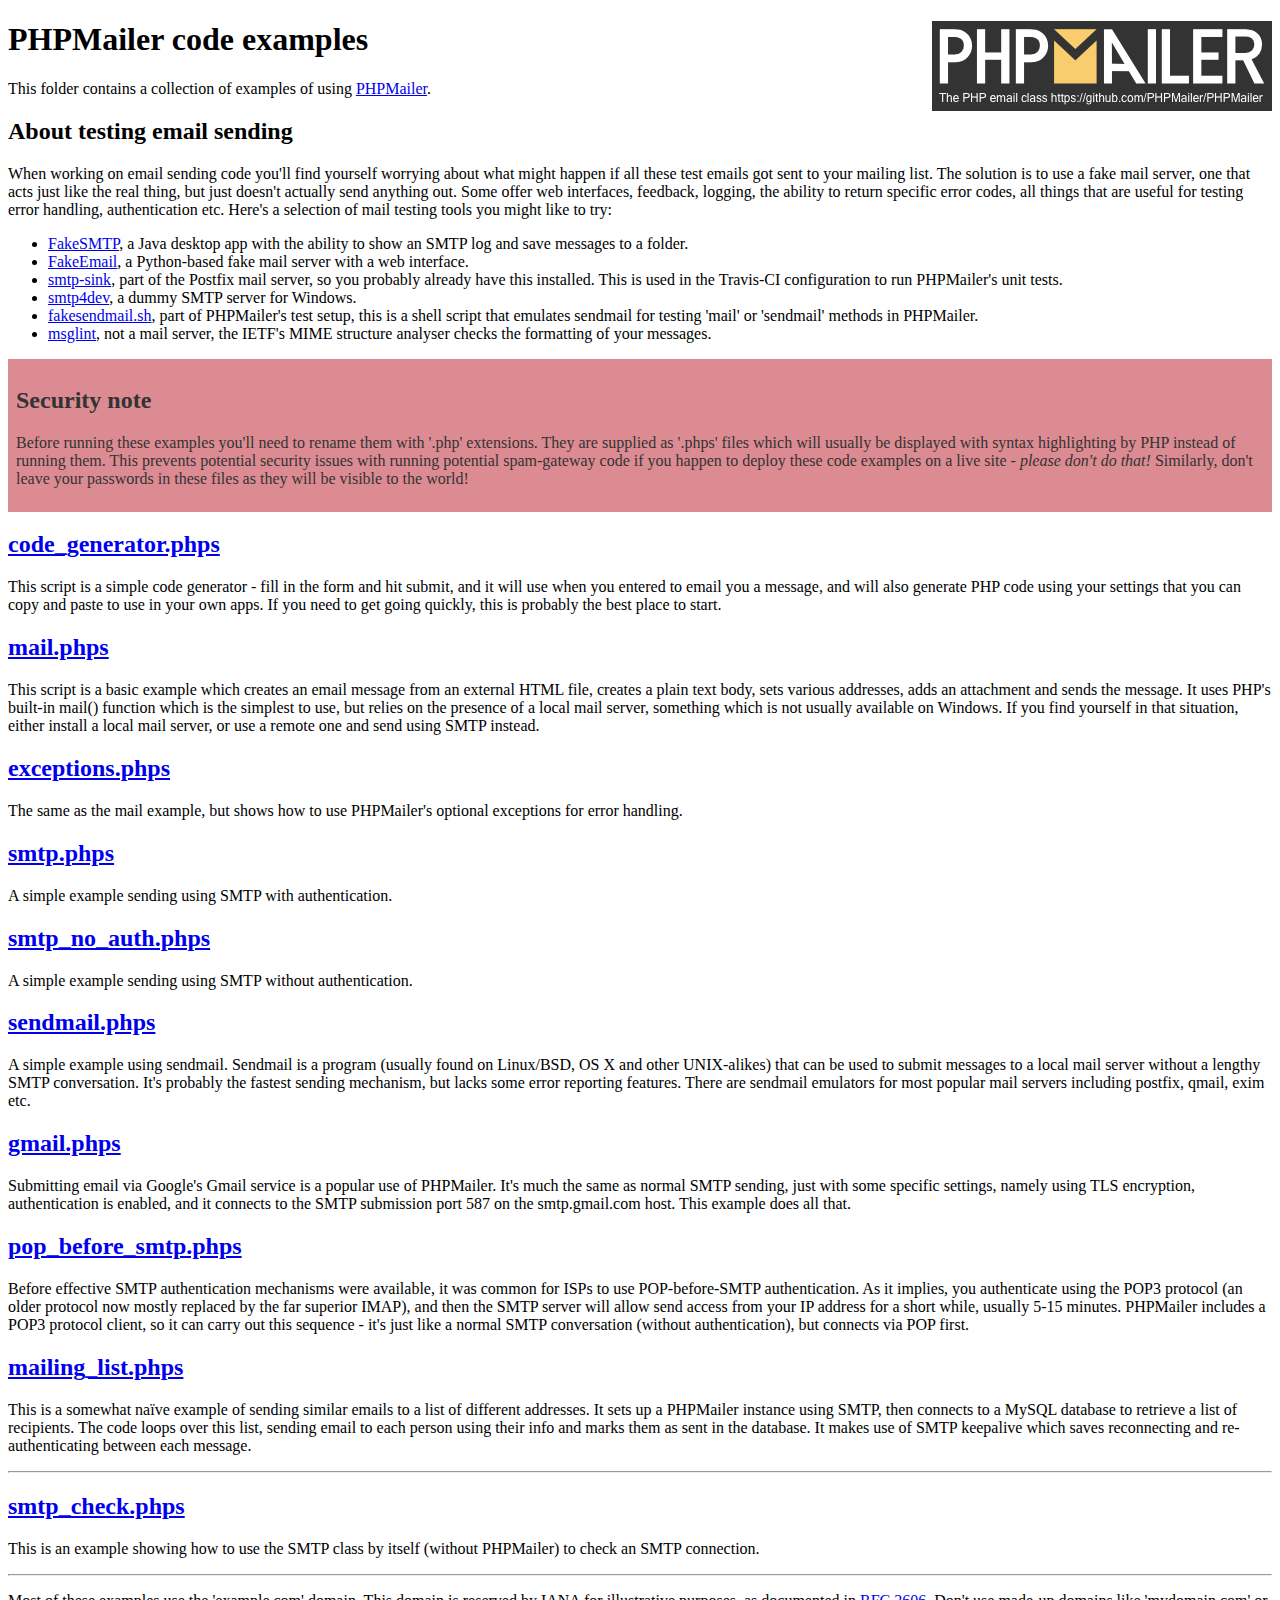
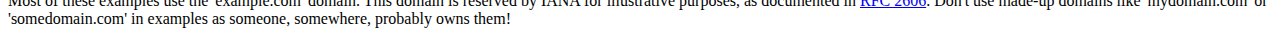
<file: PHPMailer/examples/index.html>
<!DOCTYPE html>
<html>
<head>
	<meta charset="UTF-8">
	<title>PHPMailer Examples</title>
</head>
<body>
<h1>PHPMailer code examples<a href="https://github.com/PHPMailer/PHPMailer"><img src="images/phpmailer.png" style="float:right; border:0;" alt="PHPMailer logo"></a></h1>
<p>This folder contains a collection of examples of using <a href="https://github.com/PHPMailer/PHPMailer">PHPMailer</a>.</p>
<h2>About testing email sending</h2>
<p>When working on email sending code you'll find yourself worrying about what might happen if all these test emails got sent to your mailing list. The solution is to use a fake mail server, one that acts just like the real thing, but just doesn't actually send anything out. Some offer web interfaces, feedback, logging, the ability to return specific error codes, all things that are useful for testing error handling, authentication etc. Here's a selection of mail testing tools you might like to try:</p>
<ul>
  <li><a href="https://github.com/Nilhcem/FakeSMTP">FakeSMTP</a>, a Java desktop app with the ability to show an SMTP log and save messages to a folder. </li>
  <li><a href="https://github.com/isotoma/FakeEmail">FakeEmail</a>, a Python-based fake mail server with a web interface.</li>
  <li><a href="http://www.postfix.org/smtp-sink.1.html">smtp-sink</a>, part of the Postfix mail server, so you probably already have this installed. This is used in the Travis-CI configuration to run PHPMailer's unit tests.</li>
  <li><a href="http://smtp4dev.codeplex.com">smtp4dev</a>, a dummy SMTP server for Windows.</li>
  <li><a href="https://github.com/PHPMailer/PHPMailer/blob/master/test/fakesendmail.sh">fakesendmail.sh</a>, part of PHPMailer's test setup, this is a shell script that emulates sendmail for testing 'mail' or 'sendmail' methods in PHPMailer.</li>
  <li><a href="http://tools.ietf.org/tools/msglint/">msglint</a>, not a mail server, the IETF's MIME structure analyser checks the formatting of your messages.</li>
</ul>
<div style="padding: 8px; color: #333333; background-color: #dc8b92">
<h2>Security note</h2>
<p>Before running these examples you'll need to rename them with '.php' extensions. They are supplied as '.phps' files which will usually be displayed with syntax highlighting by PHP instead of running them. This prevents potential security issues with running potential spam-gateway code if you happen to deploy these code examples on a live site - <em>please don't do that!</em> Similarly, don't leave your passwords in these files as they will be visible to the world!</p>
</div>
<h2><a href="code_generator.phps">code_generator.phps</a></h2>
<p>This script is a simple code generator - fill in the form and hit submit, and it will use when you entered to email you a message, and will also generate PHP code using your settings that you can copy and paste to use in your own apps. If you need to get going quickly, this is probably the best place to start.</p>
<h2><a href="mail.phps">mail.phps</a></h2>
<p>This script is a basic example which creates an email message from an external HTML file, creates a plain text body, sets various addresses, adds an attachment and sends the message. It uses PHP's built-in mail() function which is the simplest to use, but relies on the presence of a local mail server, something which is not usually available on Windows. If you find yourself in that situation, either install a local mail server, or use a remote one and send using SMTP instead.</p>
<h2><a href="exceptions.phps">exceptions.phps</a></h2>
<p>The same as the mail example, but shows how to use PHPMailer's optional exceptions for error handling.</p>
<h2><a href="smtp.phps">smtp.phps</a></h2>
<p>A simple example sending using SMTP with authentication.</p>
<h2><a href="smtp_no_auth.phps">smtp_no_auth.phps</a></h2>
<p>A simple example sending using SMTP without authentication.</p>
<h2><a href="sendmail.phps">sendmail.phps</a></h2>
<p>A simple example using sendmail. Sendmail is a program (usually found on Linux/BSD, OS X and other UNIX-alikes) that can be used to submit messages to a local mail server without a lengthy SMTP conversation. It's probably the fastest sending mechanism, but lacks some error reporting features. There are sendmail emulators for most popular mail servers including postfix, qmail, exim etc.</p>
<h2><a href="gmail.phps">gmail.phps</a></h2>
<p>Submitting email via Google's Gmail service is a popular use of PHPMailer. It's much the same as normal SMTP sending, just with some specific settings, namely using TLS encryption, authentication is enabled, and it connects to the SMTP submission port 587 on the smtp.gmail.com host. This example does all that.</p>
<h2><a href="pop_before_smtp.phps">pop_before_smtp.phps</a></h2>
<p>Before effective SMTP authentication mechanisms were available, it was common for ISPs to use POP-before-SMTP authentication. As it implies, you authenticate using the POP3 protocol (an older protocol now mostly replaced by the far superior IMAP), and then the SMTP server will allow send access from your IP address for a short while, usually 5-15 minutes. PHPMailer includes a POP3 protocol client, so it can carry out this sequence - it's just like a normal SMTP conversation (without authentication), but connects via POP first.</p>
<h2><a href="mailing_list.phps">mailing_list.phps</a></h2>
<p>This is a somewhat naïve example of sending similar emails to a list of different addresses. It sets up a PHPMailer instance using SMTP, then connects to a MySQL database to retrieve a list of recipients. The code loops over this list, sending email to each person using their info and marks them as sent in the database. It makes use of SMTP keepalive which saves reconnecting and re-authenticating between each message.</p>
<hr>
<h2><a href="smtp_check.phps">smtp_check.phps</a></h2>
<p>This is an example showing how to use the SMTP class by itself (without PHPMailer) to check an SMTP connection.</p>
<hr>
<p>Most of these examples use the 'example.com' domain. This domain is reserved by IANA for illustrative purposes, as documented in <a href="http://tools.ietf.org/html/rfc2606">RFC 2606</a>. Don't use made-up domains like 'mydomain.com' or 'somedomain.com' in examples as someone, somewhere, probably owns them!</p>
</body>
</html>
</file>
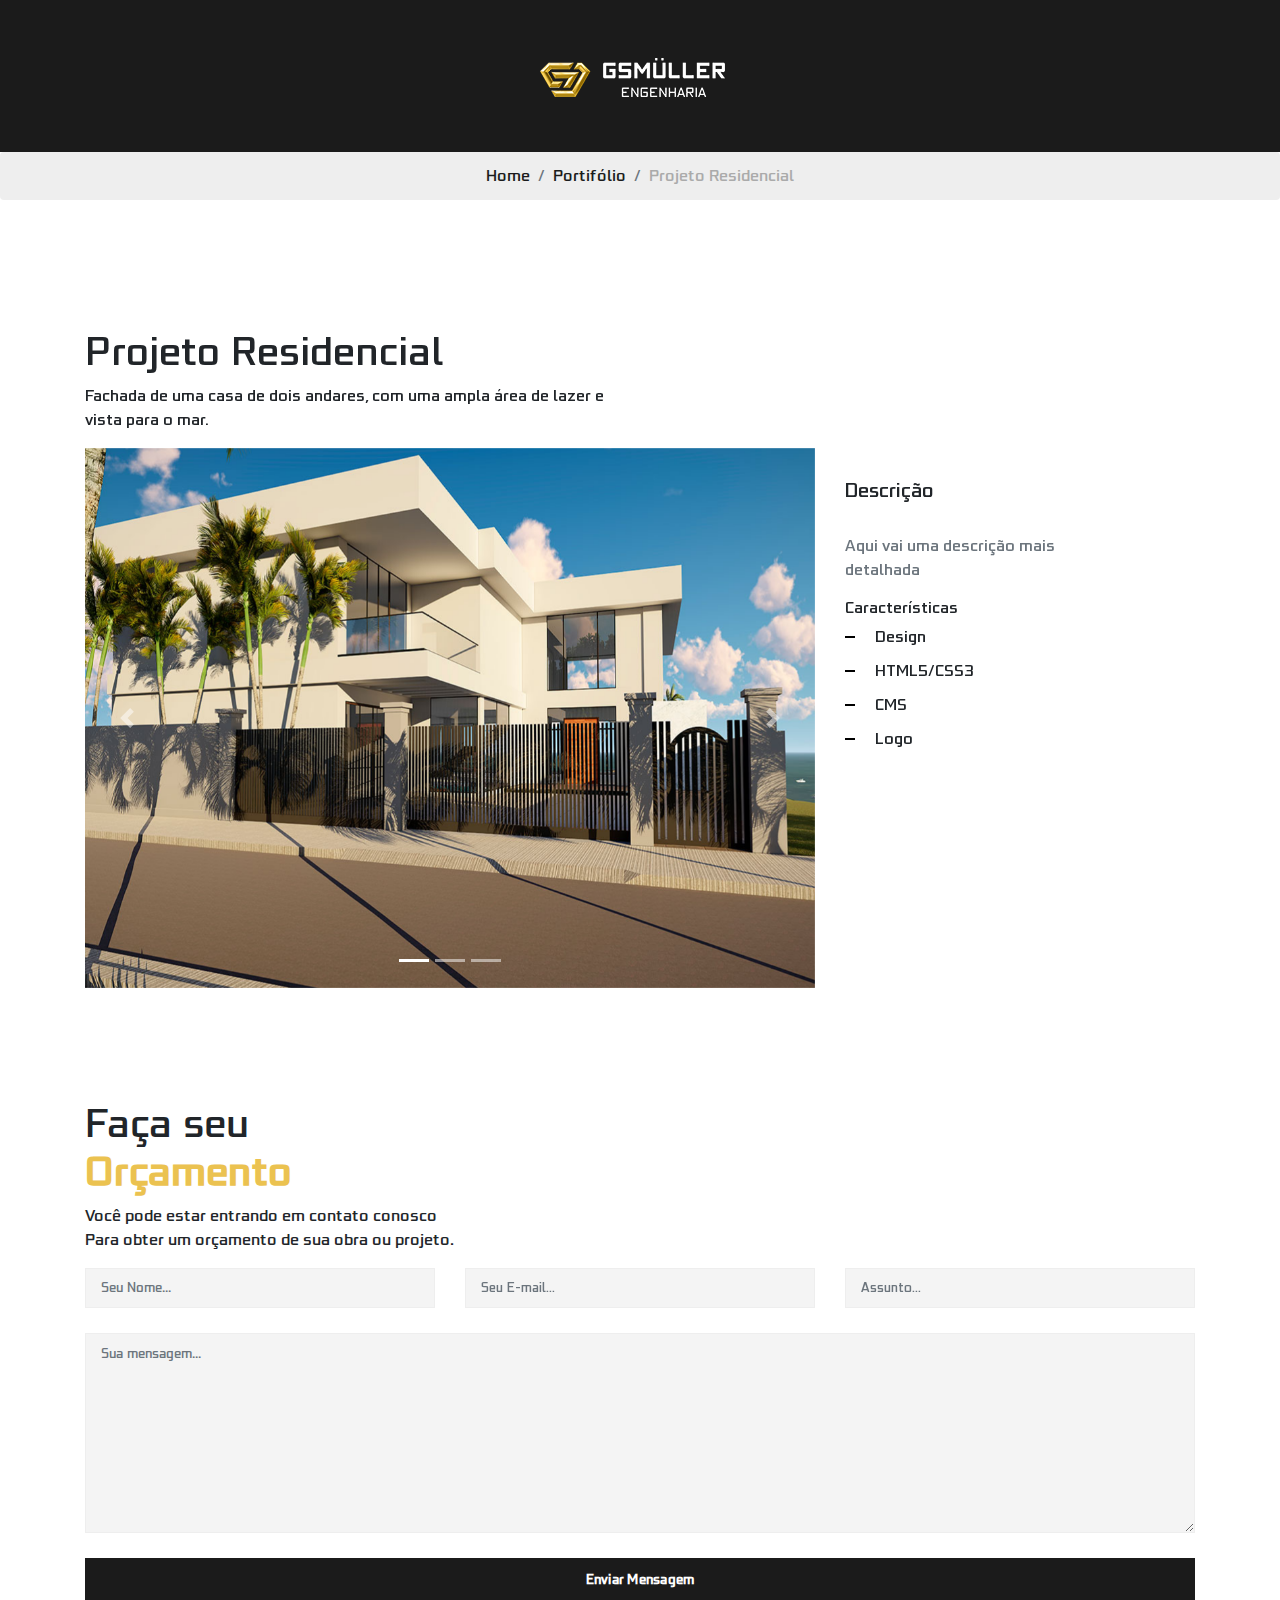
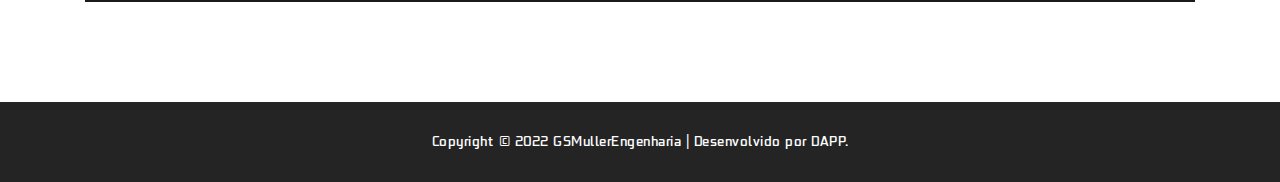
<file: pags/work-single 1.html>
<!DOCTYPE html>
<html lang="pt">

<head>
  <meta charset="utf-8">
  <meta content="width=device-width, initial-scale=1.0" name="viewport">

  <title>Projeto Residencial - GSMullerEngenharia</title>
  <meta name="author" content="GSMullerEngenharia">
  <meta content="Mais do que projetos, novas histórias.
  Fazemos projetos pensando em cada detalhe para criar obras únicas. Projeto Residencial . Fachada de uma casa de sítio, buscando o sossego do campo e a modernidade da cidade." name="description">
  <meta content="Projeto, Residencial, Casa, Arquitetônico" name="keywords">

  <link href="../assets/img/apple-touch-icon.png" rel="apple-touch-icon">
  <link href="../assets/vendor/bootstrap/css/bootstrap.min.css" rel="stylesheet">
  <link href="../assets/vendor/aos/aos.css" rel="stylesheet">
  <link href="../assets/vendor/line-awesome/css/line-awesome.min.css" rel="stylesheet">

  <link href="../assets/css/style.css" rel="stylesheet">
  <link rel="stylesheet" href="../fonts/stylesheet.css">
</head>

<body>

  <nav class="navbar navbar-light custom-navbar">
    <div class="container">
      <a class="navbar-brand" href="../index.html"><img src="../logos/Logo 3D/PNG/04_resize.png" alt="logo"></a>
    </div>
  </nav>
  <div aria-label="breadcrumb">
    <ol class="breadcrumb" style="--bs-breadcrumb-divider: url(Dados:image/svg+xml;base64,PHN2ZyB4bWxucz0iaHR0cDovL3d3dy53My5vcmcvMjAwMC9zdmciIHdpZHRoPSI4IiBoZWlnaHQ9IjgiPjxwYXRoIGQ9Ik0yLjUgMEwxIDEuNSAzLjUgNCAxIDYuNSAyLjUgOGw0LTQtNC00eiIgZmlsbD0iY3VycmVudENvbG9yIi8+PC9zdmc+);">
      <li class="breadcrumb-item "><a href="../index.html">Home</a></li>
      <li class="breadcrumb-item"><a href="../works.html">Portifólio</a></li>
      <li class="breadcrumb-item active" aria-current="page">Projeto Residencial</li>
    </ol>
  </div>
  <main id="main">

    <section class="section">
      <div class="container">
        <div class="row align-items-center">
          <div class="col-md-6" data-aos="fade-up">
            <h1>Projeto Residencial</h1>
            <p>Fachada de uma casa de dois andares, com uma ampla área de lazer e vista para o mar.</p>
          </div>
        </div>
      </div>

      <div class="site-section pb-0">
        <div class="container">
          <div class="row align-items-stretch">
            <div id="carouselExampleIndicators" class="carousel slide col-md-8" data-aos="fade-up" data-ride="carousel">
              <ol class="carousel-indicators">
                <li data-target="#carouselExampleIndicators" data-slide-to="0" class="active"></li>
                <li data-target="#carouselExampleIndicators" data-slide-to="1"></li>
                <li data-target="#carouselExampleIndicators" data-slide-to="2"></li>
              </ol>
              <div class="carousel-inner">
                <div class="carousel-item active">
                  <img class="d-block w-100" src="../img/projetos/resize/teste.jpg" alt="Primeiro Slide">
                </div>
                <div class="carousel-item">
                  <img class="d-block w-100" src="../img/projetos/resize/teste.jpg" alt="Segundo Slide">
                </div>
                <div class="carousel-item">
                  <img class="d-block w-100" src="../img/projetos/resize/teste.jpg" alt="Terceiro Slide">
                </div>
              </div>
              <a class="carousel-control-prev" href="#carouselExampleIndicators" role="button" data-slide="prev">
                <span class="carousel-control-prev-icon" aria-hidden="true"></span>
                <span class="sr-only">Anterior</span>
              </a>
              <a class="carousel-control-next" href="#carouselExampleIndicators" role="button" data-slide="next">
                <span class="carousel-control-next-icon" aria-hidden="true"></span>
                <span class="sr-only">Próximo</span>
              </a>
            </div>
            <div class="col-md-3" data-aos="fade-up" data-aos-delay="100">
              <div class="sticky-content">
                <h3 class="h3">Descrição</h3>
                <br>
                <div class="text-muted">
                  <p>Aqui vai uma descrição mais detalhada</p>

                </div>

                <h4 class="h4">Características</h4>
                <ul class="list-unstyled list-line mb-5">
                  <li>Design</li>
                  <li>HTML5/CSS3</li>
                  <li>CMS</li>
                  <li>Logo</li>
                </ul>
                
              </div>
            </div>
          </div>
        </div>
    </section>
  </main>

  <div id="contact-content col-sm-12">
    <div class="section-content">
      <div class="container">
        <div class="section-heading">
            <h1>Faça seu<br><em>Orçamento</em></h1>
            <p> Você pode estar entrando em contato conosco  
            <br>Para obter um orçamento de sua obra ou projeto.</p>
            
        </div>
        <form id="contact" action="../envia-email.php" method="post">
            <div class="row">
                <div class="col-md-4 col-sm-12">
                  <fieldset>
                    <input name="name" type="text" class="form-control" id="name" placeholder="Seu Nome..." required="">
                  </fieldset>
                </div>
                <div class="col-md-4">
                  <fieldset>
                    <input name="email" type="email" class="form-control" id="email" placeholder="Seu E-mail..." required="">
                  </fieldset>
                </div>
                 <div class="col-md-4">
                  <fieldset>
                    <input name="subject" type="text" class="form-control" id="subject" placeholder="Assunto..." required="">
                  </fieldset>
                </div>
                <div class="col-md-12">
                  <fieldset>
                    <textarea name="message" rows="6" class="form-control" id="message" placeholder="Sua mensagem..." required=""></textarea>
                  </fieldset>
                </div>
                <div class="col-md-12">
                  <fieldset>
                    <button type="submit" id="form-submit" class="btn">Enviar Mensagem</button>
                  </fieldset>
                </div>
            </div>
        </form>

      </div>
    </div>
</div>
  <section class="footer">
    <p>Copyright &copy; 2022 GSMullerEngenharia 
    
    | Desenvolvido por DAPP.</p>
</section>

  <script src="../assets/vendor/jquery/jquery.min.js"></script>
  <script src="../assets/vendor/bootstrap/js/bootstrap.bundle.min.js"></script>
  <script src="../assets/vendor/jquery.easing/jquery.easing.min.js"></script>
  <script src="../assets/vendor/aos/aos.js"></script>
  <script src="../assets/vendor/isotope-layout/isotope.pkgd.min.js"></script>
  <script src="../assets/vendor/owl.carousel/owl.carousel.min.js"></script>

  <script src="../assets/js/main.js"></script>

</body>

</html>
</file>
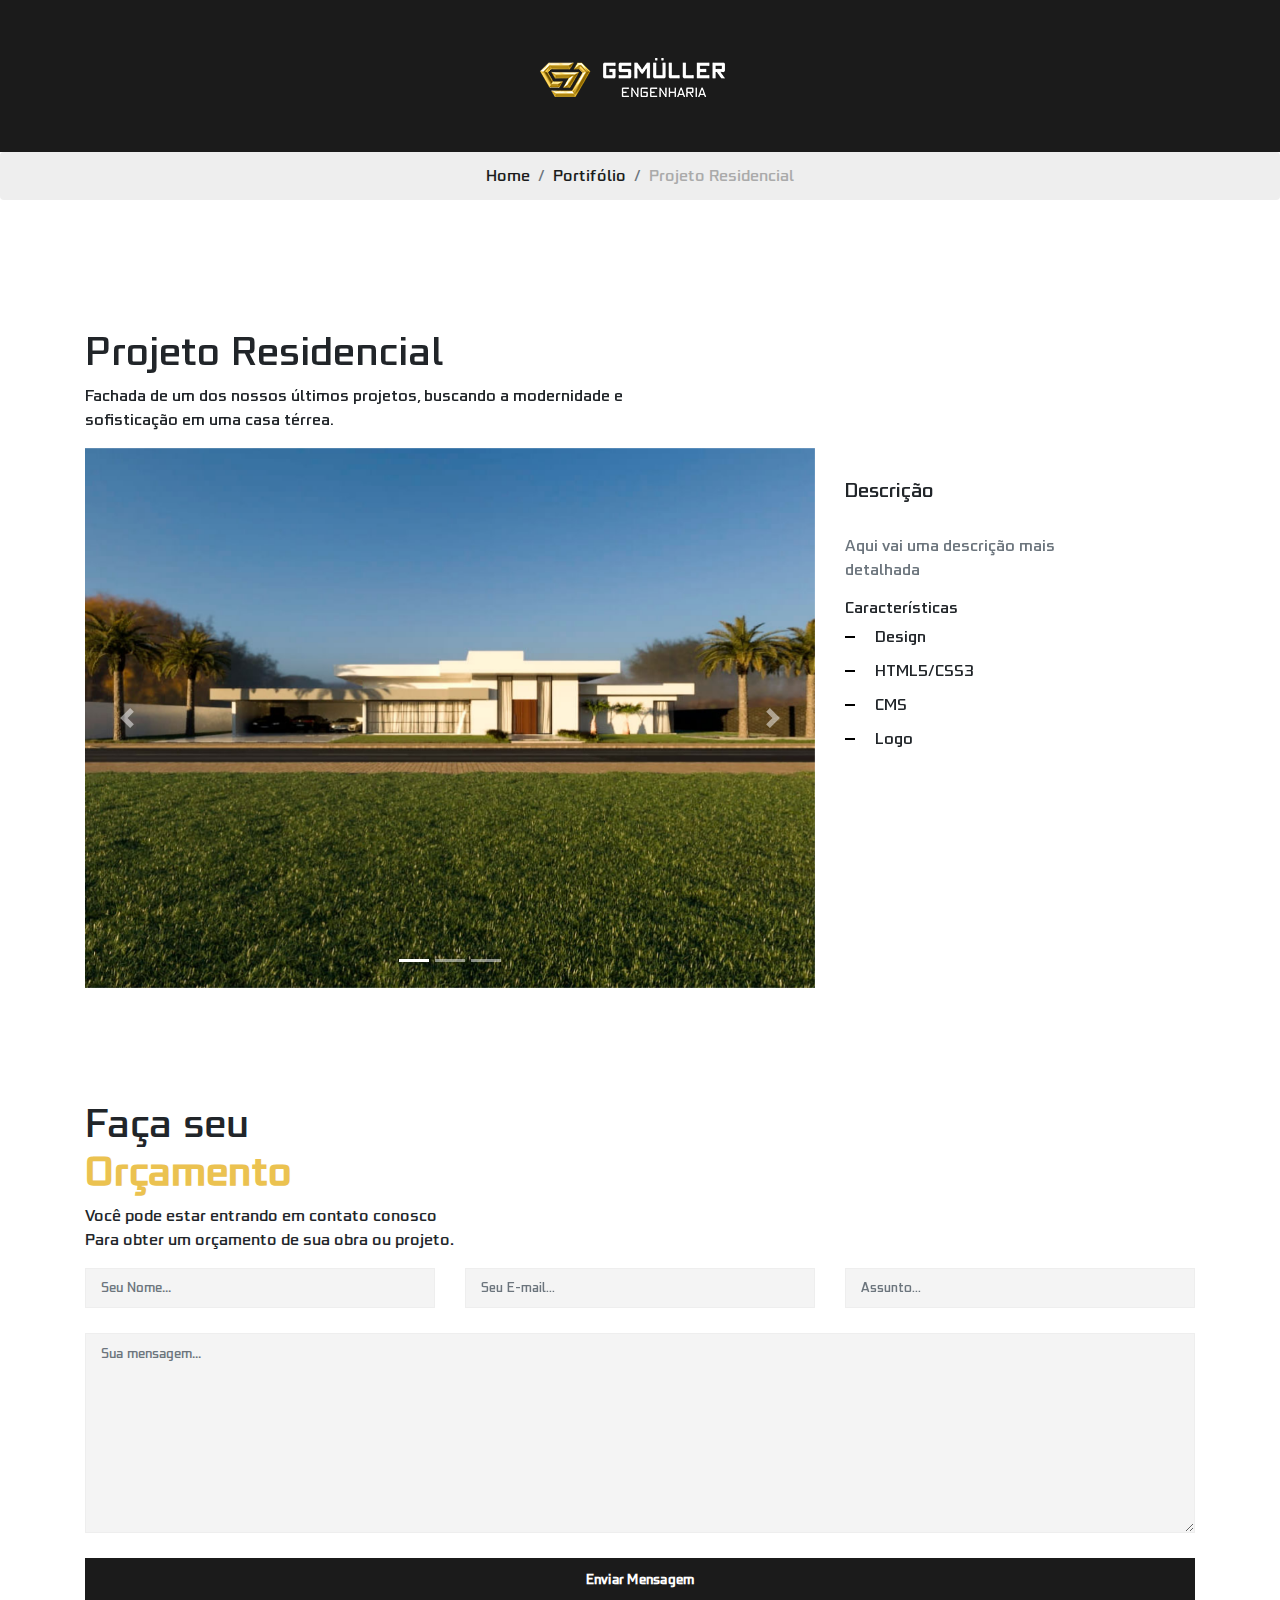
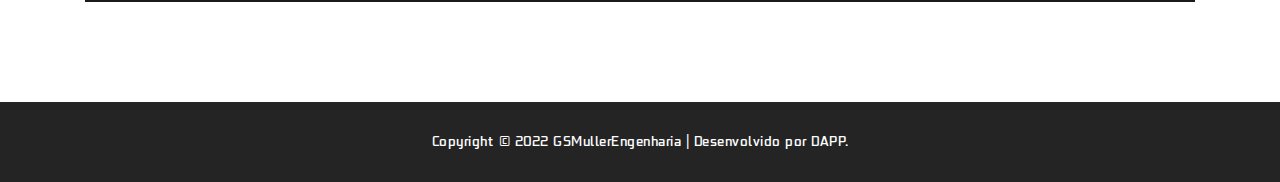
<file: pags/work-single 2.html>
<!DOCTYPE html>
<html lang="pt">

<head>
  <meta charset="utf-8">
  <meta content="width=device-width, initial-scale=1.0" name="viewport">

  <title>Projeto Residencial - GSMullerEngenharia</title>
  <meta name="author" content="GSMullerEngenharia">
  <meta content="Mais do que projetos, novas histórias.
  Fazemos projetos pensando em cada detalhe para criar obras únicas. Projeto Residencial . Fachada de uma casa de sítio, buscando o sossego do campo e a modernidade da cidade." name="description">
  <meta content="Projeto, Residencial, Casa, Arquitetônico" name="keywords">

  <link href="../assets/img/apple-touch-icon.png" rel="apple-touch-icon">
  <link href="../assets/vendor/bootstrap/css/bootstrap.min.css" rel="stylesheet">
  <link href="../assets/vendor/aos/aos.css" rel="stylesheet">
  <link href="../assets/vendor/line-awesome/css/line-awesome.min.css" rel="stylesheet">

  <link href="../assets/css/style.css" rel="stylesheet">
  <link rel="stylesheet" href="../fonts/stylesheet.css">
</head>

<body>

  <nav class="navbar navbar-light custom-navbar">
    <div class="container">
      <a class="navbar-brand" href="../index.html"><img src="../logos/Logo 3D/PNG/04_resize.png" alt="logo"></a>
    </div>
  </nav>
  <div aria-label="breadcrumb">
    <ol class="breadcrumb" style="--bs-breadcrumb-divider: url(Dados:image/svg+xml;base64,PHN2ZyB4bWxucz0iaHR0cDovL3d3dy53My5vcmcvMjAwMC9zdmciIHdpZHRoPSI4IiBoZWlnaHQ9IjgiPjxwYXRoIGQ9Ik0yLjUgMEwxIDEuNSAzLjUgNCAxIDYuNSAyLjUgOGw0LTQtNC00eiIgZmlsbD0iY3VycmVudENvbG9yIi8+PC9zdmc+);">
      <li class="breadcrumb-item "><a href="../index.html">Home</a></li>
      <li class="breadcrumb-item"><a href="../works.html">Portifólio</a></li>
      <li class="breadcrumb-item active" aria-current="page">Projeto Residencial</li>
    </ol>
  </div>
  <main id="main">

    <section class="section">
      <div class="container">
        <div class="row align-items-center">
          <div class="col-md-6" data-aos="fade-up">
            <h1>Projeto Residencial</h1>
            <p>Fachada de um dos nossos últimos projetos, buscando a modernidade e sofisticação em uma casa térrea.</p>
          </div>
        </div>
      </div>

      <div class="site-section">
        <div class="container">
          <div class="row align-items-stretch">
            <div id="carouselExampleIndicators" class="carousel slide col-md-8" data-aos="fade-up" data-ride="carousel">
              <ol class="carousel-indicators">
                <li data-target="#carouselExampleIndicators" data-slide-to="0" class="active"></li>
                <li data-target="#carouselExampleIndicators" data-slide-to="1"></li>
                <li data-target="#carouselExampleIndicators" data-slide-to="2"></li>
              </ol>
              <div class="carousel-inner">
                <div class="carousel-item active">
                  <img class="d-block w-100" src="../img/projetos/resize/002.jpg" alt="Primeiro Slide">
                </div>
                <div class="carousel-item">
                  <img class="d-block w-100" src="../img/projetos/resize/teste.jpg" alt="Segundo Slide">
                </div>
                <div class="carousel-item">
                  <img class="d-block w-100" src="../img/projetos/resize/teste.jpg" alt="Terceiro Slide">
                </div>
              </div>
              <a class="carousel-control-prev" href="#carouselExampleIndicators" role="button" data-slide="prev">
                <span class="carousel-control-prev-icon" aria-hidden="true"></span>
                <span class="sr-only">Anterior</span>
              </a>
              <a class="carousel-control-next" href="#carouselExampleIndicators" role="button" data-slide="next">
                <span class="carousel-control-next-icon" aria-hidden="true"></span>
                <span class="sr-only">Próximo</span>
              </a>
            </div>
            <div class="col-md-3" data-aos="fade-up" data-aos-delay="100">
              <div class="sticky-content">
                <h3 class="h3">Descrição</h3>
                <br>
                <div class="text-muted">
                  <p>Aqui vai uma descrição mais detalhada</p>

                </div>

                <h4 class="h4">Características</h4>
                <ul class="list-unstyled list-line mb-5">
                  <li>Design</li>
                  <li>HTML5/CSS3</li>
                  <li>CMS</li>
                  <li>Logo</li>
                </ul>
                
              </div>
            </div>
          </div>
        </div>
    </section>
  </main>

  <div id="contact-content col-sm-12">
    <div class="section-content">
      <div class="container">
        <div class="section-heading">
            <h1>Faça seu<br><em>Orçamento</em></h1>
            <p> Você pode estar entrando em contato conosco  
            <br>Para obter um orçamento de sua obra ou projeto.</p>
            
        </div>
        <form id="contact" action="../envia-email.php" method="post">
            <div class="row">
                <div class="col-md-4 col-sm-12">
                  <fieldset>
                    <input name="name" type="text" class="form-control" id="name" placeholder="Seu Nome..." required="">
                  </fieldset>
                </div>
                <div class="col-md-4">
                  <fieldset>
                    <input name="email" type="email" class="form-control" id="email" placeholder="Seu E-mail..." required="">
                  </fieldset>
                </div>
                 <div class="col-md-4">
                  <fieldset>
                    <input name="subject" type="text" class="form-control" id="subject" placeholder="Assunto..." required="">
                  </fieldset>
                </div>
                <div class="col-md-12">
                  <fieldset>
                    <textarea name="message" rows="6" class="form-control" id="message" placeholder="Sua mensagem..." required=""></textarea>
                  </fieldset>
                </div>
                <div class="col-md-12">
                  <fieldset>
                    <button type="submit" id="form-submit" class="btn">Enviar Mensagem</button>
                  </fieldset>
                </div>
            </div>
        </form>

      </div>
    </div>
</div>
  <section class="footer">
    <p>Copyright &copy; 2022 GSMullerEngenharia 
    
    | Desenvolvido por DAPP.</p>
</section>

  <script src="../assets/vendor/jquery/jquery.min.js"></script>
  <script src="../assets/vendor/bootstrap/js/bootstrap.bundle.min.js"></script>
  <script src="../assets/vendor/jquery.easing/jquery.easing.min.js"></script>
  <script src="../assets/vendor/aos/aos.js"></script>
  <script src="../assets/vendor/isotope-layout/isotope.pkgd.min.js"></script>
  <script src="../assets/vendor/owl.carousel/owl.carousel.min.js"></script>

  <script src="../assets/js/main.js"></script>

</body>

</html>
</file>
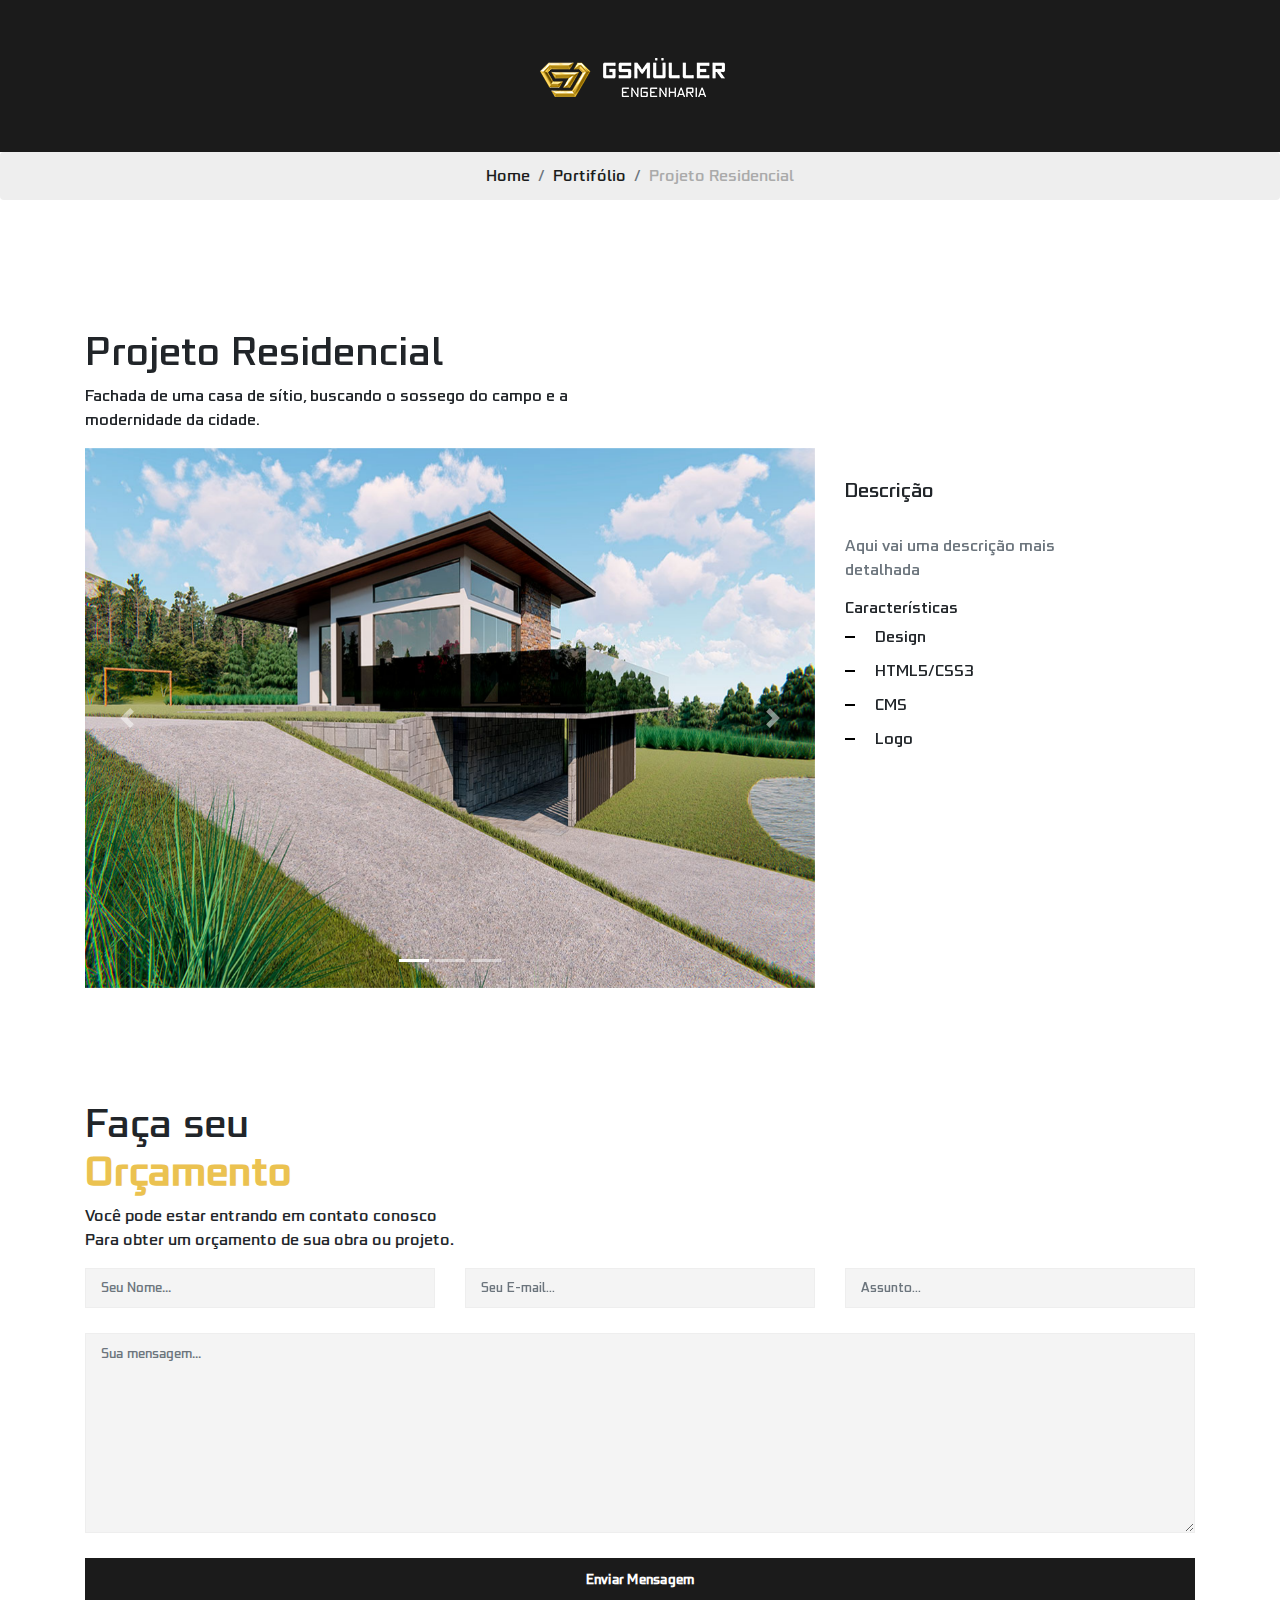
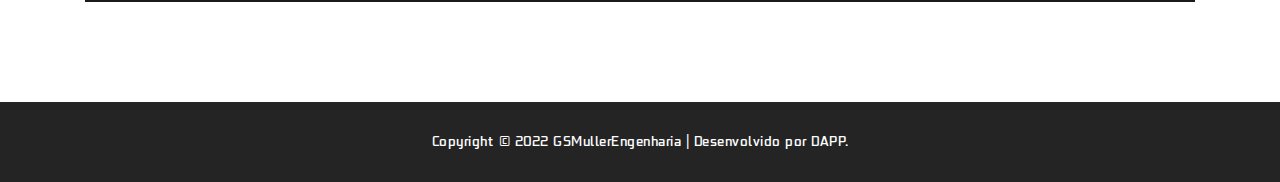
<file: pags/work-single 3.html>
<!DOCTYPE html>
<html lang="pt">

<head>
  <meta charset="utf-8">
  <meta content="width=device-width, initial-scale=1.0" name="viewport">

  <title>Projeto Residencial - GSMullerEngenharia</title>
  <meta name="author" content="GSMullerEngenharia">
  <meta content="Mais do que projetos, novas histórias.
  Fazemos projetos pensando em cada detalhe para criar obras únicas. Projeto Residencial . Fachada de uma casa de sítio, buscando o sossego do campo e a modernidade da cidade." name="description">
  <meta content="Projeto, Residencial, Casa, Arquitetônico" name="keywords">

  <link href="../assets/img/apple-touch-icon.png" rel="apple-touch-icon">
  <link href="../assets/vendor/bootstrap/css/bootstrap.min.css" rel="stylesheet">
  <link href="../assets/vendor/aos/aos.css" rel="stylesheet">
  <link href="../assets/vendor/line-awesome/css/line-awesome.min.css" rel="stylesheet">

  <link href="../assets/css/style.css" rel="stylesheet">
  <link rel="stylesheet" href="../fonts/stylesheet.css">
</head>

<body>

  <nav class="navbar navbar-light custom-navbar">
    <div class="container">
      <a class="navbar-brand" href="../index.html"><img src="../logos/Logo 3D/PNG/04_resize.png" alt="logo"></a>
    </div>
  </nav>
  <div aria-label="breadcrumb">
    <ol class="breadcrumb" style="--bs-breadcrumb-divider: url(Dados:image/svg+xml;base64,PHN2ZyB4bWxucz0iaHR0cDovL3d3dy53My5vcmcvMjAwMC9zdmciIHdpZHRoPSI4IiBoZWlnaHQ9IjgiPjxwYXRoIGQ9Ik0yLjUgMEwxIDEuNSAzLjUgNCAxIDYuNSAyLjUgOGw0LTQtNC00eiIgZmlsbD0iY3VycmVudENvbG9yIi8+PC9zdmc+);">
      <li class="breadcrumb-item "><a href="../index.html">Home</a></li>
      <li class="breadcrumb-item"><a href="../works.html">Portifólio</a></li>
      <li class="breadcrumb-item active" aria-current="page">Projeto Residencial</li>
    </ol>
  </div>
  <main id="main">

    <section class="section">
      <div class="container">
        <div class="row align-items-center">
          <div class="col-md-6" data-aos="fade-up">
            <h1>Projeto Residencial</h1>
            <p>Fachada de uma casa de sítio, buscando o sossego do campo e a modernidade da cidade.</p>
          </div>
        </div>
      </div>

      <div class="site-section pb-0">
        <div class="container">
          <div class="row align-items-stretch">
            <div id="carouselExampleIndicators" class="carousel slide col-md-8" data-aos="fade-up" data-ride="carousel">
              <ol class="carousel-indicators">
                <li data-target="#carouselExampleIndicators" data-slide-to="0" class="active"></li>
                <li data-target="#carouselExampleIndicators" data-slide-to="1"></li>
                <li data-target="#carouselExampleIndicators" data-slide-to="2"></li>
              </ol>
              <div class="carousel-inner">
                <div class="carousel-item active">
                  <img class="d-block w-100" src="../img/projetos/resize/Fotos-1_Photo---1.jpg" alt="Primeiro Slide">
                </div>
                <div class="carousel-item">
                  <img class="d-block w-100" src="../img/projetos/resize/teste.jpg" alt="Segundo Slide">
                </div>
                <div class="carousel-item">
                  <img class="d-block w-100" src="../img/projetos/resize/teste.jpg" alt="Terceiro Slide">
                </div>
              </div>
              <a class="carousel-control-prev" href="#carouselExampleIndicators" role="button" data-slide="prev">
                <span class="carousel-control-prev-icon" aria-hidden="true"></span>
                <span class="sr-only">Anterior</span>
              </a>
              <a class="carousel-control-next" href="#carouselExampleIndicators" role="button" data-slide="next">
                <span class="carousel-control-next-icon" aria-hidden="true"></span>
                <span class="sr-only">Próximo</span>
              </a>
            </div>
            <div class="col-md-3" data-aos="fade-up" data-aos-delay="100">
              <div class="sticky-content">
                <h3 class="h3">Descrição</h3>
                <br>
                <div class="text-muted">
                  <p>Aqui vai uma descrição mais detalhada</p>

                </div>

                <h4 class="h4">Características</h4>
                <ul class="list-unstyled list-line">
                  <li>Design</li>
                  <li>HTML5/CSS3</li>
                  <li>CMS</li>
                  <li>Logo</li>
                </ul>
                
              </div>
            </div>
          </div>
        </div>
    </section>
  </main>

  <div id="contact-content col-sm-12">
    <div class="section-content">
      <div class="container">
        <div class="section-heading">
            <h1>Faça seu<br><em>Orçamento</em></h1>
            <p> Você pode estar entrando em contato conosco  
            <br>Para obter um orçamento de sua obra ou projeto.</p>
            
        </div>
        <form id="contact" action="../envia-email.php" method="post">
            <div class="row">
                <div class="col-md-4 col-sm-12">
                  <fieldset>
                    <input name="name" type="text" class="form-control" id="name" placeholder="Seu Nome..." required="">
                  </fieldset>
                </div>
                <div class="col-md-4">
                  <fieldset>
                    <input name="email" type="email" class="form-control" id="email" placeholder="Seu E-mail..." required="">
                  </fieldset>
                </div>
                 <div class="col-md-4">
                  <fieldset>
                    <input name="subject" type="text" class="form-control" id="subject" placeholder="Assunto..." required="">
                  </fieldset>
                </div>
                <div class="col-md-12">
                  <fieldset>
                    <textarea name="message" rows="6" class="form-control" id="message" placeholder="Sua mensagem..." required=""></textarea>
                  </fieldset>
                </div>
                <div class="col-md-12">
                  <fieldset>
                    <button type="submit" id="form-submit" class="btn">Enviar Mensagem</button>
                  </fieldset>
                </div>
            </div>
        </form>

      </div>
    </div>
</div>
  <section class="footer">
    <p>Copyright &copy; 2022 GSMullerEngenharia 
    
    | Desenvolvido por DAPP.</p>
</section>

  <script src="../assets/vendor/jquery/jquery.min.js"></script>
  <script src="../assets/vendor/bootstrap/js/bootstrap.bundle.min.js"></script>
  <script src="../assets/vendor/jquery.easing/jquery.easing.min.js"></script>
  <script src="../assets/vendor/aos/aos.js"></script>
  <script src="../assets/vendor/isotope-layout/isotope.pkgd.min.js"></script>
  <script src="../assets/vendor/owl.carousel/owl.carousel.min.js"></script>

  <script src="../assets/js/main.js"></script>

</body>

</html>
</file>
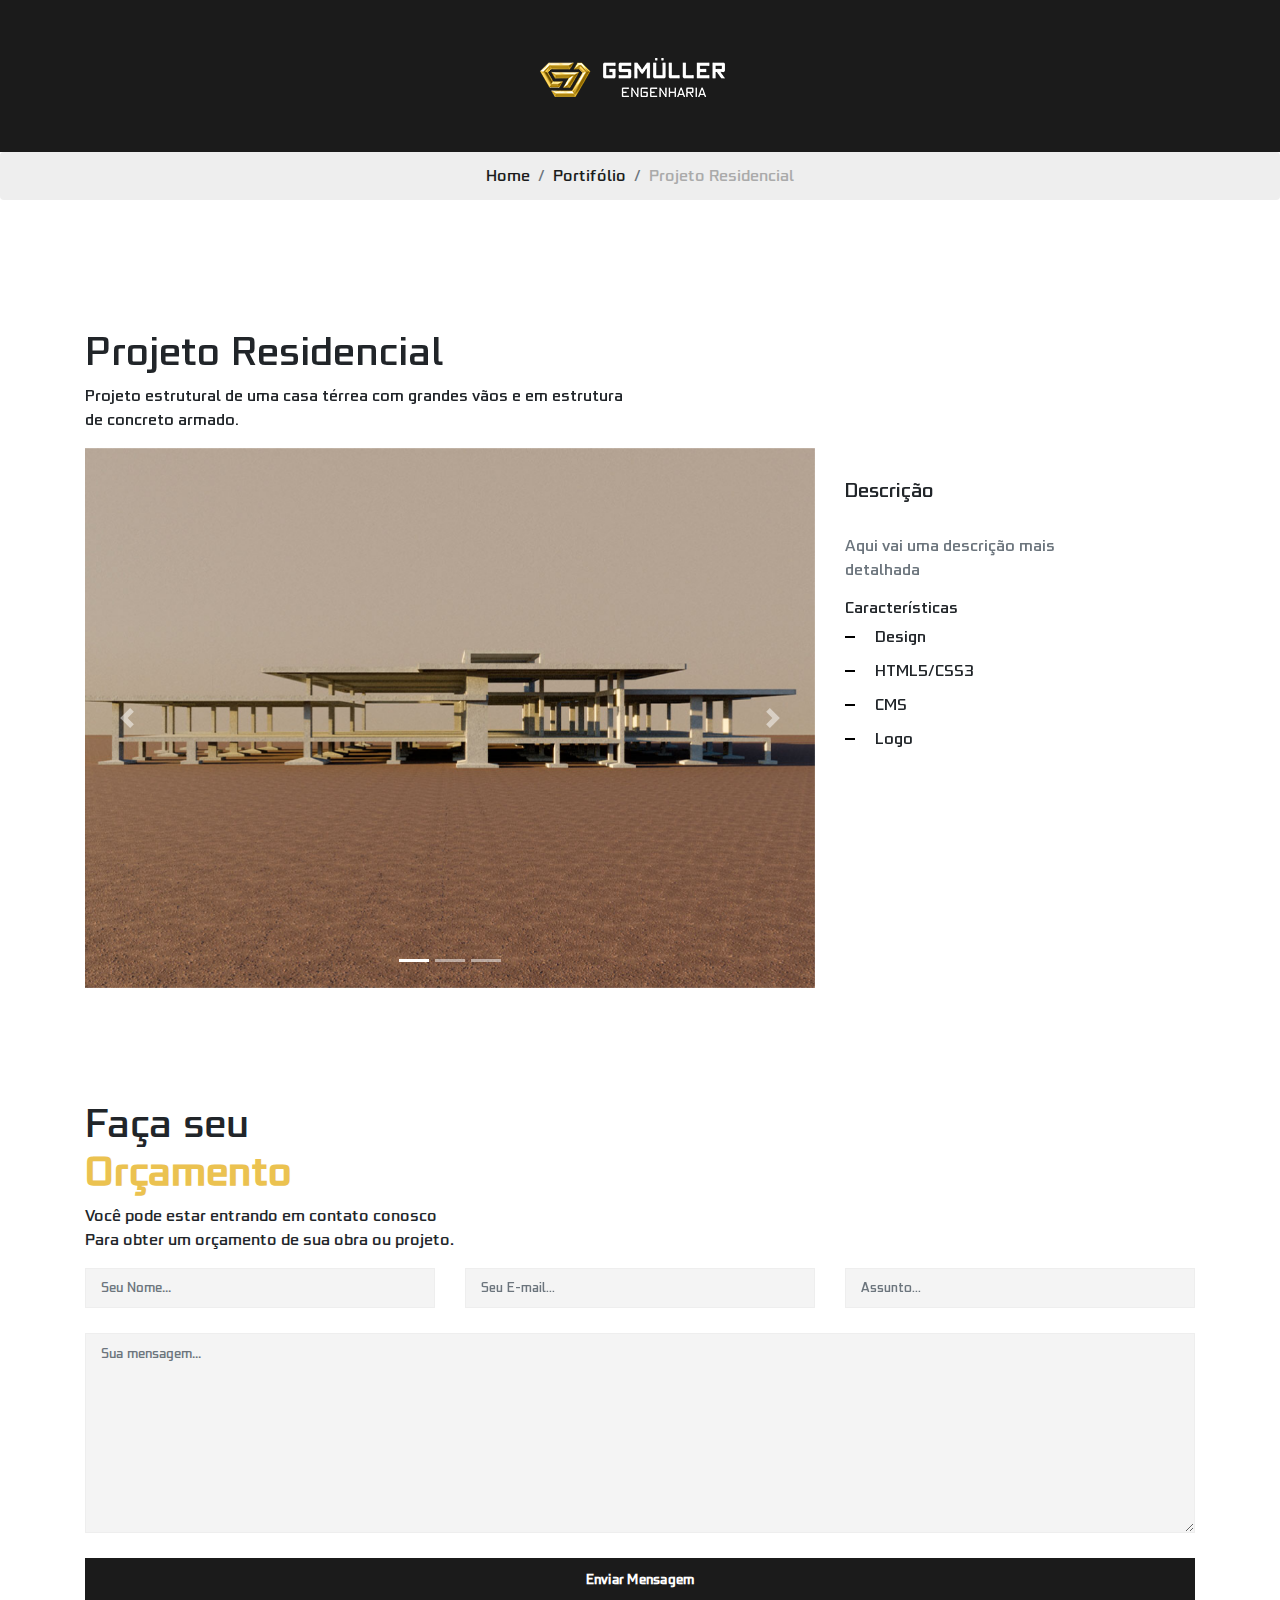
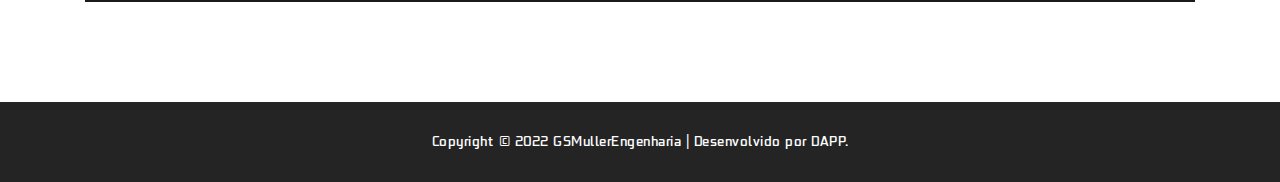
<file: pags/work-single 4.html>
<!DOCTYPE html>
<html lang="pt">

<head>
  <meta charset="utf-8">
  <meta content="width=device-width, initial-scale=1.0" name="viewport">

  <title>Projeto Residencial - GSMullerEngenharia</title>
  <meta name="author" content="GSMullerEngenharia">
  <meta content="Mais do que projetos, novas histórias.
  Fazemos projetos pensando em cada detalhe para criar obras únicas. Projeto Residencial . Fachada de uma casa de sítio, buscando o sossego do campo e a modernidade da cidade." name="description">
  <meta content="Projeto, Residencial, Casa, Arquitetônico" name="keywords">

  <link href="../assets/img/apple-touch-icon.png" rel="apple-touch-icon">
  <link href="../assets/vendor/bootstrap/css/bootstrap.min.css" rel="stylesheet">
  <link href="../assets/vendor/aos/aos.css" rel="stylesheet">
  <link href="../assets/vendor/line-awesome/css/line-awesome.min.css" rel="stylesheet">

  <link href="../assets/css/style.css" rel="stylesheet">
  <link rel="stylesheet" href="../fonts/stylesheet.css">
</head>

<body>

  <nav class="navbar navbar-light custom-navbar">
    <div class="container">
      <a class="navbar-brand" href="../index.html"><img src="../logos/Logo 3D/PNG/04_resize.png" alt="logo"></a>
    </div>
  </nav>
  <div aria-label="breadcrumb">
    <ol class="breadcrumb">
      <li class="breadcrumb-item "><a href="../index.html">Home</a></li>
      <li class="breadcrumb-item"><a href="../works.html">Portifólio</a></li>
      <li class="breadcrumb-item active" aria-current="page">Projeto Residencial</li>
    </ol>
  </div>
  <main id="main">

    <section class="section">
      <div class="container">
        <div class="row align-items-center">
          <div class="col-md-6" data-aos="fade-up">
            <h1>Projeto Residencial</h1>
            <p>Projeto estrutural de uma casa térrea com grandes vãos e em estrutura de concreto armado.</p>
          </div>
        </div>
      </div>

      <div class="site-section pb-0">
        <div class="container">
          <div class="row align-items-stretch">
            <div id="carouselExampleIndicators" class="carousel slide col-md-8" data-aos="fade-up" data-ride="carousel">
              <ol class="carousel-indicators">
                <li data-target="#carouselExampleIndicators" data-slide-to="0" class="active"></li>
                <li data-target="#carouselExampleIndicators" data-slide-to="1"></li>
                <li data-target="#carouselExampleIndicators" data-slide-to="2"></li>
              </ol>
              <div class="carousel-inner">
                <div class="carousel-item active">
                  <img class="d-block w-100" src="../img/projetos/resize/ESTRUTURAL-01.jpg" alt="Primeiro Slide">
                </div>
                <div class="carousel-item">
                  <img class="d-block w-100" src="../img/projetos/resize/teste.jpg" alt="Segundo Slide">
                </div>
                <div class="carousel-item">
                  <img class="d-block w-100" src="../img/projetos/resize/teste.jpg" alt="Terceiro Slide">
                </div>
              </div>
              <a class="carousel-control-prev" href="#carouselExampleIndicators" role="button" data-slide="prev">
                <span class="carousel-control-prev-icon" aria-hidden="true"></span>
                <span class="sr-only">Anterior</span>
              </a>
              <a class="carousel-control-next" href="#carouselExampleIndicators" role="button" data-slide="next">
                <span class="carousel-control-next-icon" aria-hidden="true"></span>
                <span class="sr-only">Próximo</span>
              </a>
            </div>
            <div class="col-md-3" data-aos="fade-up" data-aos-delay="100">
              <div class="sticky-content">
                <h3 class="h3">Descrição</h3>
                <br>
                <div class="text-muted">
                  <p>Aqui vai uma descrição mais detalhada</p>

                </div>

                <h4 class="h4">Características</h4>
                <ul class="list-unstyled list-line mb-5">
                  <li>Design</li>
                  <li>HTML5/CSS3</li>
                  <li>CMS</li>
                  <li>Logo</li>
                </ul>
                
              </div>
            </div>
          </div>
        </div>
    </section>
  </main>

  <div id="contact-content col-sm-12">
    <div class="section-content">
      <div class="container">
        <div class="section-heading">
            <h1>Faça seu<br><em>Orçamento</em></h1>
            <p> Você pode estar entrando em contato conosco  
            <br>Para obter um orçamento de sua obra ou projeto.</p>
            
        </div>
        <form id="contact" action="../envia-email.php" method="post">
            <div class="row">
                <div class="col-md-4 col-sm-12">
                  <fieldset>
                    <input name="name" type="text" class="form-control" id="name" placeholder="Seu Nome..." required="">
                  </fieldset>
                </div>
                <div class="col-md-4">
                  <fieldset>
                    <input name="email" type="email" class="form-control" id="email" placeholder="Seu E-mail..." required="">
                  </fieldset>
                </div>
                 <div class="col-md-4">
                  <fieldset>
                    <input name="subject" type="text" class="form-control" id="subject" placeholder="Assunto..." required="">
                  </fieldset>
                </div>
                <div class="col-md-12">
                  <fieldset>
                    <textarea name="message" rows="6" class="form-control" id="message" placeholder="Sua mensagem..." required=""></textarea>
                  </fieldset>
                </div>
                <div class="col-md-12">
                  <fieldset>
                    <button type="submit" id="form-submit" class="btn">Enviar Mensagem</button>
                  </fieldset>
                </div>
            </div>
        </form>

      </div>
    </div>
</div>
  <section class="footer">
    <p>Copyright &copy; 2022 GSMullerEngenharia 
    
    | Desenvolvido por DAPP.</p>
</section>

  <script src="../assets/vendor/jquery/jquery.min.js"></script>
  <script src="../assets/vendor/bootstrap/js/bootstrap.bundle.min.js"></script>
  <script src="../assets/vendor/jquery.easing/jquery.easing.min.js"></script>
  <script src="../assets/vendor/aos/aos.js"></script>
  <script src="../assets/vendor/isotope-layout/isotope.pkgd.min.js"></script>
  <script src="../assets/vendor/owl.carousel/owl.carousel.min.js"></script>

  <script src="../assets/js/main.js"></script>

</body>

</html>
</file>
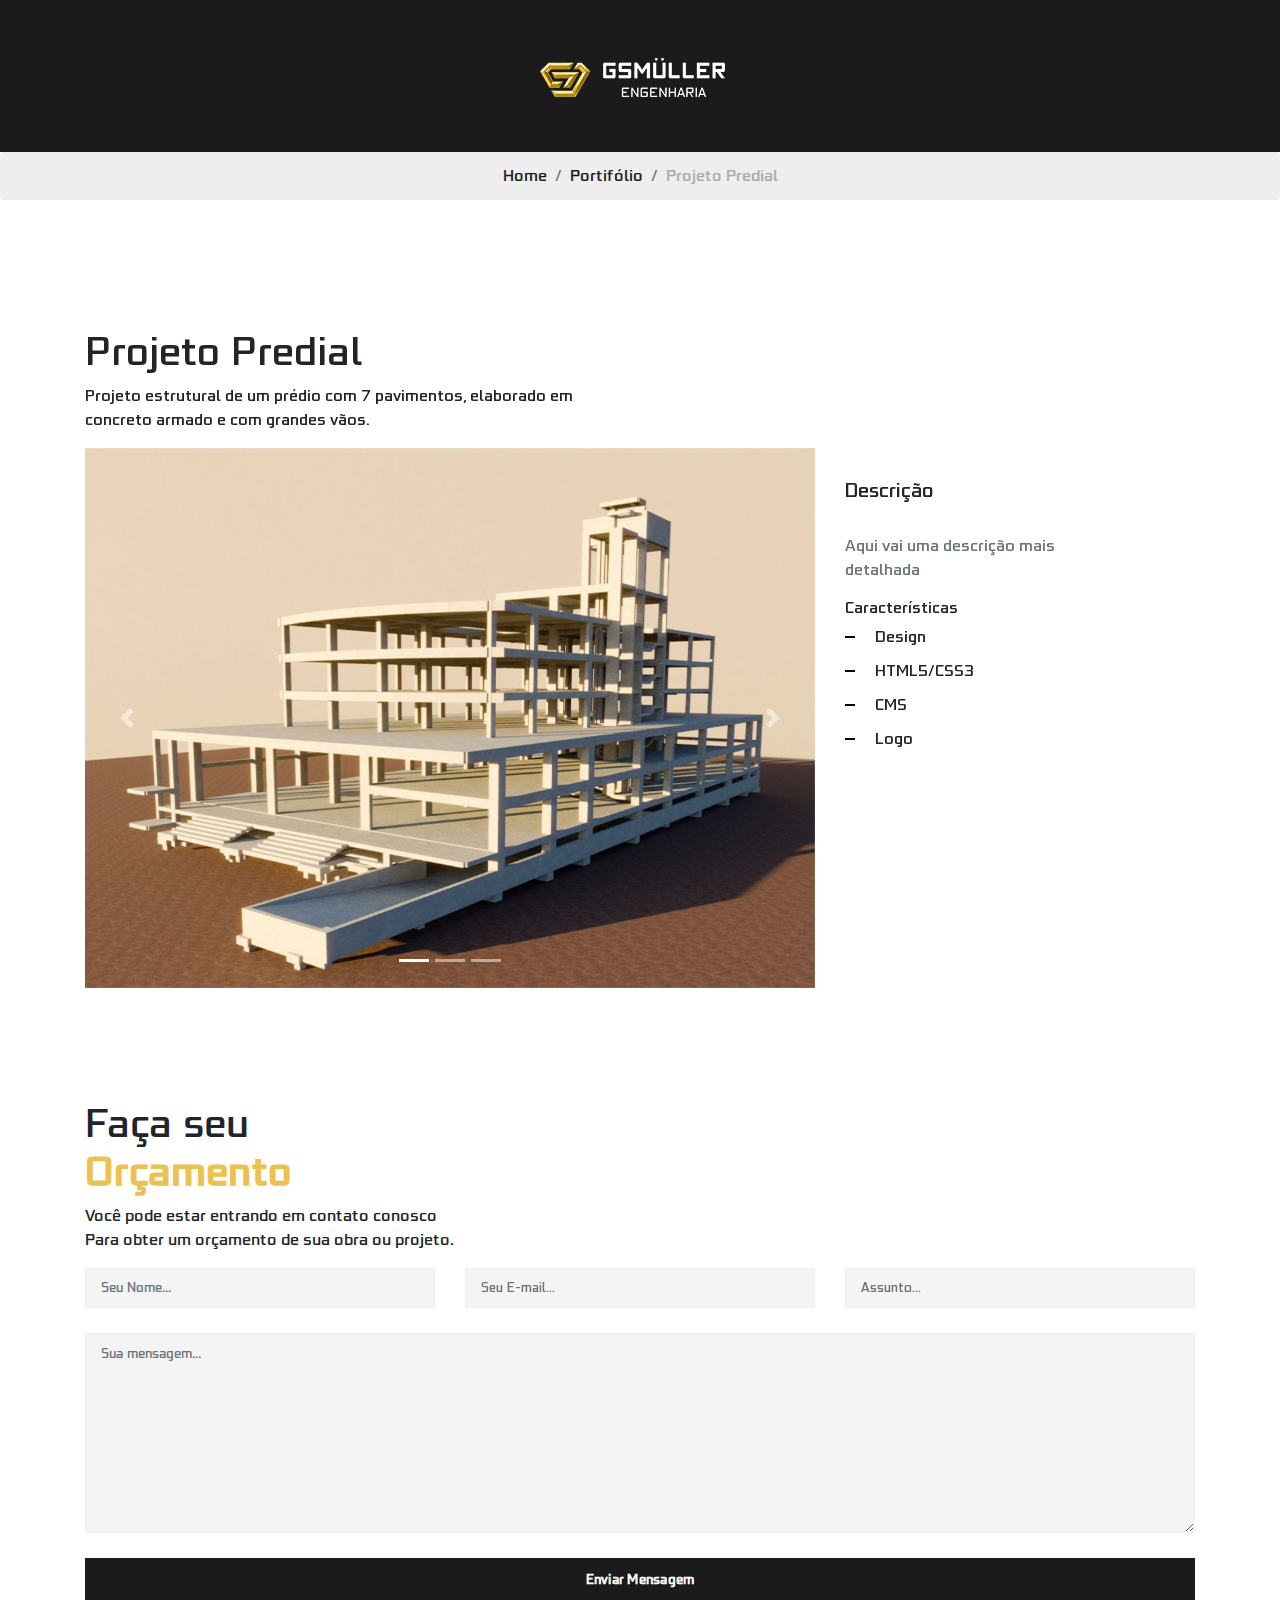
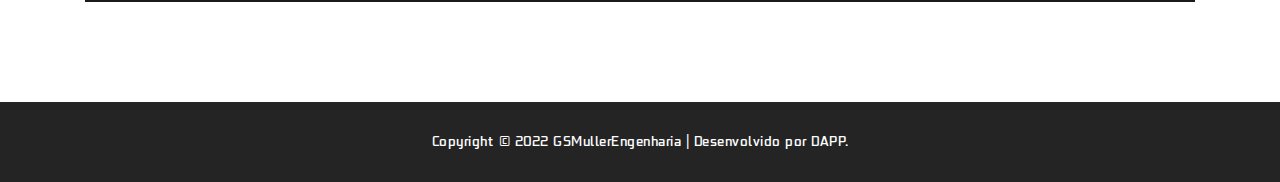
<file: pags/work-single 5.html>
<!DOCTYPE html>
<html lang="pt">

<head>
  <meta charset="utf-8">
  <meta content="width=device-width, initial-scale=1.0" name="viewport">

  <title>Projeto Residencial - GSMullerEngenharia</title>
  <meta name="author" content="GSMullerEngenharia">
  <meta content="Mais do que projetos, novas histórias.
  Fazemos projetos pensando em cada detalhe para criar obras únicas. Projeto Residencial . Fachada de uma casa de sítio, buscando o sossego do campo e a modernidade da cidade." name="description">
  <meta content="Projeto, Residencial, Casa, Arquitetônico" name="keywords">

  <link href="../assets/img/apple-touch-icon.png" rel="apple-touch-icon">
  <link href="../assets/vendor/bootstrap/css/bootstrap.min.css" rel="stylesheet">
  <link href="../assets/vendor/aos/aos.css" rel="stylesheet">
  <link href="../assets/vendor/line-awesome/css/line-awesome.min.css" rel="stylesheet">

  <link href="../assets/css/style.css" rel="stylesheet">
  <link rel="stylesheet" href="../fonts/stylesheet.css">
</head>

<body>

  <nav class="navbar navbar-light custom-navbar">
    <div class="container">
      <a class="navbar-brand" href="../index.html"><img src="../logos/Logo 3D/PNG/04_resize.png" alt="logo"></a>
    </div>
  </nav>
  <div aria-label="breadcrumb">
    <ol class="breadcrumb" style="--bs-breadcrumb-divider: url(Dados:image/svg+xml;base64,PHN2ZyB4bWxucz0iaHR0cDovL3d3dy53My5vcmcvMjAwMC9zdmciIHdpZHRoPSI4IiBoZWlnaHQ9IjgiPjxwYXRoIGQ9Ik0yLjUgMEwxIDEuNSAzLjUgNCAxIDYuNSAyLjUgOGw0LTQtNC00eiIgZmlsbD0iY3VycmVudENvbG9yIi8+PC9zdmc+);">
      <li class="breadcrumb-item "><a href="../index.html">Home</a></li>
      <li class="breadcrumb-item"><a href="../works.html">Portifólio</a></li>
      <li class="breadcrumb-item active" aria-current="page">Projeto Predial</li>
    </ol>
  </div>
  <main id="main">

    <section class="section">
      <div class="container">
        <div class="row align-items-center">
          <div class="col-md-6" data-aos="fade-up">
            <h1>Projeto Predial</h1>
            <p>Projeto estrutural de um prédio com 7 pavimentos, elaborado em concreto armado e com grandes vãos.</p>
          </div>
        </div>
      </div>

      <div class="site-section pb-0">
        <div class="container">
          <div class="row align-items-stretch">
            <div id="carouselExampleIndicators" class="carousel slide col-md-8" data-aos="fade-up" data-ride="carousel">
              <ol class="carousel-indicators">
                <li data-target="#carouselExampleIndicators" data-slide-to="0" class="active"></li>
                <li data-target="#carouselExampleIndicators" data-slide-to="1"></li>
                <li data-target="#carouselExampleIndicators" data-slide-to="2"></li>
              </ol>
              <div class="carousel-inner">
                <div class="carousel-item active">
                  <img class="d-block w-100" src="../img/projetos/resize/PRÉDIO-TFC.jpg" alt="Primeiro Slide">
                </div>
                <div class="carousel-item">
                  <img class="d-block w-100" src="../img/projetos/resize/teste.jpg" alt="Segundo Slide">
                </div>
                <div class="carousel-item">
                  <img class="d-block w-100" src="../img/projetos/resize/teste.jpg" alt="Terceiro Slide">
                </div>
              </div>
              <a class="carousel-control-prev" href="#carouselExampleIndicators" role="button" data-slide="prev">
                <span class="carousel-control-prev-icon" aria-hidden="true"></span>
                <span class="sr-only">Anterior</span>
              </a>
              <a class="carousel-control-next" href="#carouselExampleIndicators" role="button" data-slide="next">
                <span class="carousel-control-next-icon" aria-hidden="true"></span>
                <span class="sr-only">Próximo</span>
              </a>
            </div>
            <div class="col-md-3" data-aos="fade-up" data-aos-delay="100">
              <div class="sticky-content">
                <h3 class="h3">Descrição</h3>
                <br>
                <div class="text-muted">
                  <p>Aqui vai uma descrição mais detalhada</p>

                </div>

                <h4 class="h4">Características</h4>
                <ul class="list-unstyled list-line mb-5">
                  <li>Design</li>
                  <li>HTML5/CSS3</li>
                  <li>CMS</li>
                  <li>Logo</li>
                </ul>
                
              </div>
            </div>
          </div>
        </div>
    </section>
  </main>

  <div id="contact-content col-sm-12">
    <div class="section-content">
      <div class="container">
        <div class="section-heading">
            <h1>Faça seu<br><em>Orçamento</em></h1>
            <p> Você pode estar entrando em contato conosco  
            <br>Para obter um orçamento de sua obra ou projeto.</p>
            
        </div>
        <form id="contact" action="../envia-email.php" method="post">
            <div class="row">
                <div class="col-md-4 col-sm-12">
                  <fieldset>
                    <input name="name" type="text" class="form-control" id="name" placeholder="Seu Nome..." required="">
                  </fieldset>
                </div>
                <div class="col-md-4">
                  <fieldset>
                    <input name="email" type="email" class="form-control" id="email" placeholder="Seu E-mail..." required="">
                  </fieldset>
                </div>
                 <div class="col-md-4">
                  <fieldset>
                    <input name="subject" type="text" class="form-control" id="subject" placeholder="Assunto..." required="">
                  </fieldset>
                </div>
                <div class="col-md-12">
                  <fieldset>
                    <textarea name="message" rows="6" class="form-control" id="message" placeholder="Sua mensagem..." required=""></textarea>
                  </fieldset>
                </div>
                <div class="col-md-12">
                  <fieldset>
                    <button type="submit" id="form-submit" class="btn">Enviar Mensagem</button>
                  </fieldset>
                </div>
            </div>
        </form>

      </div>
    </div>
</div>
  <section class="footer">
    <p>Copyright &copy; 2022 GSMullerEngenharia 
    
    | Desenvolvido por DAPP.</p>
</section>

  <script src="../assets/vendor/jquery/jquery.min.js"></script>
  <script src="../assets/vendor/bootstrap/js/bootstrap.bundle.min.js"></script>
  <script src="../assets/vendor/jquery.easing/jquery.easing.min.js"></script>
  <script src="../assets/vendor/aos/aos.js"></script>
  <script src="../assets/vendor/isotope-layout/isotope.pkgd.min.js"></script>
  <script src="../assets/vendor/owl.carousel/owl.carousel.min.js"></script>

  <script src="../assets/js/main.js"></script>

</body>

</html>
</file>
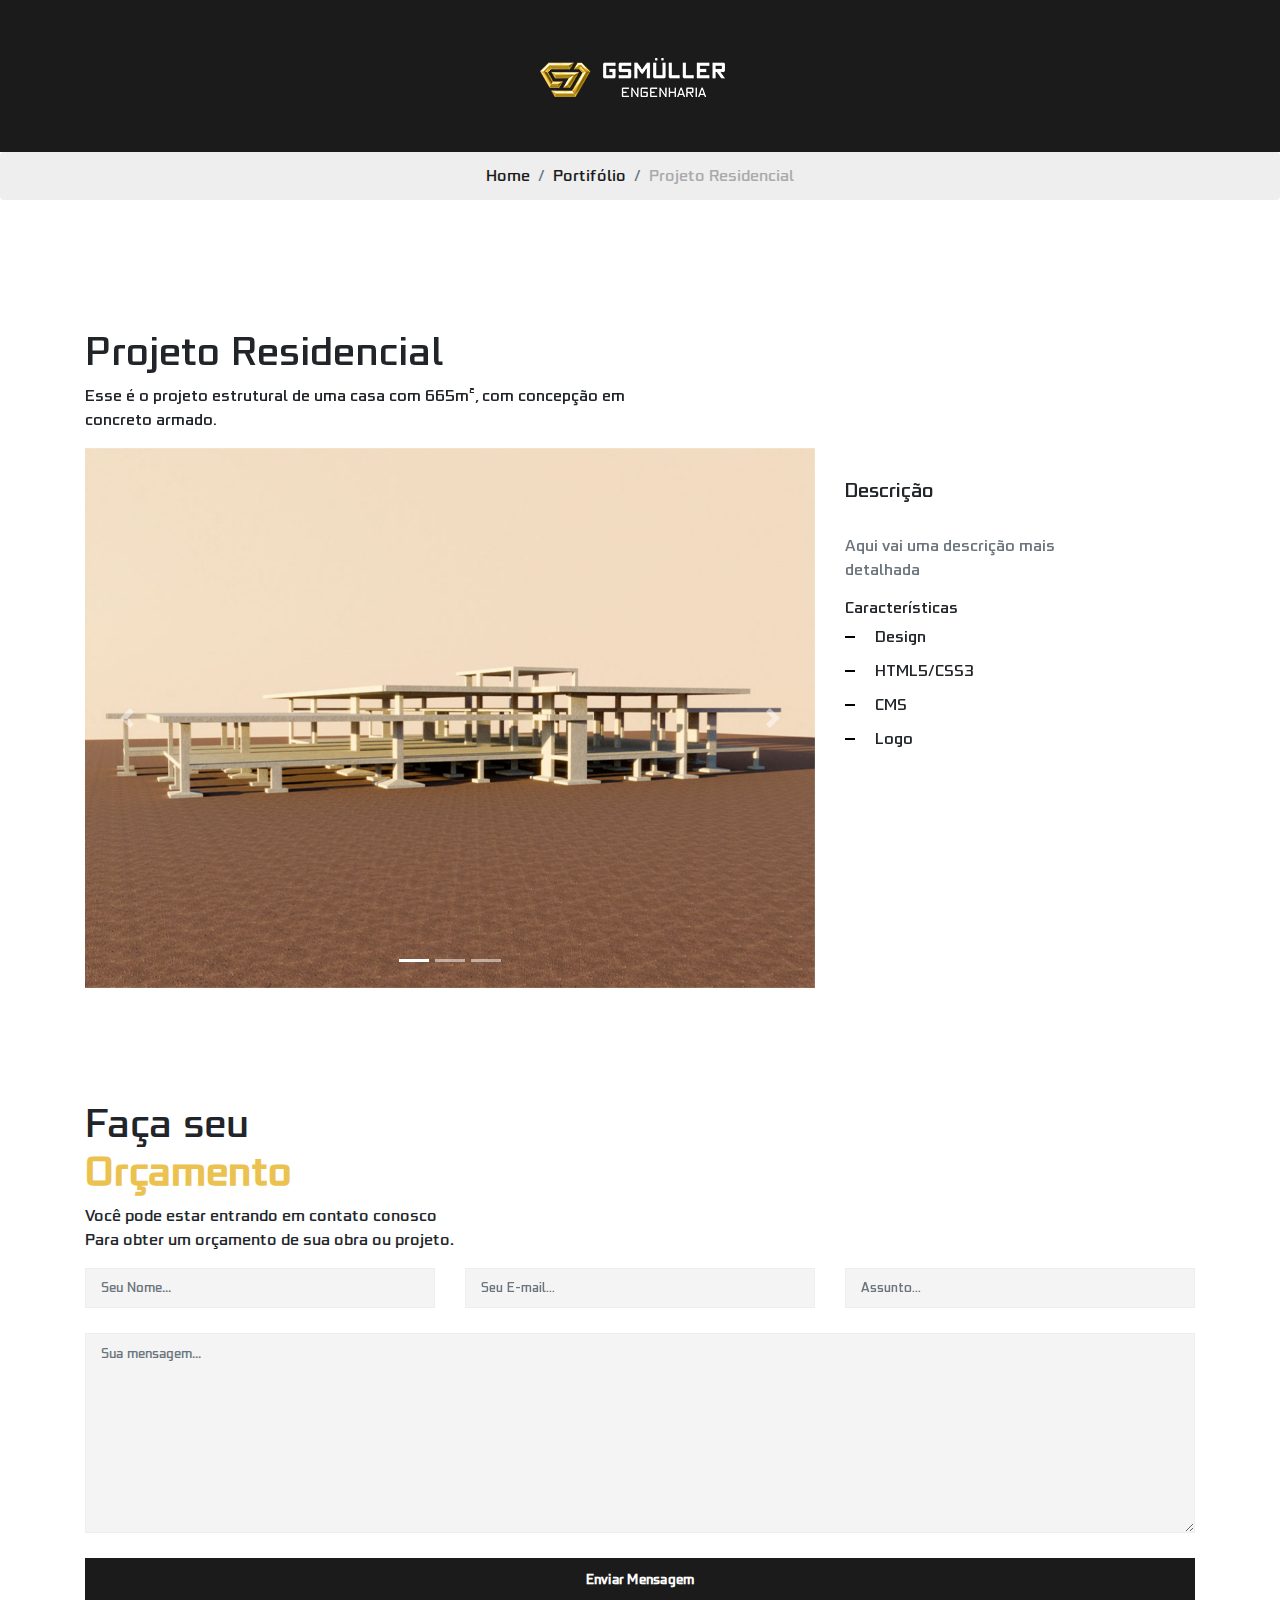
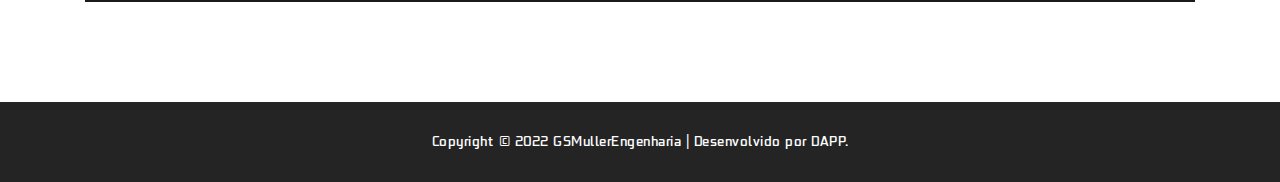
<file: pags/work-single 6.html>
<!DOCTYPE html>
<html lang="pt">

<head>
  <meta charset="utf-8">
  <meta content="width=device-width, initial-scale=1.0" name="viewport">

  <title>Projeto Residencial - GSMullerEngenharia</title>
  <meta name="author" content="GSMullerEngenharia">
  <meta content="Mais do que projetos, novas histórias.
  Fazemos projetos pensando em cada detalhe para criar obras únicas. Projeto Residencial . Fachada de uma casa de sítio, buscando o sossego do campo e a modernidade da cidade." name="description">
  <meta content="Projeto, Residencial, Casa, Arquitetônico" name="keywords">

  <link href="../assets/img/apple-touch-icon.png" rel="apple-touch-icon">
  <link href="../assets/vendor/bootstrap/css/bootstrap.min.css" rel="stylesheet">
  <link href="../assets/vendor/aos/aos.css" rel="stylesheet">
  <link href="../assets/vendor/line-awesome/css/line-awesome.min.css" rel="stylesheet">

  <link href="../assets/css/style.css" rel="stylesheet">
  <link rel="stylesheet" href="../fonts/stylesheet.css">
</head>

<body>

  <nav class="navbar navbar-light custom-navbar">
    <div class="container">
      <a class="navbar-brand" href="../index.html"><img src="../logos/Logo 3D/PNG/04_resize.png" alt="logo"></a>
    </div>
  </nav>
  <div aria-label="breadcrumb">
    <ol class="breadcrumb">
      <li class="breadcrumb-item "><a href="../index.html">Home</a></li>
      <li class="breadcrumb-item"><a href="../works.html">Portifólio</a></li>
      <li class="breadcrumb-item active" aria-current="page">Projeto Residencial</li>
    </ol>
  </div>
  <main id="main">

    <section class="section">
      <div class="container">
        <div class="row align-items-center">
          <div class="col-md-6" data-aos="fade-up">
            <h1>Projeto Residencial</h1>
            <p>Esse é o projeto estrutural de uma casa com 665m², com concepção em concreto armado.</p>
          </div>
        </div>
      </div>

      <div class="site-section pb-0">
        <div class="container">
          <div class="row align-items-stretch">
            <div id="carouselExampleIndicators" class="carousel slide col-md-8" data-aos="fade-up" data-ride="carousel">
              <ol class="carousel-indicators">
                <li data-target="#carouselExampleIndicators" data-slide-to="0" class="active"></li>
                <li data-target="#carouselExampleIndicators" data-slide-to="1"></li>
                <li data-target="#carouselExampleIndicators" data-slide-to="2"></li>
              </ol>
              <div class="carousel-inner">
                <div class="carousel-item active">
                  <img class="d-block w-100" src="../img/projetos/resize/ESTRUTURAL-02.jpg" alt="Primeiro Slide">
                </div>
                <div class="carousel-item">
                  <img class="d-block w-100" src="../img/projetos/resize/teste.jpg" alt="Segundo Slide">
                </div>
                <div class="carousel-item">
                  <img class="d-block w-100" src="../img/projetos/resize/teste.jpg" alt="Terceiro Slide">
                </div>
              </div>
              <a class="carousel-control-prev" href="#carouselExampleIndicators" role="button" data-slide="prev">
                <span class="carousel-control-prev-icon" aria-hidden="true"></span>
                <span class="sr-only">Anterior</span>
              </a>
              <a class="carousel-control-next" href="#carouselExampleIndicators" role="button" data-slide="next">
                <span class="carousel-control-next-icon" aria-hidden="true"></span>
                <span class="sr-only">Próximo</span>
              </a>
            </div>
            <div class="col-md-3" data-aos="fade-up" data-aos-delay="100">
              <div class="sticky-content">
                <h3 class="h3">Descrição</h3>
                <br>
                <div class="text-muted">
                  <p>Aqui vai uma descrição mais detalhada</p>

                </div>

                <h4 class="h4">Características</h4>
                <ul class="list-unstyled list-line mb-5">
                  <li>Design</li>
                  <li>HTML5/CSS3</li>
                  <li>CMS</li>
                  <li>Logo</li>
                </ul>
                
              </div>
            </div>
          </div>
        </div>
    </section>
  </main>

  <div id="contact-content col-sm-12">
    <div class="section-content">
      <div class="container">
        <div class="section-heading">
            <h1>Faça seu<br><em>Orçamento</em></h1>
            <p> Você pode estar entrando em contato conosco  
            <br>Para obter um orçamento de sua obra ou projeto.</p>
            
        </div>
        <form id="contact" action="../envia-email.php" method="post">
            <div class="row">
                <div class="col-md-4 col-sm-12">
                  <fieldset>
                    <input name="name" type="text" class="form-control" id="name" placeholder="Seu Nome..." required="">
                  </fieldset>
                </div>
                <div class="col-md-4">
                  <fieldset>
                    <input name="email" type="email" class="form-control" id="email" placeholder="Seu E-mail..." required="">
                  </fieldset>
                </div>
                 <div class="col-md-4">
                  <fieldset>
                    <input name="subject" type="text" class="form-control" id="subject" placeholder="Assunto..." required="">
                  </fieldset>
                </div>
                <div class="col-md-12">
                  <fieldset>
                    <textarea name="message" rows="6" class="form-control" id="message" placeholder="Sua mensagem..." required=""></textarea>
                  </fieldset>
                </div>
                <div class="col-md-12">
                  <fieldset>
                    <button type="submit" id="form-submit" class="btn">Enviar Mensagem</button>
                  </fieldset>
                </div>
            </div>
        </form>

      </div>
    </div>
</div>
  <section class="footer">
    <p>Copyright &copy; 2022 GSMullerEngenharia 
    
    | Desenvolvido por DAPP.</p>
</section>

  <script src="../assets/vendor/jquery/jquery.min.js"></script>
  <script src="../assets/vendor/bootstrap/js/bootstrap.bundle.min.js"></script>
  <script src="../assets/vendor/jquery.easing/jquery.easing.min.js"></script>
  <script src="../assets/vendor/aos/aos.js"></script>
  <script src="../assets/vendor/isotope-layout/isotope.pkgd.min.js"></script>
  <script src="../assets/vendor/owl.carousel/owl.carousel.min.js"></script>

  <script src="../assets/js/main.js"></script>

</body>

</html>
</file>
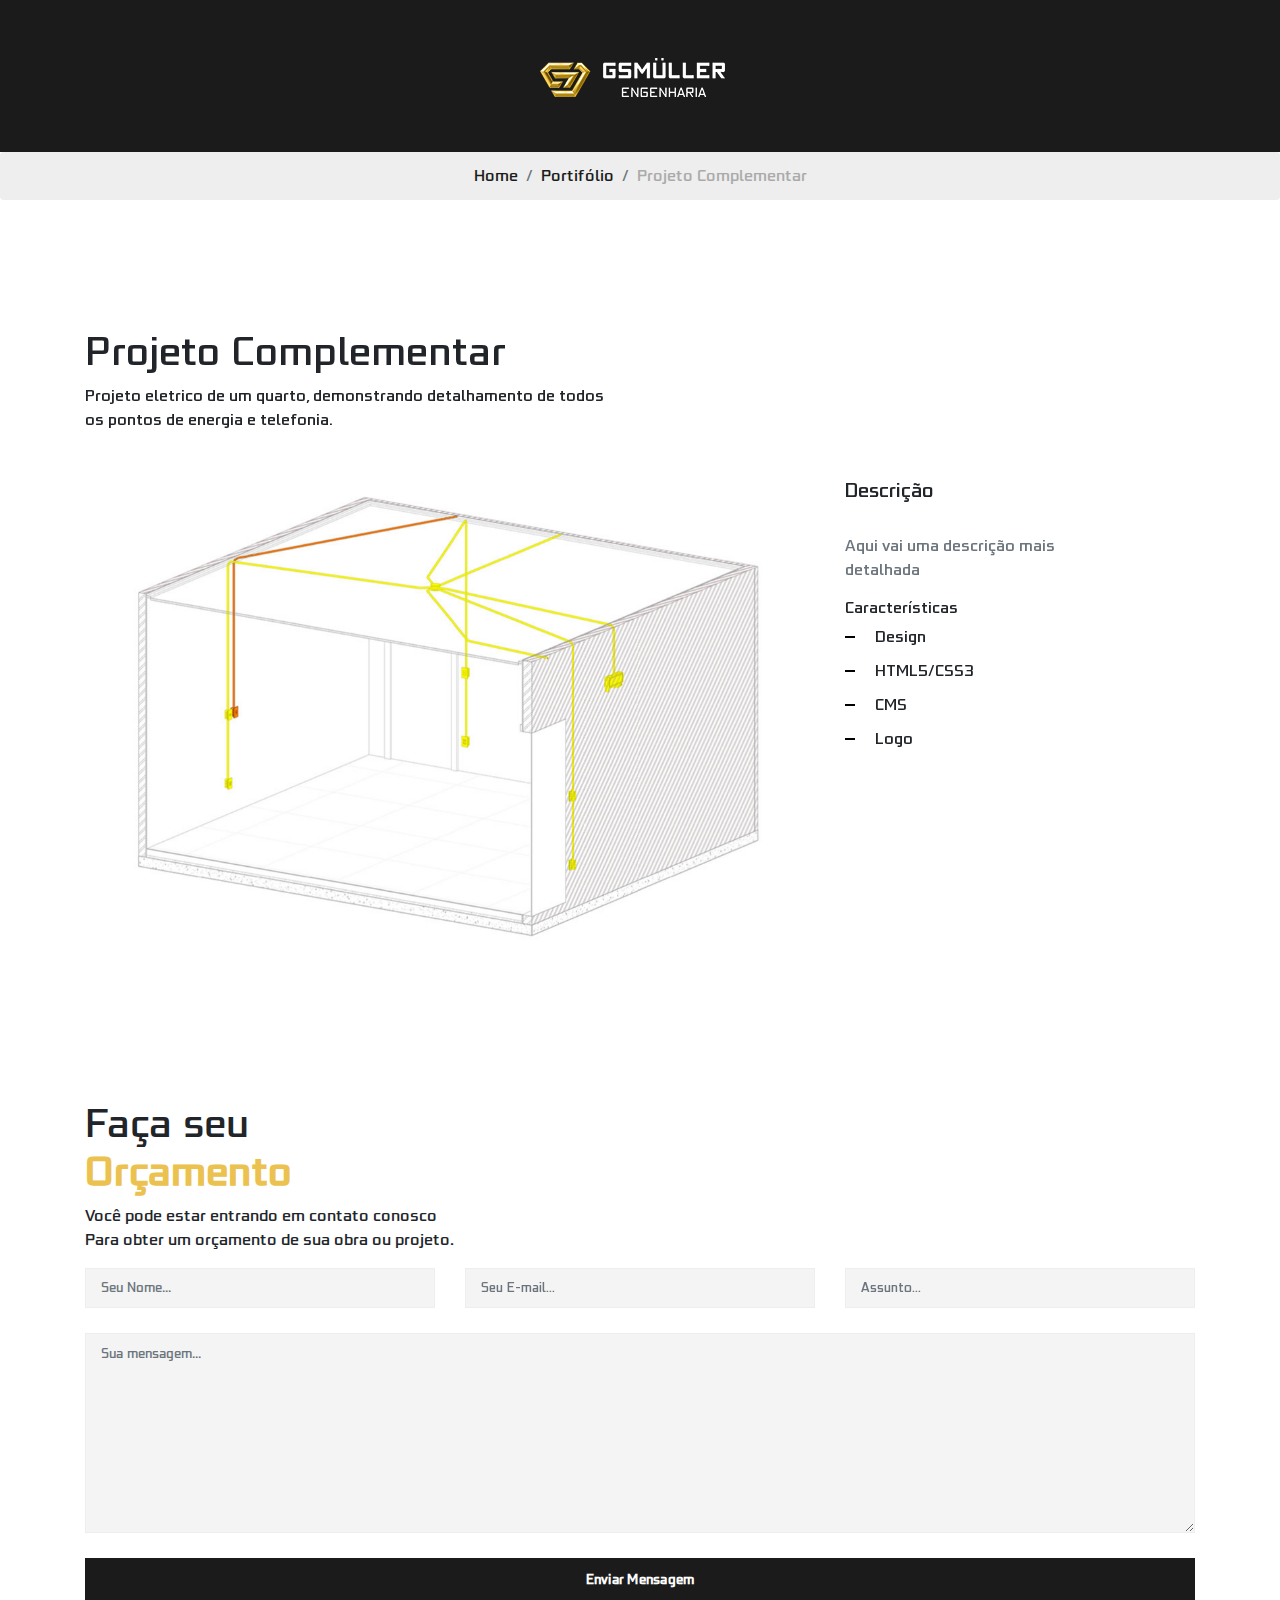
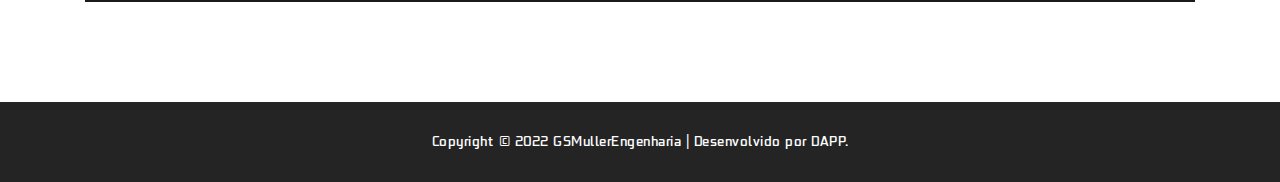
<file: pags/work-single 7.html>
<!DOCTYPE html>
<html lang="pt">

<head>
  <meta charset="utf-8">
  <meta content="width=device-width, initial-scale=1.0" name="viewport">

  <title>Projeto Residencial - GSMullerEngenharia</title>
  <meta name="author" content="GSMullerEngenharia">
  <meta content="Mais do que projetos, novas histórias.
  Fazemos projetos pensando em cada detalhe para criar obras únicas. Projeto Residencial . Fachada de uma casa de sítio, buscando o sossego do campo e a modernidade da cidade." name="description">
  <meta content="Projeto, Residencial, Casa, Arquitetônico" name="keywords">

  <link href="../assets/img/apple-touch-icon.png" rel="apple-touch-icon">
  <link href="../assets/vendor/bootstrap/css/bootstrap.min.css" rel="stylesheet">
  <link href="../assets/vendor/aos/aos.css" rel="stylesheet">
  <link href="../assets/vendor/line-awesome/css/line-awesome.min.css" rel="stylesheet">

  <link href="../assets/css/style.css" rel="stylesheet">
  <link rel="stylesheet" href="../fonts/stylesheet.css">
</head>

<body>

  <nav class="navbar navbar-light custom-navbar">
    <div class="container">
      <a class="navbar-brand" href="../index.html"><img src="../logos/Logo 3D/PNG/04_resize.png" alt="logo"></a>
    </div>
  </nav>
  <div aria-label="breadcrumb">
    <ol class="breadcrumb">
      <li class="breadcrumb-item "><a href="../index.html">Home</a></li>
      <li class="breadcrumb-item"><a href="../works.html">Portifólio</a></li>
      <li class="breadcrumb-item active" aria-current="page">Projeto Complementar</li>
    </ol>
  </div>
  <main id="main">

    <section class="section">
      <div class="container">
        <div class="row align-items-center">
          <div class="col-md-6" data-aos="fade-up">
            <h1>Projeto Complementar</h1>
            <p>Projeto eletrico de um quarto, demonstrando detalhamento de todos os pontos de energia e telefonia.</p>
          </div>
        </div>
      </div>

      <div class="site-section pb-0">
        <div class="container">
          <div class="row align-items-stretch">
            <div id="carouselExampleIndicators" class="carousel slide col-md-8" data-aos="fade-up" data-ride="carousel">
              <ol class="carousel-indicators">
                <li data-target="#carouselExampleIndicators" data-slide-to="0" class="active"></li>
                <li data-target="#carouselExampleIndicators" data-slide-to="1"></li>
                <li data-target="#carouselExampleIndicators" data-slide-to="2"></li>
              </ol>
              <div class="carousel-inner">
                <div class="carousel-item active">
                  <img class="d-block w-100" src="../img/projetos/resize/complementar3.jpg" alt="Primeiro Slide">
                </div>
                <div class="carousel-item">
                  <img class="d-block w-100" src="../img/projetos/resize/teste.jpg" alt="Segundo Slide">
                </div>
                <div class="carousel-item">
                  <img class="d-block w-100" src="../img/projetos/resize/teste.jpg" alt="Terceiro Slide">
                </div>
              </div>
              <a class="carousel-control-prev" href="#carouselExampleIndicators" role="button" data-slide="prev">
                <span class="carousel-control-prev-icon" aria-hidden="true"></span>
                <span class="sr-only">Anterior</span>
              </a>
              <a class="carousel-control-next" href="#carouselExampleIndicators" role="button" data-slide="next">
                <span class="carousel-control-next-icon" aria-hidden="true"></span>
                <span class="sr-only">Próximo</span>
              </a>
            </div>
            <div class="col-md-3" data-aos="fade-up" data-aos-delay="100">
              <div class="sticky-content">
                <h3 class="h3">Descrição</h3>
                <br>
                <div class="text-muted">
                  <p>Aqui vai uma descrição mais detalhada</p>

                </div>

                <h4 class="h4">Características</h4>
                <ul class="list-unstyled list-line mb-5">
                  <li>Design</li>
                  <li>HTML5/CSS3</li>
                  <li>CMS</li>
                  <li>Logo</li>
                </ul>
                
              </div>
            </div>
          </div>
        </div>
    </section>
  </main>

  <div id="contact-content col-sm-12">
    <div class="section-content">
      <div class="container">
        <div class="section-heading">
            <h1>Faça seu<br><em>Orçamento</em></h1>
            <p> Você pode estar entrando em contato conosco  
            <br>Para obter um orçamento de sua obra ou projeto.</p>
            
        </div>
        <form id="contact" action="../envia-email.php" method="post">
            <div class="row">
                <div class="col-md-4 col-sm-12">
                  <fieldset>
                    <input name="name" type="text" class="form-control" id="name" placeholder="Seu Nome..." required="">
                  </fieldset>
                </div>
                <div class="col-md-4">
                  <fieldset>
                    <input name="email" type="email" class="form-control" id="email" placeholder="Seu E-mail..." required="">
                  </fieldset>
                </div>
                 <div class="col-md-4">
                  <fieldset>
                    <input name="subject" type="text" class="form-control" id="subject" placeholder="Assunto..." required="">
                  </fieldset>
                </div>
                <div class="col-md-12">
                  <fieldset>
                    <textarea name="message" rows="6" class="form-control" id="message" placeholder="Sua mensagem..." required=""></textarea>
                  </fieldset>
                </div>
                <div class="col-md-12">
                  <fieldset>
                    <button type="submit" id="form-submit" class="btn">Enviar Mensagem</button>
                  </fieldset>
                </div>
            </div>
        </form>

      </div>
    </div>
</div>
  <section class="footer">
    <p>Copyright &copy; 2022 GSMullerEngenharia 
    
    | Desenvolvido por DAPP.</p>
</section>

  <script src="../assets/vendor/jquery/jquery.min.js"></script>
  <script src="../assets/vendor/bootstrap/js/bootstrap.bundle.min.js"></script>
  <script src="../assets/vendor/jquery.easing/jquery.easing.min.js"></script>
  <script src="../assets/vendor/aos/aos.js"></script>
  <script src="../assets/vendor/isotope-layout/isotope.pkgd.min.js"></script>
  <script src="../assets/vendor/owl.carousel/owl.carousel.min.js"></script>

  <script src="../assets/js/main.js"></script>

</body>

</html>
</file>
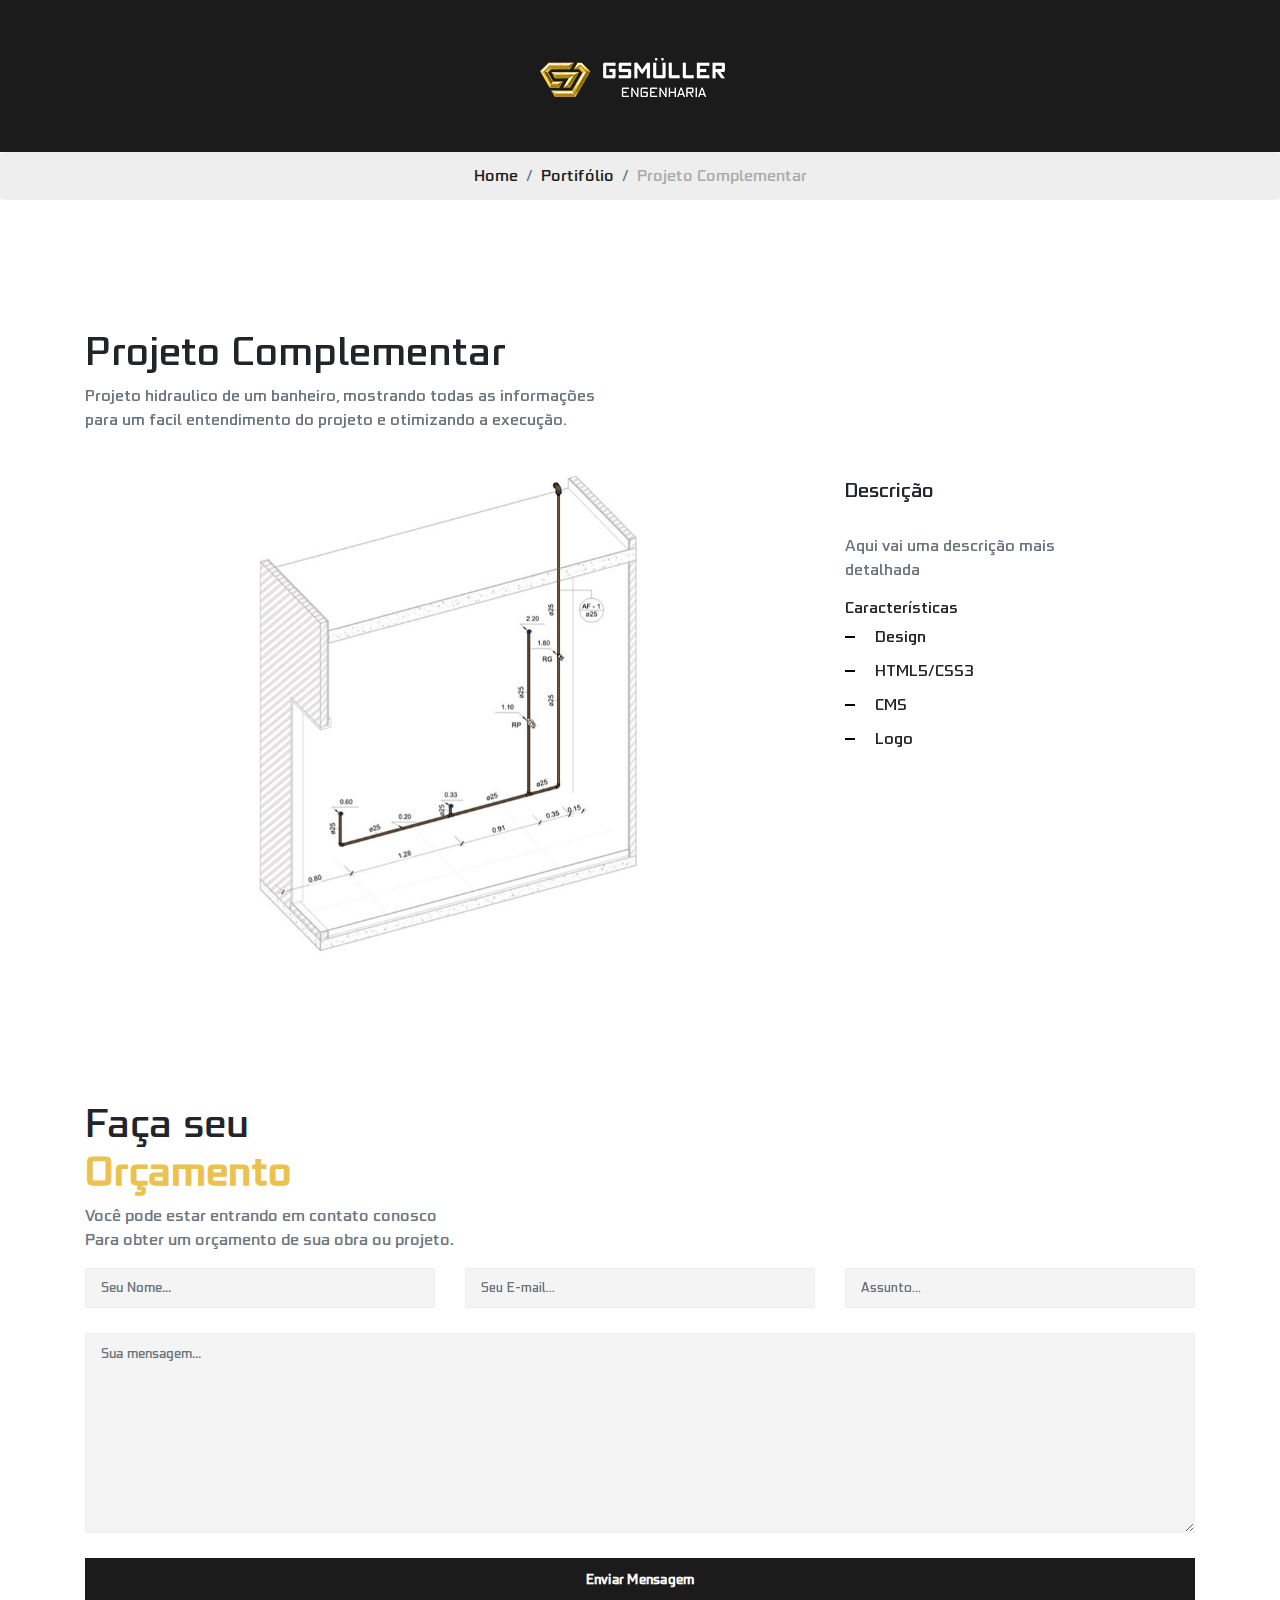
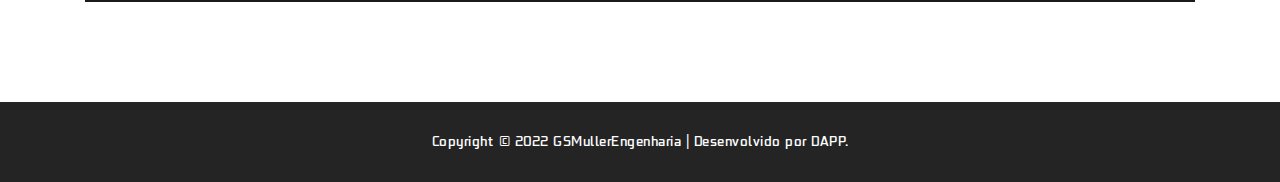
<file: pags/work-single 8.html>
<!DOCTYPE html>
<html lang="pt">

<head>
  <meta charset="utf-8">
  <meta content="width=device-width, initial-scale=1.0" name="viewport">

  <title>Projeto Residencial - GSMullerEngenharia</title>
  <meta name="author" content="GSMullerEngenharia">
  <meta content="Mais do que projetos, novas histórias.
  Fazemos projetos pensando em cada detalhe para criar obras únicas. Projeto Residencial . Fachada de uma casa de sítio, buscando o sossego do campo e a modernidade da cidade." name="description">
  <meta content="Projeto, Residencial, Casa, Arquitetônico" name="keywords">

  <link href="../assets/img/apple-touch-icon.png" rel="apple-touch-icon">
  <link href="../assets/vendor/bootstrap/css/bootstrap.min.css" rel="stylesheet">
  <link href="../assets/vendor/aos/aos.css" rel="stylesheet">
  <link href="../assets/vendor/line-awesome/css/line-awesome.min.css" rel="stylesheet">

  <link href="../assets/css/style.css" rel="stylesheet">
  <link rel="stylesheet" href="../fonts/stylesheet.css">
</head>

<body>

  <nav class="navbar navbar-light custom-navbar">
    <div class="container">
      <a class="navbar-brand" href="../index.html"><img src="../logos/Logo 3D/PNG/04_resize.png" alt="logo"></a>
    </div>
  </nav>
  <div aria-label="breadcrumb">
    <ol class="breadcrumb">
      <li class="breadcrumb-item "><a href="../index.html">Home</a></li>
      <li class="breadcrumb-item"><a href="../works.html">Portifólio</a></li>
      <li class="breadcrumb-item active" aria-current="page">Projeto Complementar</li>
    </ol>
  </div>
  <main id="main">

    <section class="section">
      <div class="container">
        <div class="row align-items-center">
          <div class="col-md-6" data-aos="fade-up">
            <h1>Projeto Complementar</h1>
            <div class="text-muted">
              <p>Projeto hidraulico de um banheiro, mostrando todas as informações para um facil entendimento do projeto e otimizando a execução.</p>

            </div>
          </div>
        </div>
      </div>

      <div class="site-section pb-0">
        <div class="container">
          <div class="row align-items-stretch">
            <div id="carouselExampleIndicators" class="carousel slide col-md-8" data-aos="fade-up" data-ride="carousel">
              <ol class="carousel-indicators">
                <li data-target="#carouselExampleIndicators" data-slide-to="0" class="active"></li>
                <li data-target="#carouselExampleIndicators" data-slide-to="1"></li>
                <li data-target="#carouselExampleIndicators" data-slide-to="2"></li>
              </ol>
              <div class="carousel-inner">
                <div class="carousel-item active">
                  <img class="d-block w-100" src="../img/projetos/resize/complementar1.jpg" alt="Primeiro Slide">
                </div>
                <div class="carousel-item">
                  <img class="d-block w-100" src="../img/projetos/resize/teste.jpg" alt="Segundo Slide">
                </div>
                <div class="carousel-item">
                  <img class="d-block w-100" src="../img/projetos/resize/teste.jpg" alt="Terceiro Slide">
                </div>
              </div>
              <a class="carousel-control-prev" href="#carouselExampleIndicators" role="button" data-slide="prev">
                <span class="carousel-control-prev-icon" aria-hidden="true"></span>
                <span class="sr-only">Anterior</span>
              </a>
              <a class="carousel-control-next" href="#carouselExampleIndicators" role="button" data-slide="next">
                <span class="carousel-control-next-icon" aria-hidden="true"></span>
                <span class="sr-only">Próximo</span>
              </a>
            </div>
            <div class="col-md-3" data-aos="fade-up" data-aos-delay="100">
              <div class="sticky-content">
                <h3 class="h3">Descrição</h3>
                <br>
                <div class="text-muted">
                  <p>Aqui vai uma descrição mais detalhada</p>

                </div>

                <h4 class="h4">Características</h4>
                <ul class="list-unstyled list-line mb-5">
                  <li>Design</li>
                  <li>HTML5/CSS3</li>
                  <li>CMS</li>
                  <li>Logo</li>
                </ul>
                
              </div>
            </div>
          </div>
        </div>
    </section>
  </main>

  <div id="contact-content col-sm-12">
    <div class="section-content">
      <div class="container">
        <div class="section-heading">
            <h1>Faça seu<br><em>Orçamento</em></h1>
            <div class="text-muted">
              <p> Você pode estar entrando em contato conosco  
              <br>Para obter um orçamento de sua obra ou projeto.</p>
            </div>
            
        </div>
        <form id="contact" action="../envia-email.php" method="post">
            <div class="row">
                <div class="col-md-4 col-sm-12">
                  <fieldset>
                    <input name="name" type="text" class="form-control" id="name" placeholder="Seu Nome..." required="">
                  </fieldset>
                </div>
                <div class="col-md-4">
                  <fieldset>
                    <input name="email" type="email" class="form-control" id="email" placeholder="Seu E-mail..." required="">
                  </fieldset>
                </div>
                 <div class="col-md-4">
                  <fieldset>
                    <input name="subject" type="text" class="form-control" id="subject" placeholder="Assunto..." required="">
                  </fieldset>
                </div>
                <div class="col-md-12">
                  <fieldset>
                    <textarea name="message" rows="6" class="form-control" id="message" placeholder="Sua mensagem..." required=""></textarea>
                  </fieldset>
                </div>
                <div class="col-md-12">
                  <fieldset>
                    <button type="submit" id="form-submit" class="btn">Enviar Mensagem</button>
                  </fieldset>
                </div>
            </div>
        </form>

      </div>
    </div>
</div>
  <section class="footer">
    <p>Copyright &copy; 2022 GSMullerEngenharia 
    
    | Desenvolvido por DAPP.</p>
</section>

  <script src="../assets/vendor/jquery/jquery.min.js"></script>
  <script src="../assets/vendor/bootstrap/js/bootstrap.bundle.min.js"></script>
  <script src="../assets/vendor/jquery.easing/jquery.easing.min.js"></script>
  <script src="../assets/vendor/aos/aos.js"></script>
  <script src="../assets/vendor/isotope-layout/isotope.pkgd.min.js"></script>
  <script src="../assets/vendor/owl.carousel/owl.carousel.min.js"></script>

  <script src="../assets/js/main.js"></script>

</body>

</html>
</file>
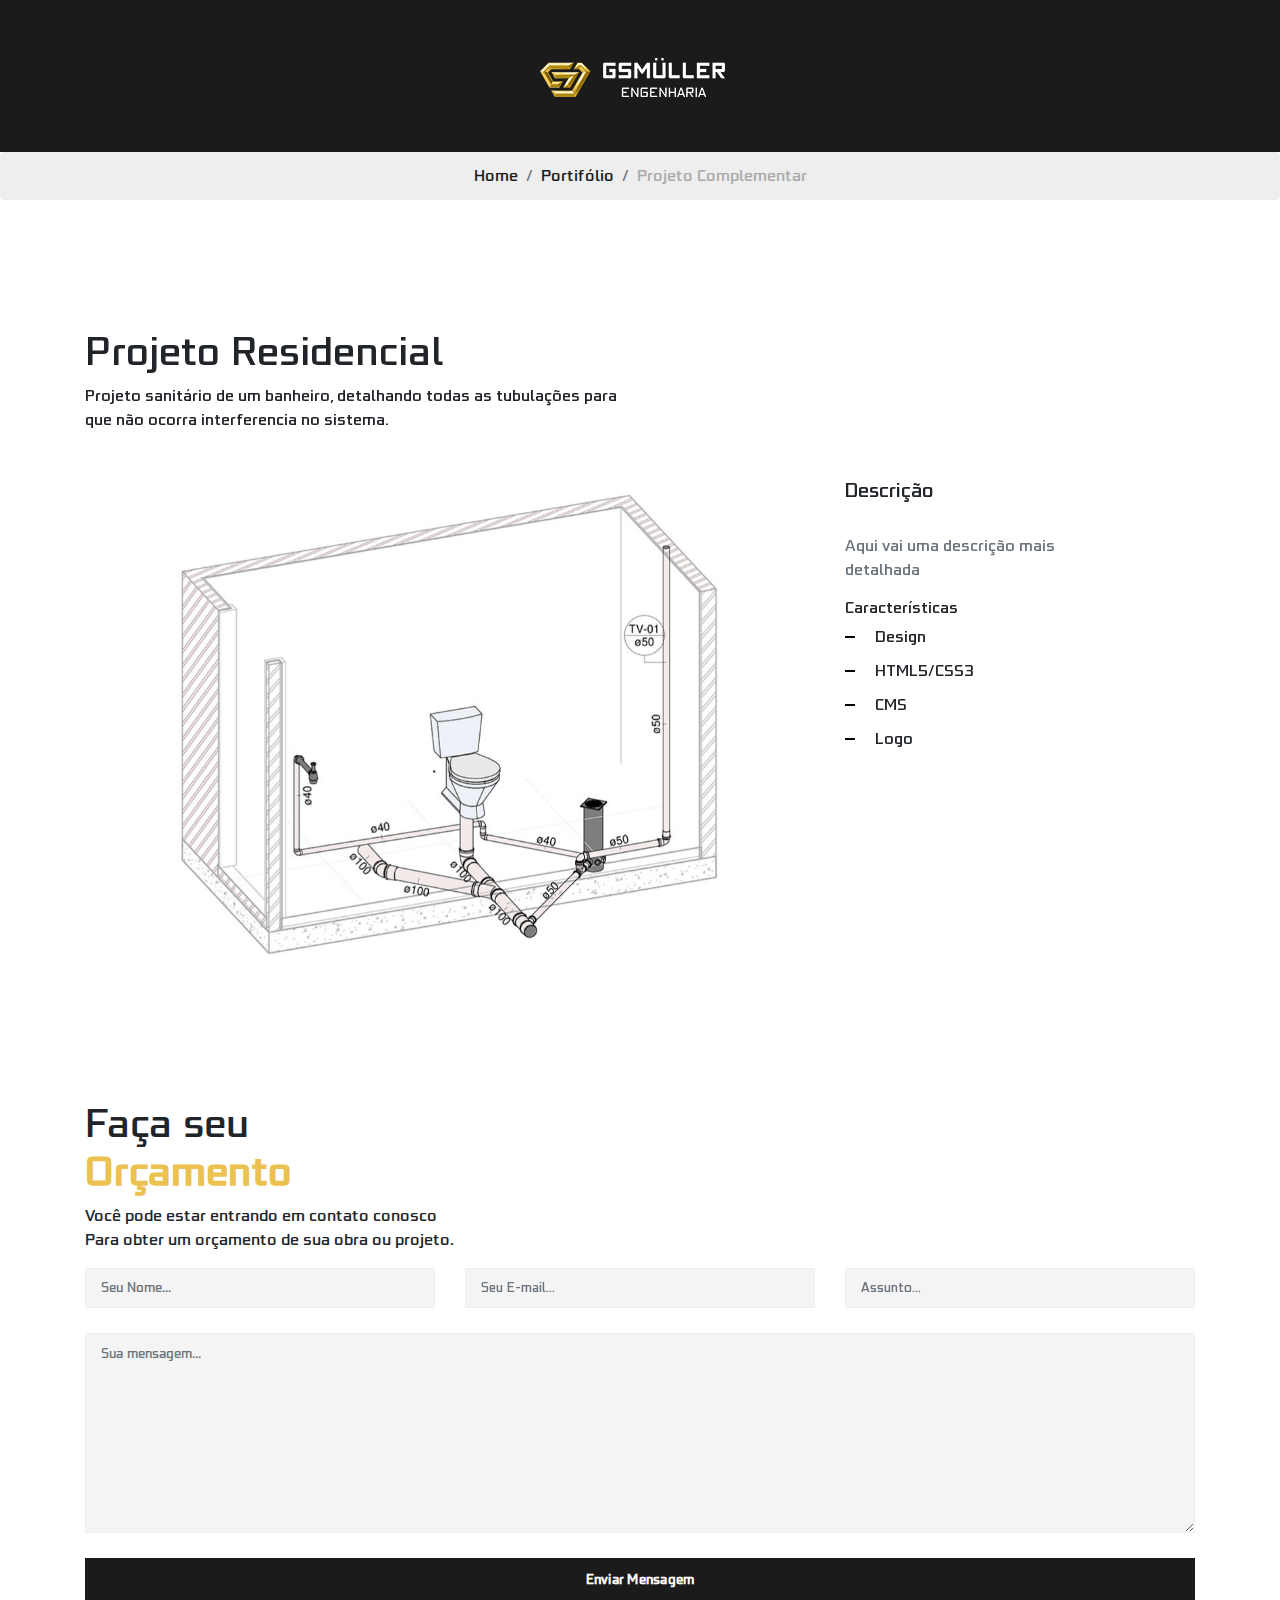
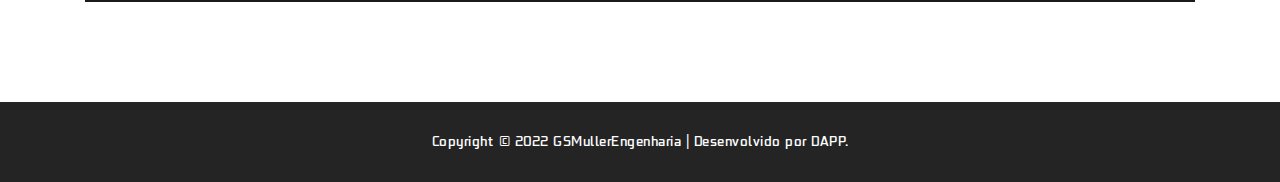
<file: pags/work-single 9.html>
<!DOCTYPE html>
<html lang="pt">

<head>
  <meta charset="utf-8">
  <meta content="width=device-width, initial-scale=1.0" name="viewport">

  <title>Projeto Residencial - GSMullerEngenharia</title>
  <meta name="author" content="GSMullerEngenharia">
  <meta content="Mais do que projetos, novas histórias.
  Fazemos projetos pensando em cada detalhe para criar obras únicas. Projeto Residencial . Fachada de uma casa de sítio, buscando o sossego do campo e a modernidade da cidade." name="description">
  <meta content="Projeto, Residencial, Casa, Arquitetônico" name="keywords">

  <link href="../assets/img/apple-touch-icon.png" rel="apple-touch-icon">
  <link href="../assets/vendor/bootstrap/css/bootstrap.min.css" rel="stylesheet">
  <link href="../assets/vendor/aos/aos.css" rel="stylesheet">
  <link href="../assets/vendor/line-awesome/css/line-awesome.min.css" rel="stylesheet">

  <link href="../assets/css/style.css" rel="stylesheet">
  <link rel="stylesheet" href="../fonts/stylesheet.css">
</head>

<body>

  <nav class="navbar navbar-light custom-navbar">
    <div class="container">
      <a class="navbar-brand" href="../index.html"><img src="../logos/Logo 3D/PNG/04_resize.png" alt="logo"></a>
    </div>
  </nav>
  <div aria-label="breadcrumb">
    <ol class="breadcrumb">
      <li class="breadcrumb-item "><a href="../index.html">Home</a></li>
      <li class="breadcrumb-item"><a href="../works.html">Portifólio</a></li>
      <li class="breadcrumb-item active" aria-current="page">Projeto Complementar</li>
    </ol>
  </div>
  <main id="main">
    <section class="section">
      <div class="container">
        <div class="row align-items-center">
          <div class="col-md-6" data-aos="fade-up">
            <h1>Projeto Residencial</h1>
            <p>Projeto sanitário de um banheiro, detalhando todas as tubulações para que não ocorra interferencia no sistema.</p>
          </div>
        </div>
      </div>

      <div class="site-section pb-0">
        <div class="container">
          <div class="row align-items-stretch">
            <div id="carouselExampleIndicators" class="carousel slide col-md-8" data-aos="fade-up" data-ride="carousel">
              <ol class="carousel-indicators">
                <li data-target="#carouselExampleIndicators" data-slide-to="0" class="active"></li>
                <li data-target="#carouselExampleIndicators" data-slide-to="1"></li>
                <li data-target="#carouselExampleIndicators" data-slide-to="2"></li>
              </ol>
              <div class="carousel-inner">
                <div class="carousel-item active">
                  <img class="d-block w-100" src="../img/projetos/resize/complementar2.jpg" alt="Primeiro Slide">
                </div>
                <div class="carousel-item">
                  <img class="d-block w-100" src="../img/projetos/resize/teste.jpg" alt="Segundo Slide">
                </div>
                <div class="carousel-item">
                  <img class="d-block w-100" src="../img/projetos/resize/teste.jpg" alt="Terceiro Slide">
                </div>
              </div>
              <a class="carousel-control-prev" href="#carouselExampleIndicators" role="button" data-slide="prev">
                <span class="carousel-control-prev-icon" aria-hidden="true"></span>
                <span class="sr-only">Anterior</span>
              </a>
              <a class="carousel-control-next" href="#carouselExampleIndicators" role="button" data-slide="next">
                <span class="carousel-control-next-icon" aria-hidden="true"></span>
                <span class="sr-only">Próximo</span>
              </a>
            </div>
            <div class="col-md-3" data-aos="fade-up" data-aos-delay="100">
              <div class="sticky-content">
                <h3 class="h3">Descrição</h3>
                <br>
                <div class="text-muted">
                  <p>Aqui vai uma descrição mais detalhada</p>

                </div>

                <h4 class="h4">Características</h4>
                <ul class="list-unstyled list-line mb-5">
                  <li>Design</li>
                  <li>HTML5/CSS3</li>
                  <li>CMS</li>
                  <li>Logo</li>
                </ul>
                
              </div>
            </div>
          </div>
        </div>
    </section>
  </main>

  <div id="contact-content col-sm-12">
    <div class="section-content">
      <div class="container">
        <div class="section-heading">
            <h1>Faça seu<br><em>Orçamento</em></h1>
            <p> Você pode estar entrando em contato conosco  
            <br>Para obter um orçamento de sua obra ou projeto.</p>
            
        </div>
        <form id="contact" action="../envia-email.php" method="post">
            <div class="row">
                <div class="col-md-4 col-sm-12">
                  <fieldset>
                    <input name="name" type="text" class="form-control" id="name" placeholder="Seu Nome..." required="">
                  </fieldset>
                </div>
                <div class="col-md-4">
                  <fieldset>
                    <input name="email" type="email" class="form-control" id="email" placeholder="Seu E-mail..." required="">
                  </fieldset>
                </div>
                 <div class="col-md-4">
                  <fieldset>
                    <input name="subject" type="text" class="form-control" id="subject" placeholder="Assunto..." required="">
                  </fieldset>
                </div>
                <div class="col-md-12">
                  <fieldset>
                    <textarea name="message" rows="6" class="form-control" id="message" placeholder="Sua mensagem..." required=""></textarea>
                  </fieldset>
                </div>
                <div class="col-md-12">
                  <fieldset>
                    <button type="submit" id="form-submit" class="btn">Enviar Mensagem</button>
                  </fieldset>
                </div>
            </div>
        </form>

      </div>
    </div>
</div>
  <section class="footer">
    <p>Copyright &copy; 2022 GSMullerEngenharia 
    
    | Desenvolvido por DAPP.</p>
</section>

  <script src="../assets/vendor/jquery/jquery.min.js"></script>
  <script src="../assets/vendor/bootstrap/js/bootstrap.bundle.min.js"></script>
  <script src="../assets/vendor/jquery.easing/jquery.easing.min.js"></script>
  <script src="../assets/vendor/aos/aos.js"></script>
  <script src="../assets/vendor/isotope-layout/isotope.pkgd.min.js"></script>
  <script src="../assets/vendor/owl.carousel/owl.carousel.min.js"></script>

  <script src="../assets/js/main.js"></script>

</body>

</html>
</file>
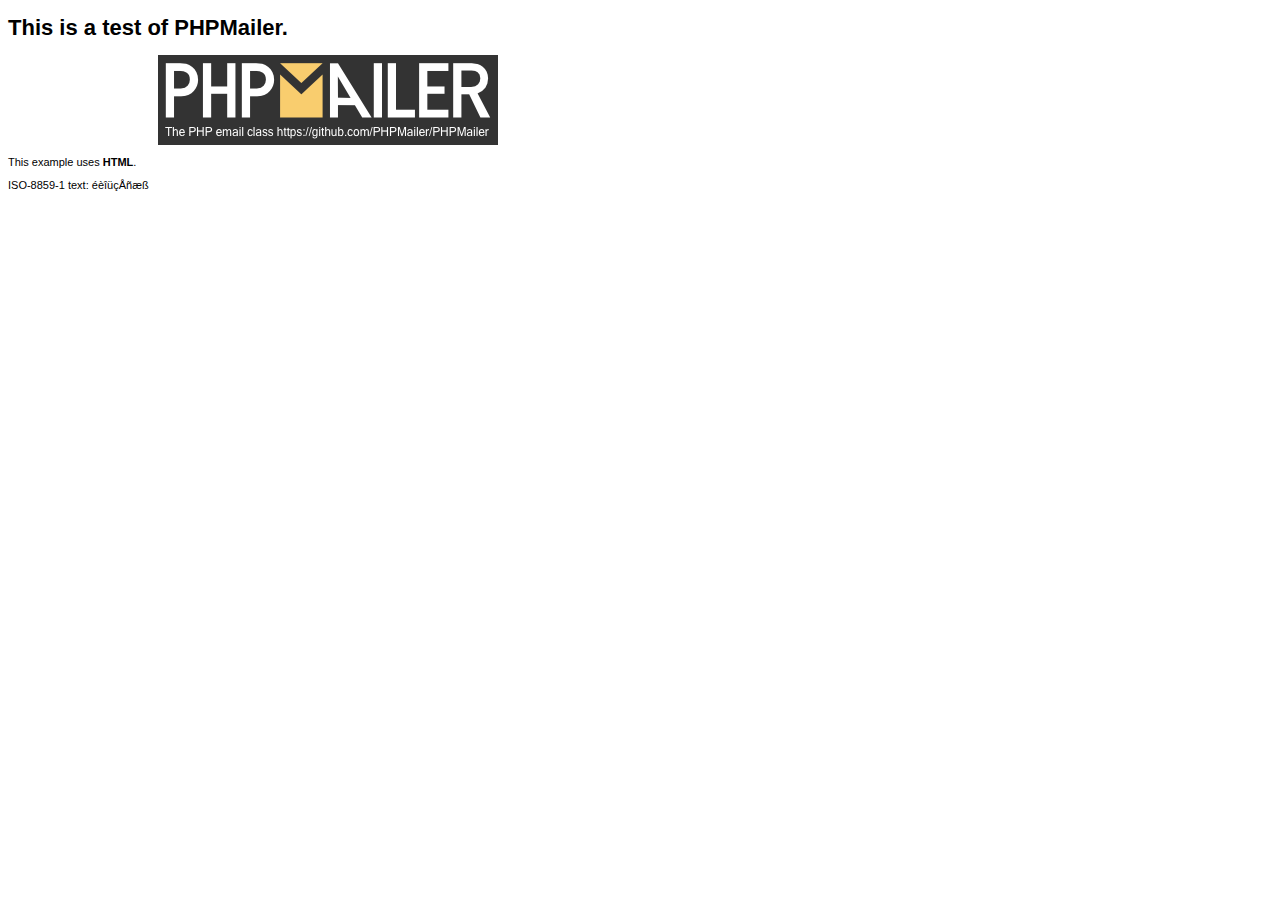
<file: PHPMailer/examples/contents.html>
<!DOCTYPE HTML PUBLIC "-//W3C//DTD HTML 4.01 Transitional//EN" "http://www.w3.org/TR/html4/loose.dtd">
<html>
<head>
  <meta http-equiv="Content-Type" content="text/html; charset=iso-8859-1">
  <title>PHPMailer Test</title>
</head>
<body>
<div style="width: 640px; font-family: Arial, Helvetica, sans-serif; font-size: 11px;">
  <h1>This is a test of PHPMailer.</h1>
  <div align="center">
    <a href="https://github.com/PHPMailer/PHPMailer/"><img src="images/phpmailer.png" height="90" width="340" alt="PHPMailer rocks"></a>
  </div>
  <p>This example uses <strong>HTML</strong>.</p>
  <p>ISO-8859-1 text: ���������</p>
</div>
</body>
</html>
</file>
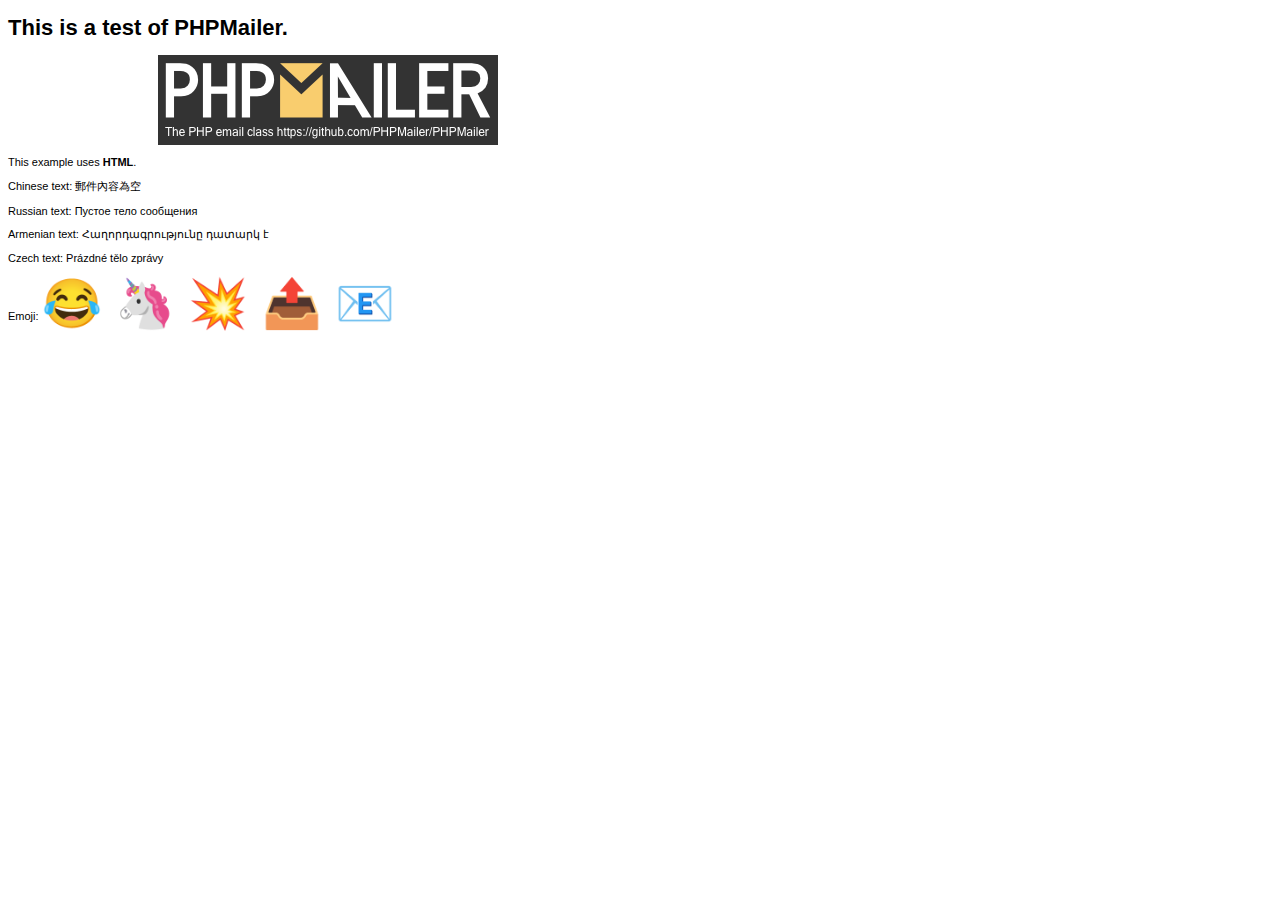
<file: PHPMailer/examples/contentsutf8.html>
<!DOCTYPE HTML PUBLIC "-//W3C//DTD HTML 4.01 Transitional//EN" "http://www.w3.org/TR/html4/loose.dtd">
<html>
<head>
  <meta http-equiv="Content-Type" content="text/html; charset=utf-8">
  <title>PHPMailer Test</title>
</head>
<body>
<div style="width: 640px; font-family: Arial, Helvetica, sans-serif; font-size: 11px;">
  <h1>This is a test of PHPMailer.</h1>
  <div align="center">
    <a href="https://github.com/PHPMailer/PHPMailer/"><img src="images/phpmailer.png" height="90" width="340" alt="PHPMailer rocks"></a>
  </div>
  <p>This example uses <strong>HTML</strong>.</p>
  <p>Chinese text: 郵件內容為空</p>
  <p>Russian text: Пустое тело сообщения</p>
  <p>Armenian text: Հաղորդագրությունը դատարկ է</p>
  <p>Czech text: Prázdné tělo zprávy</p>
  <p>Emoji: <span style="font-size: 48px">😂 🦄 💥 📤 📧</span></p>
</div>
</body>
</html>
</file>
<file: fonts/stylesheet.css>
@font-face {
    font-family: 'Bunken Tech Sans Pro';
    src: url('BunkenTechSansPro-Bold.eot');
    src: local('Bunken Tech Sans Pro Bold'), local('BunkenTechSansPro-Bold'),
        url('BunkenTechSansPro-Bold.eot?#iefix') format('embedded-opentype'),
        url('BunkenTechSansPro-Bold.woff2') format('woff2'),
        url('BunkenTechSansPro-Bold.woff') format('woff'),
        url('BunkenTechSansPro-Bold.ttf') format('truetype');
    font-weight: bold;
    font-style: normal;
}

@font-face {
    font-family: 'Bunken Tech Sans Pro Book';
    src: url('BunkenTechSansPro-Book.eot');
    src: local('Bunken Tech Sans Pro Book'), local('BunkenTechSansPro-Book'),
        url('BunkenTechSansPro-Book.eot?#iefix') format('embedded-opentype'),
        url('BunkenTechSansPro-Book.woff2') format('woff2'),
        url('BunkenTechSansPro-Book.woff') format('woff'),
        url('BunkenTechSansPro-Book.ttf') format('truetype');
    font-weight: normal;
    font-style: normal;
}

@font-face {
    font-family: 'Bunken Tech Sans Pro';
    src: url('BunkenTechSansPro-BoldIt.eot');
    src: local('Bunken Tech Sans Pro Bold Italic'), local('BunkenTechSansPro-BoldIt'),
        url('BunkenTechSansPro-BoldIt.eot?#iefix') format('embedded-opentype'),
        url('BunkenTechSansPro-BoldIt.woff2') format('woff2'),
        url('BunkenTechSansPro-BoldIt.woff') format('woff'),
        url('BunkenTechSansPro-BoldIt.ttf') format('truetype');
    font-weight: bold;
    font-style: italic;
}

@font-face {
    font-family: 'Bunken Tech Sans Pro SeBd';
    src: url('BunkenTechSansPro-SeBdIt.eot');
    src: local('Bunken Tech Sans Pro SeBd Italic'), local('BunkenTechSansPro-SeBdIt'),
        url('BunkenTechSansPro-SeBdIt.eot?#iefix') format('embedded-opentype'),
        url('BunkenTechSansPro-SeBdIt.woff2') format('woff2'),
        url('BunkenTechSansPro-SeBdIt.woff') format('woff'),
        url('BunkenTechSansPro-SeBdIt.ttf') format('truetype');
    font-weight: 600;
    font-style: italic;
}

@font-face {
    font-family: 'Bunken Tech Sans Pro Book';
    src: url('BunkenTechSansPro-BookIt.eot');
    src: local('Bunken Tech Sans Pro Book Italic'), local('BunkenTechSansPro-BookIt'),
        url('BunkenTechSansPro-BookIt.eot?#iefix') format('embedded-opentype'),
        url('BunkenTechSansPro-BookIt.woff2') format('woff2'),
        url('BunkenTechSansPro-BookIt.woff') format('woff'),
        url('BunkenTechSansPro-BookIt.ttf') format('truetype');
    font-weight: normal;
    font-style: italic;
}

@font-face {
    font-family: 'Bunken Tech Sans Pro ExBd';
    src: url('BunkenTechSansPro-ExBdIt.eot');
    src: local('Bunken Tech Sans Pro ExBd Italic'), local('BunkenTechSansPro-ExBdIt'),
        url('BunkenTechSansPro-ExBdIt.eot?#iefix') format('embedded-opentype'),
        url('BunkenTechSansPro-ExBdIt.woff2') format('woff2'),
        url('BunkenTechSansPro-ExBdIt.woff') format('woff'),
        url('BunkenTechSansPro-ExBdIt.ttf') format('truetype');
    font-weight: 800;
    font-style: italic;
}

@font-face {
    font-family: 'Bunken Tech Sans Pro Med';
    src: url('BunkenTechSansPro-Med.eot');
    src: local('Bunken Tech Sans Pro Med'), local('BunkenTechSansPro-Med'),
        url('BunkenTechSansPro-Med.eot?#iefix') format('embedded-opentype'),
        url('BunkenTechSansPro-Med.woff2') format('woff2'),
        url('BunkenTechSansPro-Med.woff') format('woff'),
        url('BunkenTechSansPro-Med.ttf') format('truetype');
    font-weight: 500;
    font-style: normal;
}

@font-face {
    font-family: 'Bunken Tech Sans Pro Ligh';
    src: url('BunkenTechSansPro-LightIt.eot');
    src: local('Bunken Tech Sans Pro Light Italic'), local('BunkenTechSansPro-LightIt'),
        url('BunkenTechSansPro-LightIt.eot?#iefix') format('embedded-opentype'),
        url('BunkenTechSansPro-LightIt.woff2') format('woff2'),
        url('BunkenTechSansPro-LightIt.woff') format('woff'),
        url('BunkenTechSansPro-LightIt.ttf') format('truetype');
    font-weight: 300;
    font-style: italic;
}

@font-face {
    font-family: 'Bunken Tech Sans Pro ExBd';
    src: url('BunkenTechSansPro-ExBd.eot');
    src: local('Bunken Tech Sans Pro ExBd'), local('BunkenTechSansPro-ExBd'),
        url('BunkenTechSansPro-ExBd.eot?#iefix') format('embedded-opentype'),
        url('BunkenTechSansPro-ExBd.woff2') format('woff2'),
        url('BunkenTechSansPro-ExBd.woff') format('woff'),
        url('BunkenTechSansPro-ExBd.ttf') format('truetype');
    font-weight: 800;
    font-style: normal;
}

@font-face {
    font-family: 'Bunken Tech Sans Pro SeBd';
    src: url('BunkenTechSansPro-SeBd.eot');
    src: local('Bunken Tech Sans Pro SeBd'), local('BunkenTechSansPro-SeBd'),
        url('BunkenTechSansPro-SeBd.eot?#iefix') format('embedded-opentype'),
        url('BunkenTechSansPro-SeBd.woff2') format('woff2'),
        url('BunkenTechSansPro-SeBd.woff') format('woff'),
        url('BunkenTechSansPro-SeBd.ttf') format('truetype');
    font-weight: 600;
    font-style: normal;
}

@font-face {
    font-family: 'Bunken Tech Sans Pro Med';
    src: url('BunkenTechSansPro-MedIt.eot');
    src: local('Bunken Tech Sans Pro Med Italic'), local('BunkenTechSansPro-MedIt'),
        url('BunkenTechSansPro-MedIt.eot?#iefix') format('embedded-opentype'),
        url('BunkenTechSansPro-MedIt.woff2') format('woff2'),
        url('BunkenTechSansPro-MedIt.woff') format('woff'),
        url('BunkenTechSansPro-MedIt.ttf') format('truetype');
    font-weight: 500;
    font-style: italic;
}

@font-face {
    font-family: 'Bunken Tech Sans Pro Ligh';
    src: url('BunkenTechSansPro-Light.eot');
    src: local('Bunken Tech Sans Pro Light'), local('BunkenTechSansPro-Light'),
        url('BunkenTechSansPro-Light.eot?#iefix') format('embedded-opentype'),
        url('BunkenTechSansPro-Light.woff2') format('woff2'),
        url('BunkenTechSansPro-Light.woff') format('woff'),
        url('BunkenTechSansPro-Light.ttf') format('truetype');
    font-weight: 300;
    font-style: normal;
}
</file>
<file: assets/vendor/line-awesome/css/line-awesome.min.css>
.la,.lab,.lad,.lal,.lar,.las{-moz-osx-font-smoothing:grayscale;-webkit-font-smoothing:antialiased;display:inline-block;font-style:normal;font-variant:normal;text-rendering:auto;line-height:1}.la-lg{font-size:1.33333em;line-height:.75em;vertical-align:-.0667em}.la-xs{font-size:.75em}.la-sm{font-size:.875em}.la-1x{font-size:1em}.la-2x{font-size:2em}.la-3x{font-size:3em}.la-4x{font-size:4em}.la-5x{font-size:5em}.la-6x{font-size:6em}.la-7x{font-size:7em}.la-8x{font-size:8em}.la-9x{font-size:9em}.la-10x{font-size:10em}.la-fw{text-align:center;width:1.25em}.la-ul{list-style-type:none;margin-left:2.5em;padding-left:0}.la-ul>li{position:relative}.la-li{left:-2em;position:absolute;text-align:center;width:2em;line-height:inherit}.la-border{border:solid .08em #eee;border-radius:.1em;padding:.2em .25em .15em}.la-pull-left{float:left}.la-pull-right{float:right}.la.la-pull-left,.lab.la-pull-left,.lal.la-pull-left,.lar.la-pull-left,.las.la-pull-left{margin-right:.3em}.la.la-pull-right,.lab.la-pull-right,.lal.la-pull-right,.lar.la-pull-right,.las.la-pull-right{margin-left:.3em}.la-spin{-webkit-animation:la-spin 2s infinite linear;animation:la-spin 2s infinite linear}.la-pulse{-webkit-animation:la-spin 1s infinite steps(8);animation:la-spin 1s infinite steps(8)}@-webkit-keyframes la-spin{0%{-webkit-transform:rotate(0);transform:rotate(0)}100%{-webkit-transform:rotate(360deg);transform:rotate(360deg)}}@keyframes la-spin{0%{-webkit-transform:rotate(0);transform:rotate(0)}100%{-webkit-transform:rotate(360deg);transform:rotate(360deg)}}.la-rotate-90{-webkit-transform:rotate(90deg);transform:rotate(90deg)}.la-rotate-180{-webkit-transform:rotate(180deg);transform:rotate(180deg)}.la-rotate-270{-webkit-transform:rotate(270deg);transform:rotate(270deg)}.la-flip-horizontal{-webkit-transform:scale(-1,1);transform:scale(-1,1)}.la-flip-vertical{-webkit-transform:scale(1,-1);transform:scale(1,-1)}.la-flip-both,.la-flip-horizontal.la-flip-vertical{-webkit-transform:scale(-1,-1);transform:scale(-1,-1)}:root .la-flip-both,:root .la-flip-horizontal,:root .la-flip-vertical,:root .la-rotate-180,:root .la-rotate-270,:root .la-rotate-90{-webkit-filter:none;filter:none}.la-stack{display:inline-block;height:2em;line-height:2em;position:relative;vertical-align:middle;width:2.5em}.la-stack-1x,.la-stack-2x{left:0;position:absolute;text-align:center;width:100%}.la-stack-1x{line-height:inherit}.la-stack-2x{font-size:2em}.la-inverse{color:#fff}.la-500px:before{content:"\f26e"}.la-accessible-icon:before{content:"\f368"}.la-accusoft:before{content:"\f369"}.la-acquisitions-incorporated:before{content:"\f6af"}.la-ad:before{content:"\f641"}.la-address-book:before{content:"\f2b9"}.la-address-card:before{content:"\f2bb"}.la-adjust:before{content:"\f042"}.la-adn:before{content:"\f170"}.la-adobe:before{content:"\f778"}.la-adversal:before{content:"\f36a"}.la-affiliatetheme:before{content:"\f36b"}.la-air-freshener:before{content:"\f5d0"}.la-airbnb:before{content:"\f834"}.la-algolia:before{content:"\f36c"}.la-align-center:before{content:"\f037"}.la-align-justify:before{content:"\f039"}.la-align-left:before{content:"\f036"}.la-align-right:before{content:"\f038"}.la-alipay:before{content:"\f642"}.la-allergies:before{content:"\f461"}.la-amazon:before{content:"\f270"}.la-amazon-pay:before{content:"\f42c"}.la-ambulance:before{content:"\f0f9"}.la-american-sign-language-interpreting:before{content:"\f2a3"}.la-amilia:before{content:"\f36d"}.la-anchor:before{content:"\f13d"}.la-android:before{content:"\f17b"}.la-angellist:before{content:"\f209"}.la-angle-double-down:before{content:"\f103"}.la-angle-double-left:before{content:"\f100"}.la-angle-double-right:before{content:"\f101"}.la-angle-double-up:before{content:"\f102"}.la-angle-down:before{content:"\f107"}.la-angle-left:before{content:"\f104"}.la-angle-right:before{content:"\f105"}.la-angle-up:before{content:"\f106"}.la-angry:before{content:"\f556"}.la-angrycreative:before{content:"\f36e"}.la-angular:before{content:"\f420"}.la-ankh:before{content:"\f644"}.la-app-store:before{content:"\f36f"}.la-app-store-ios:before{content:"\f370"}.la-apper:before{content:"\f371"}.la-apple:before{content:"\f179"}.la-apple-alt:before{content:"\f5d1"}.la-apple-pay:before{content:"\f415"}.la-archive:before{content:"\f187"}.la-archway:before{content:"\f557"}.la-arrow-alt-circle-down:before{content:"\f358"}.la-arrow-alt-circle-left:before{content:"\f359"}.la-arrow-alt-circle-right:before{content:"\f35a"}.la-arrow-alt-circle-up:before{content:"\f35b"}.la-arrow-circle-down:before{content:"\f0ab"}.la-arrow-circle-left:before{content:"\f0a8"}.la-arrow-circle-right:before{content:"\f0a9"}.la-arrow-circle-up:before{content:"\f0aa"}.la-arrow-down:before{content:"\f063"}.la-arrow-left:before{content:"\f060"}.la-arrow-right:before{content:"\f061"}.la-arrow-up:before{content:"\f062"}.la-arrows-alt:before{content:"\f0b2"}.la-arrows-alt-h:before{content:"\f337"}.la-arrows-alt-v:before{content:"\f338"}.la-artstation:before{content:"\f77a"}.la-assistive-listening-systems:before{content:"\f2a2"}.la-asterisk:before{content:"\f069"}.la-asymmetrik:before{content:"\f372"}.la-at:before{content:"\f1fa"}.la-atlas:before{content:"\f558"}.la-atlassian:before{content:"\f77b"}.la-atom:before{content:"\f5d2"}.la-audible:before{content:"\f373"}.la-audio-description:before{content:"\f29e"}.la-autoprefixer:before{content:"\f41c"}.la-avianex:before{content:"\f374"}.la-aviato:before{content:"\f421"}.la-award:before{content:"\f559"}.la-aws:before{content:"\f375"}.la-baby:before{content:"\f77c"}.la-baby-carriage:before{content:"\f77d"}.la-backspace:before{content:"\f55a"}.la-backward:before{content:"\f04a"}.la-bacon:before{content:"\f7e5"}.la-balance-scale:before{content:"\f24e"}.la-balance-scale-left:before{content:"\f515"}.la-balance-scale-right:before{content:"\f516"}.la-ban:before{content:"\f05e"}.la-band-aid:before{content:"\f462"}.la-bandcamp:before{content:"\f2d5"}.la-barcode:before{content:"\f02a"}.la-bars:before{content:"\f0c9"}.la-baseball-ball:before{content:"\f433"}.la-basketball-ball:before{content:"\f434"}.la-bath:before{content:"\f2cd"}.la-battery-empty:before{content:"\f244"}.la-battery-full:before{content:"\f240"}.la-battery-half:before{content:"\f242"}.la-battery-quarter:before{content:"\f243"}.la-battery-three-quarters:before{content:"\f241"}.la-battle-net:before{content:"\f835"}.la-bed:before{content:"\f236"}.la-beer:before{content:"\f0fc"}.la-behance:before{content:"\f1b4"}.la-behance-square:before{content:"\f1b5"}.la-bell:before{content:"\f0f3"}.la-bell-slash:before{content:"\f1f6"}.la-bezier-curve:before{content:"\f55b"}.la-bible:before{content:"\f647"}.la-bicycle:before{content:"\f206"}.la-biking:before{content:"\f84a"}.la-bimobject:before{content:"\f378"}.la-binoculars:before{content:"\f1e5"}.la-biohazard:before{content:"\f780"}.la-birthday-cake:before{content:"\f1fd"}.la-bitbucket:before{content:"\f171"}.la-bitcoin:before{content:"\f379"}.la-bity:before{content:"\f37a"}.la-black-tie:before{content:"\f27e"}.la-blackberry:before{content:"\f37b"}.la-blender:before{content:"\f517"}.la-blender-phone:before{content:"\f6b6"}.la-blind:before{content:"\f29d"}.la-blog:before{content:"\f781"}.la-blogger:before{content:"\f37c"}.la-blogger-b:before{content:"\f37d"}.la-bluetooth:before{content:"\f293"}.la-bluetooth-b:before{content:"\f294"}.la-bold:before{content:"\f032"}.la-bolt:before{content:"\f0e7"}.la-bomb:before{content:"\f1e2"}.la-bone:before{content:"\f5d7"}.la-bong:before{content:"\f55c"}.la-book:before{content:"\f02d"}.la-book-dead:before{content:"\f6b7"}.la-book-medical:before{content:"\f7e6"}.la-book-open:before{content:"\f518"}.la-book-reader:before{content:"\f5da"}.la-bookmark:before{content:"\f02e"}.la-bootstrap:before{content:"\f836"}.la-border-all:before{content:"\f84c"}.la-border-none:before{content:"\f850"}.la-border-style:before{content:"\f853"}.la-bowling-ball:before{content:"\f436"}.la-box:before{content:"\f466"}.la-box-open:before{content:"\f49e"}.la-boxes:before{content:"\f468"}.la-braille:before{content:"\f2a1"}.la-brain:before{content:"\f5dc"}.la-bread-slice:before{content:"\f7ec"}.la-briefcase:before{content:"\f0b1"}.la-briefcase-medical:before{content:"\f469"}.la-broadcast-tower:before{content:"\f519"}.la-broom:before{content:"\f51a"}.la-brush:before{content:"\f55d"}.la-btc:before{content:"\f15a"}.la-buffer:before{content:"\f837"}.la-bug:before{content:"\f188"}.la-building:before{content:"\f1ad"}.la-bullhorn:before{content:"\f0a1"}.la-bullseye:before{content:"\f140"}.la-burn:before{content:"\f46a"}.la-buromobelexperte:before{content:"\f37f"}.la-bus:before{content:"\f207"}.la-bus-alt:before{content:"\f55e"}.la-business-time:before{content:"\f64a"}.la-buy-n-large:before{content:"\f8a6"}.la-buysellads:before{content:"\f20d"}.la-calculator:before{content:"\f1ec"}.la-calendar:before{content:"\f133"}.la-calendar-alt:before{content:"\f073"}.la-calendar-check:before{content:"\f274"}.la-calendar-day:before{content:"\f783"}.la-calendar-minus:before{content:"\f272"}.la-calendar-plus:before{content:"\f271"}.la-calendar-times:before{content:"\f273"}.la-calendar-week:before{content:"\f784"}.la-camera:before{content:"\f030"}.la-camera-retro:before{content:"\f083"}.la-campground:before{content:"\f6bb"}.la-canadian-maple-leaf:before{content:"\f785"}.la-candy-cane:before{content:"\f786"}.la-cannabis:before{content:"\f55f"}.la-capsules:before{content:"\f46b"}.la-car:before{content:"\f1b9"}.la-car-alt:before{content:"\f5de"}.la-car-battery:before{content:"\f5df"}.la-car-crash:before{content:"\f5e1"}.la-car-side:before{content:"\f5e4"}.la-caret-down:before{content:"\f0d7"}.la-caret-left:before{content:"\f0d9"}.la-caret-right:before{content:"\f0da"}.la-caret-square-down:before{content:"\f150"}.la-caret-square-left:before{content:"\f191"}.la-caret-square-right:before{content:"\f152"}.la-caret-square-up:before{content:"\f151"}.la-caret-up:before{content:"\f0d8"}.la-carrot:before{content:"\f787"}.la-cart-arrow-down:before{content:"\f218"}.la-cart-plus:before{content:"\f217"}.la-cash-register:before{content:"\f788"}.la-cat:before{content:"\f6be"}.la-cc-amazon-pay:before{content:"\f42d"}.la-cc-amex:before{content:"\f1f3"}.la-cc-apple-pay:before{content:"\f416"}.la-cc-diners-club:before{content:"\f24c"}.la-cc-discover:before{content:"\f1f2"}.la-cc-jcb:before{content:"\f24b"}.la-cc-mastercard:before{content:"\f1f1"}.la-cc-paypal:before{content:"\f1f4"}.la-cc-stripe:before{content:"\f1f5"}.la-cc-visa:before{content:"\f1f0"}.la-centercode:before{content:"\f380"}.la-centos:before{content:"\f789"}.la-certificate:before{content:"\f0a3"}.la-chair:before{content:"\f6c0"}.la-chalkboard:before{content:"\f51b"}.la-chalkboard-teacher:before{content:"\f51c"}.la-charging-station:before{content:"\f5e7"}.la-chart-area:before{content:"\f1fe"}.la-chart-bar:before{content:"\f080"}.la-chart-line:before{content:"\f201"}.la-chart-pie:before{content:"\f200"}.la-check:before{content:"\f00c"}.la-check-circle:before{content:"\f058"}.la-check-double:before{content:"\f560"}.la-check-square:before{content:"\f14a"}.la-cheese:before{content:"\f7ef"}.la-chess:before{content:"\f439"}.la-chess-bishop:before{content:"\f43a"}.la-chess-board:before{content:"\f43c"}.la-chess-king:before{content:"\f43f"}.la-chess-knight:before{content:"\f441"}.la-chess-pawn:before{content:"\f443"}.la-chess-queen:before{content:"\f445"}.la-chess-rook:before{content:"\f447"}.la-chevron-circle-down:before{content:"\f13a"}.la-chevron-circle-left:before{content:"\f137"}.la-chevron-circle-right:before{content:"\f138"}.la-chevron-circle-up:before{content:"\f139"}.la-chevron-down:before{content:"\f078"}.la-chevron-left:before{content:"\f053"}.la-chevron-right:before{content:"\f054"}.la-chevron-up:before{content:"\f077"}.la-child:before{content:"\f1ae"}.la-chrome:before{content:"\f268"}.la-chromecast:before{content:"\f838"}.la-church:before{content:"\f51d"}.la-circle:before{content:"\f111"}.la-circle-notch:before{content:"\f1ce"}.la-city:before{content:"\f64f"}.la-clinic-medical:before{content:"\f7f2"}.la-clipboard:before{content:"\f328"}.la-clipboard-check:before{content:"\f46c"}.la-clipboard-list:before{content:"\f46d"}.la-clock:before{content:"\f017"}.la-clone:before{content:"\f24d"}.la-closed-captioning:before{content:"\f20a"}.la-cloud:before{content:"\f0c2"}.la-cloud-download-alt:before{content:"\f381"}.la-cloud-meatball:before{content:"\f73b"}.la-cloud-moon:before{content:"\f6c3"}.la-cloud-moon-rain:before{content:"\f73c"}.la-cloud-rain:before{content:"\f73d"}.la-cloud-showers-heavy:before{content:"\f740"}.la-cloud-sun:before{content:"\f6c4"}.la-cloud-sun-rain:before{content:"\f743"}.la-cloud-upload-alt:before{content:"\f382"}.la-cloudscale:before{content:"\f383"}.la-cloudsmith:before{content:"\f384"}.la-cloudversify:before{content:"\f385"}.la-cocktail:before{content:"\f561"}.la-code:before{content:"\f121"}.la-code-branch:before{content:"\f126"}.la-codepen:before{content:"\f1cb"}.la-codiepie:before{content:"\f284"}.la-coffee:before{content:"\f0f4"}.la-cog:before{content:"\f013"}.la-cogs:before{content:"\f085"}.la-coins:before{content:"\f51e"}.la-columns:before{content:"\f0db"}.la-comment:before{content:"\f075"}.la-comment-alt:before{content:"\f27a"}.la-comment-dollar:before{content:"\f651"}.la-comment-dots:before{content:"\f4ad"}.la-comment-medical:before{content:"\f7f5"}.la-comment-slash:before{content:"\f4b3"}.la-comments:before{content:"\f086"}.la-comments-dollar:before{content:"\f653"}.la-compact-disc:before{content:"\f51f"}.la-compass:before{content:"\f14e"}.la-compress:before{content:"\f066"}.la-compress-arrows-alt:before{content:"\f78c"}.la-concierge-bell:before{content:"\f562"}.la-confluence:before{content:"\f78d"}.la-connectdevelop:before{content:"\f20e"}.la-contao:before{content:"\f26d"}.la-cookie:before{content:"\f563"}.la-cookie-bite:before{content:"\f564"}.la-copy:before{content:"\f0c5"}.la-copyright:before{content:"\f1f9"}.la-cotton-bureau:before{content:"\f89e"}.la-couch:before{content:"\f4b8"}.la-cpanel:before{content:"\f388"}.la-creative-commons:before{content:"\f25e"}.la-creative-commons-by:before{content:"\f4e7"}.la-creative-commons-nc:before{content:"\f4e8"}.la-creative-commons-nc-eu:before{content:"\f4e9"}.la-creative-commons-nc-jp:before{content:"\f4ea"}.la-creative-commons-nd:before{content:"\f4eb"}.la-creative-commons-pd:before{content:"\f4ec"}.la-creative-commons-pd-alt:before{content:"\f4ed"}.la-creative-commons-remix:before{content:"\f4ee"}.la-creative-commons-sa:before{content:"\f4ef"}.la-creative-commons-sampling:before{content:"\f4f0"}.la-creative-commons-sampling-plus:before{content:"\f4f1"}.la-creative-commons-share:before{content:"\f4f2"}.la-creative-commons-zero:before{content:"\f4f3"}.la-credit-card:before{content:"\f09d"}.la-critical-role:before{content:"\f6c9"}.la-crop:before{content:"\f125"}.la-crop-alt:before{content:"\f565"}.la-cross:before{content:"\f654"}.la-crosshairs:before{content:"\f05b"}.la-crow:before{content:"\f520"}.la-crown:before{content:"\f521"}.la-crutch:before{content:"\f7f7"}.la-css3:before{content:"\f13c"}.la-css3-alt:before{content:"\f38b"}.la-cube:before{content:"\f1b2"}.la-cubes:before{content:"\f1b3"}.la-cut:before{content:"\f0c4"}.la-cuttlefish:before{content:"\f38c"}.la-d-and-d:before{content:"\f38d"}.la-d-and-d-beyond:before{content:"\f6ca"}.la-dashcube:before{content:"\f210"}.la-database:before{content:"\f1c0"}.la-deaf:before{content:"\f2a4"}.la-delicious:before{content:"\f1a5"}.la-democrat:before{content:"\f747"}.la-deploydog:before{content:"\f38e"}.la-deskpro:before{content:"\f38f"}.la-desktop:before{content:"\f108"}.la-dev:before{content:"\f6cc"}.la-deviantart:before{content:"\f1bd"}.la-dharmachakra:before{content:"\f655"}.la-dhl:before{content:"\f790"}.la-diagnoses:before{content:"\f470"}.la-diaspora:before{content:"\f791"}.la-dice:before{content:"\f522"}.la-dice-d20:before{content:"\f6cf"}.la-dice-d6:before{content:"\f6d1"}.la-dice-five:before{content:"\f523"}.la-dice-four:before{content:"\f524"}.la-dice-one:before{content:"\f525"}.la-dice-six:before{content:"\f526"}.la-dice-three:before{content:"\f527"}.la-dice-two:before{content:"\f528"}.la-digg:before{content:"\f1a6"}.la-digital-ocean:before{content:"\f391"}.la-digital-tachograph:before{content:"\f566"}.la-directions:before{content:"\f5eb"}.la-discord:before{content:"\f392"}.la-discourse:before{content:"\f393"}.la-divide:before{content:"\f529"}.la-dizzy:before{content:"\f567"}.la-dna:before{content:"\f471"}.la-dochub:before{content:"\f394"}.la-docker:before{content:"\f395"}.la-dog:before{content:"\f6d3"}.la-dollar-sign:before{content:"\f155"}.la-dolly:before{content:"\f472"}.la-dolly-flatbed:before{content:"\f474"}.la-donate:before{content:"\f4b9"}.la-door-closed:before{content:"\f52a"}.la-door-open:before{content:"\f52b"}.la-dot-circle:before{content:"\f192"}.la-dove:before{content:"\f4ba"}.la-download:before{content:"\f019"}.la-draft2digital:before{content:"\f396"}.la-drafting-compass:before{content:"\f568"}.la-dragon:before{content:"\f6d5"}.la-draw-polygon:before{content:"\f5ee"}.la-dribbble:before{content:"\f17d"}.la-dribbble-square:before{content:"\f397"}.la-dropbox:before{content:"\f16b"}.la-drum:before{content:"\f569"}.la-drum-steelpan:before{content:"\f56a"}.la-drumstick-bite:before{content:"\f6d7"}.la-drupal:before{content:"\f1a9"}.la-dumbbell:before{content:"\f44b"}.la-dumpster:before{content:"\f793"}.la-dumpster-fire:before{content:"\f794"}.la-dungeon:before{content:"\f6d9"}.la-dyalog:before{content:"\f399"}.la-earlybirds:before{content:"\f39a"}.la-ebay:before{content:"\f4f4"}.la-edge:before{content:"\f282"}.la-edit:before{content:"\f044"}.la-egg:before{content:"\f7fb"}.la-eject:before{content:"\f052"}.la-elementor:before{content:"\f430"}.la-ellipsis-h:before{content:"\f141"}.la-ellipsis-v:before{content:"\f142"}.la-ello:before{content:"\f5f1"}.la-ember:before{content:"\f423"}.la-empire:before{content:"\f1d1"}.la-envelope:before{content:"\f0e0"}.la-envelope-open:before{content:"\f2b6"}.la-envelope-open-text:before{content:"\f658"}.la-envelope-square:before{content:"\f199"}.la-envira:before{content:"\f299"}.la-equals:before{content:"\f52c"}.la-eraser:before{content:"\f12d"}.la-erlang:before{content:"\f39d"}.la-ethereum:before{content:"\f42e"}.la-ethernet:before{content:"\f796"}.la-etsy:before{content:"\f2d7"}.la-euro-sign:before{content:"\f153"}.la-evernote:before{content:"\f839"}.la-exchange-alt:before{content:"\f362"}.la-exclamation:before{content:"\f12a"}.la-exclamation-circle:before{content:"\f06a"}.la-exclamation-triangle:before{content:"\f071"}.la-expand:before{content:"\f065"}.la-expand-arrows-alt:before{content:"\f31e"}.la-expeditedssl:before{content:"\f23e"}.la-external-link-alt:before{content:"\f35d"}.la-external-link-square-alt:before{content:"\f360"}.la-eye:before{content:"\f06e"}.la-eye-dropper:before{content:"\f1fb"}.la-eye-slash:before{content:"\f070"}.la-facebook:before{content:"\f09a"}.la-facebook-f:before{content:"\f39e"}.la-facebook-messenger:before{content:"\f39f"}.la-facebook-square:before{content:"\f082"}.la-fan:before{content:"\f863"}.la-fantasy-flight-games:before{content:"\f6dc"}.la-fast-backward:before{content:"\f049"}.la-fast-forward:before{content:"\f050"}.la-fax:before{content:"\f1ac"}.la-feather:before{content:"\f52d"}.la-feather-alt:before{content:"\f56b"}.la-fedex:before{content:"\f797"}.la-fedora:before{content:"\f798"}.la-female:before{content:"\f182"}.la-fighter-jet:before{content:"\f0fb"}.la-figma:before{content:"\f799"}.la-file:before{content:"\f15b"}.la-file-alt:before{content:"\f15c"}.la-file-archive:before{content:"\f1c6"}.la-file-audio:before{content:"\f1c7"}.la-file-code:before{content:"\f1c9"}.la-file-contract:before{content:"\f56c"}.la-file-csv:before{content:"\f6dd"}.la-file-download:before{content:"\f56d"}.la-file-excel:before{content:"\f1c3"}.la-file-export:before{content:"\f56e"}.la-file-image:before{content:"\f1c5"}.la-file-import:before{content:"\f56f"}.la-file-invoice:before{content:"\f570"}.la-file-invoice-dollar:before{content:"\f571"}.la-file-medical:before{content:"\f477"}.la-file-medical-alt:before{content:"\f478"}.la-file-pdf:before{content:"\f1c1"}.la-file-powerpoint:before{content:"\f1c4"}.la-file-prescription:before{content:"\f572"}.la-file-signature:before{content:"\f573"}.la-file-upload:before{content:"\f574"}.la-file-video:before{content:"\f1c8"}.la-file-word:before{content:"\f1c2"}.la-fill:before{content:"\f575"}.la-fill-drip:before{content:"\f576"}.la-film:before{content:"\f008"}.la-filter:before{content:"\f0b0"}.la-fingerprint:before{content:"\f577"}.la-fire:before{content:"\f06d"}.la-fire-alt:before{content:"\f7e4"}.la-fire-extinguisher:before{content:"\f134"}.la-firefox:before{content:"\f269"}.la-first-aid:before{content:"\f479"}.la-first-order:before{content:"\f2b0"}.la-first-order-alt:before{content:"\f50a"}.la-firstdraft:before{content:"\f3a1"}.la-fish:before{content:"\f578"}.la-fist-raised:before{content:"\f6de"}.la-flag:before{content:"\f024"}.la-flag-checkered:before{content:"\f11e"}.la-flag-usa:before{content:"\f74d"}.la-flask:before{content:"\f0c3"}.la-flickr:before{content:"\f16e"}.la-flipboard:before{content:"\f44d"}.la-flushed:before{content:"\f579"}.la-fly:before{content:"\f417"}.la-folder:before{content:"\f07b"}.la-folder-minus:before{content:"\f65d"}.la-folder-open:before{content:"\f07c"}.la-folder-plus:before{content:"\f65e"}.la-font:before{content:"\f031"}.la-font-awesome:before{content:"\f2b4"}.la-font-awesome-alt:before{content:"\f35c"}.la-font-awesome-flag:before{content:"\f425"}.la-font-awesome-logo-full:before{content:"\f4e6"}.la-fonticons:before{content:"\f280"}.la-fonticons-fi:before{content:"\f3a2"}.la-football-ball:before{content:"\f44e"}.la-fort-awesome:before{content:"\f286"}.la-fort-awesome-alt:before{content:"\f3a3"}.la-forumbee:before{content:"\f211"}.la-forward:before{content:"\f04e"}.la-foursquare:before{content:"\f180"}.la-free-code-camp:before{content:"\f2c5"}.la-freebsd:before{content:"\f3a4"}.la-frog:before{content:"\f52e"}.la-frown:before{content:"\f119"}.la-frown-open:before{content:"\f57a"}.la-fulcrum:before{content:"\f50b"}.la-funnel-dollar:before{content:"\f662"}.la-futbol:before{content:"\f1e3"}.la-galactic-republic:before{content:"\f50c"}.la-galactic-senate:before{content:"\f50d"}.la-gamepad:before{content:"\f11b"}.la-gas-pump:before{content:"\f52f"}.la-gavel:before{content:"\f0e3"}.la-gem:before{content:"\f3a5"}.la-genderless:before{content:"\f22d"}.la-get-pocket:before{content:"\f265"}.la-gg:before{content:"\f260"}.la-gg-circle:before{content:"\f261"}.la-ghost:before{content:"\f6e2"}.la-gift:before{content:"\f06b"}.la-gifts:before{content:"\f79c"}.la-git:before{content:"\f1d3"}.la-git-alt:before{content:"\f841"}.la-git-square:before{content:"\f1d2"}.la-github:before{content:"\f09b"}.la-github-alt:before{content:"\f113"}.la-github-square:before{content:"\f092"}.la-gitkraken:before{content:"\f3a6"}.la-gitlab:before{content:"\f296"}.la-gitter:before{content:"\f426"}.la-glass-cheers:before{content:"\f79f"}.la-glass-martini:before{content:"\f000"}.la-glass-martini-alt:before{content:"\f57b"}.la-glass-whiskey:before{content:"\f7a0"}.la-glasses:before{content:"\f530"}.la-glide:before{content:"\f2a5"}.la-glide-g:before{content:"\f2a6"}.la-globe:before{content:"\f0ac"}.la-globe-africa:before{content:"\f57c"}.la-globe-americas:before{content:"\f57d"}.la-globe-asia:before{content:"\f57e"}.la-globe-europe:before{content:"\f7a2"}.la-gofore:before{content:"\f3a7"}.la-golf-ball:before{content:"\f450"}.la-goodreads:before{content:"\f3a8"}.la-goodreads-g:before{content:"\f3a9"}.la-google:before{content:"\f1a0"}.la-google-drive:before{content:"\f3aa"}.la-google-play:before{content:"\f3ab"}.la-google-plus:before{content:"\f2b3"}.la-google-plus-g:before{content:"\f0d5"}.la-google-plus-square:before{content:"\f0d4"}.la-google-wallet:before{content:"\f1ee"}.la-gopuram:before{content:"\f664"}.la-graduation-cap:before{content:"\f19d"}.la-gratipay:before{content:"\f184"}.la-grav:before{content:"\f2d6"}.la-greater-than:before{content:"\f531"}.la-greater-than-equal:before{content:"\f532"}.la-grimace:before{content:"\f57f"}.la-grin:before{content:"\f580"}.la-grin-alt:before{content:"\f581"}.la-grin-beam:before{content:"\f582"}.la-grin-beam-sweat:before{content:"\f583"}.la-grin-hearts:before{content:"\f584"}.la-grin-squint:before{content:"\f585"}.la-grin-squint-tears:before{content:"\f586"}.la-grin-stars:before{content:"\f587"}.la-grin-tears:before{content:"\f588"}.la-grin-tongue:before{content:"\f589"}.la-grin-tongue-squint:before{content:"\f58a"}.la-grin-tongue-wink:before{content:"\f58b"}.la-grin-wink:before{content:"\f58c"}.la-grip-horizontal:before{content:"\f58d"}.la-grip-lines:before{content:"\f7a4"}.la-grip-lines-vertical:before{content:"\f7a5"}.la-grip-vertical:before{content:"\f58e"}.la-gripfire:before{content:"\f3ac"}.la-grunt:before{content:"\f3ad"}.la-guitar:before{content:"\f7a6"}.la-gulp:before{content:"\f3ae"}.la-h-square:before{content:"\f0fd"}.la-hacker-news:before{content:"\f1d4"}.la-hacker-news-square:before{content:"\f3af"}.la-hackerrank:before{content:"\f5f7"}.la-hamburger:before{content:"\f805"}.la-hammer:before{content:"\f6e3"}.la-hamsa:before{content:"\f665"}.la-hand-holding:before{content:"\f4bd"}.la-hand-holding-heart:before{content:"\f4be"}.la-hand-holding-usd:before{content:"\f4c0"}.la-hand-lizard:before{content:"\f258"}.la-hand-middle-finger:before{content:"\f806"}.la-hand-paper:before{content:"\f256"}.la-hand-peace:before{content:"\f25b"}.la-hand-point-down:before{content:"\f0a7"}.la-hand-point-left:before{content:"\f0a5"}.la-hand-point-right:before{content:"\f0a4"}.la-hand-point-up:before{content:"\f0a6"}.la-hand-pointer:before{content:"\f25a"}.la-hand-rock:before{content:"\f255"}.la-hand-scissors:before{content:"\f257"}.la-hand-spock:before{content:"\f259"}.la-hands:before{content:"\f4c2"}.la-hands-helping:before{content:"\f4c4"}.la-handshake:before{content:"\f2b5"}.la-hanukiah:before{content:"\f6e6"}.la-hard-hat:before{content:"\f807"}.la-hashtag:before{content:"\f292"}.la-hat-cowboy:before{content:"\f8c0"}.la-hat-cowboy-side:before{content:"\f8c1"}.la-hat-wizard:before{content:"\f6e8"}.la-haykal:before{content:"\f666"}.la-hdd:before{content:"\f0a0"}.la-heading:before{content:"\f1dc"}.la-headphones:before{content:"\f025"}.la-headphones-alt:before{content:"\f58f"}.la-headset:before{content:"\f590"}.la-heart:before{content:"\f004"}.la-heart-broken:before{content:"\f7a9"}.la-heartbeat:before{content:"\f21e"}.la-helicopter:before{content:"\f533"}.la-highlighter:before{content:"\f591"}.la-hiking:before{content:"\f6ec"}.la-hippo:before{content:"\f6ed"}.la-hips:before{content:"\f452"}.la-hire-a-helper:before{content:"\f3b0"}.la-history:before{content:"\f1da"}.la-hockey-puck:before{content:"\f453"}.la-holly-berry:before{content:"\f7aa"}.la-home:before{content:"\f015"}.la-hooli:before{content:"\f427"}.la-hornbill:before{content:"\f592"}.la-horse:before{content:"\f6f0"}.la-horse-head:before{content:"\f7ab"}.la-hospital:before{content:"\f0f8"}.la-hospital-alt:before{content:"\f47d"}.la-hospital-symbol:before{content:"\f47e"}.la-hot-tub:before{content:"\f593"}.la-hotdog:before{content:"\f80f"}.la-hotel:before{content:"\f594"}.la-hotjar:before{content:"\f3b1"}.la-hourglass:before{content:"\f254"}.la-hourglass-end:before{content:"\f253"}.la-hourglass-half:before{content:"\f252"}.la-hourglass-start:before{content:"\f251"}.la-house-damage:before{content:"\f6f1"}.la-houzz:before{content:"\f27c"}.la-hryvnia:before{content:"\f6f2"}.la-html5:before{content:"\f13b"}.la-hubspot:before{content:"\f3b2"}.la-i-cursor:before{content:"\f246"}.la-ice-cream:before{content:"\f810"}.la-icicles:before{content:"\f7ad"}.la-icons:before{content:"\f86d"}.la-id-badge:before{content:"\f2c1"}.la-id-card:before{content:"\f2c2"}.la-id-card-alt:before{content:"\f47f"}.la-igloo:before{content:"\f7ae"}.la-image:before{content:"\f03e"}.la-images:before{content:"\f302"}.la-imdb:before{content:"\f2d8"}.la-inbox:before{content:"\f01c"}.la-indent:before{content:"\f03c"}.la-industry:before{content:"\f275"}.la-infinity:before{content:"\f534"}.la-info:before{content:"\f129"}.la-info-circle:before{content:"\f05a"}.la-instagram:before{content:"\f16d"}.la-intercom:before{content:"\f7af"}.la-internet-explorer:before{content:"\f26b"}.la-invision:before{content:"\f7b0"}.la-ioxhost:before{content:"\f208"}.la-italic:before{content:"\f033"}.la-itch-io:before{content:"\f83a"}.la-itunes:before{content:"\f3b4"}.la-itunes-note:before{content:"\f3b5"}.la-java:before{content:"\f4e4"}.la-jedi:before{content:"\f669"}.la-jedi-order:before{content:"\f50e"}.la-jenkins:before{content:"\f3b6"}.la-jira:before{content:"\f7b1"}.la-joget:before{content:"\f3b7"}.la-joint:before{content:"\f595"}.la-joomla:before{content:"\f1aa"}.la-journal-whills:before{content:"\f66a"}.la-js:before{content:"\f3b8"}.la-js-square:before{content:"\f3b9"}.la-jsfiddle:before{content:"\f1cc"}.la-kaaba:before{content:"\f66b"}.la-kaggle:before{content:"\f5fa"}.la-key:before{content:"\f084"}.la-keybase:before{content:"\f4f5"}.la-keyboard:before{content:"\f11c"}.la-keycdn:before{content:"\f3ba"}.la-khanda:before{content:"\f66d"}.la-kickstarter:before{content:"\f3bb"}.la-kickstarter-k:before{content:"\f3bc"}.la-kiss:before{content:"\f596"}.la-kiss-beam:before{content:"\f597"}.la-kiss-wink-heart:before{content:"\f598"}.la-kiwi-bird:before{content:"\f535"}.la-korvue:before{content:"\f42f"}.la-landmark:before{content:"\f66f"}.la-language:before{content:"\f1ab"}.la-laptop:before{content:"\f109"}.la-laptop-code:before{content:"\f5fc"}.la-laptop-medical:before{content:"\f812"}.la-laravel:before{content:"\f3bd"}.la-lastfm:before{content:"\f202"}.la-lastfm-square:before{content:"\f203"}.la-laugh:before{content:"\f599"}.la-laugh-beam:before{content:"\f59a"}.la-laugh-squint:before{content:"\f59b"}.la-laugh-wink:before{content:"\f59c"}.la-layer-group:before{content:"\f5fd"}.la-leaf:before{content:"\f06c"}.la-leanpub:before{content:"\f212"}.la-lemon:before{content:"\f094"}.la-less:before{content:"\f41d"}.la-less-than:before{content:"\f536"}.la-less-than-equal:before{content:"\f537"}.la-level-down-alt:before{content:"\f3be"}.la-level-up-alt:before{content:"\f3bf"}.la-life-ring:before{content:"\f1cd"}.la-lightbulb:before{content:"\f0eb"}.la-line:before{content:"\f3c0"}.la-link:before{content:"\f0c1"}.la-linkedin:before{content:"\f08c"}.la-linkedin-in:before{content:"\f0e1"}.la-linode:before{content:"\f2b8"}.la-linux:before{content:"\f17c"}.la-lira-sign:before{content:"\f195"}.la-list:before{content:"\f03a"}.la-list-alt:before{content:"\f022"}.la-list-ol:before{content:"\f0cb"}.la-list-ul:before{content:"\f0ca"}.la-location-arrow:before{content:"\f124"}.la-lock:before{content:"\f023"}.la-lock-open:before{content:"\f3c1"}.la-long-arrow-alt-down:before{content:"\f309"}.la-long-arrow-alt-left:before{content:"\f30a"}.la-long-arrow-alt-right:before{content:"\f30b"}.la-long-arrow-alt-up:before{content:"\f30c"}.la-low-vision:before{content:"\f2a8"}.la-luggage-cart:before{content:"\f59d"}.la-lyft:before{content:"\f3c3"}.la-magento:before{content:"\f3c4"}.la-magic:before{content:"\f0d0"}.la-magnet:before{content:"\f076"}.la-mail-bulk:before{content:"\f674"}.la-mailchimp:before{content:"\f59e"}.la-male:before{content:"\f183"}.la-mandalorian:before{content:"\f50f"}.la-map:before{content:"\f279"}.la-map-marked:before{content:"\f59f"}.la-map-marked-alt:before{content:"\f5a0"}.la-map-marker:before{content:"\f041"}.la-map-marker-alt:before{content:"\f3c5"}.la-map-pin:before{content:"\f276"}.la-map-signs:before{content:"\f277"}.la-markdown:before{content:"\f60f"}.la-marker:before{content:"\f5a1"}.la-mars:before{content:"\f222"}.la-mars-double:before{content:"\f227"}.la-mars-stroke:before{content:"\f229"}.la-mars-stroke-h:before{content:"\f22b"}.la-mars-stroke-v:before{content:"\f22a"}.la-mask:before{content:"\f6fa"}.la-mastodon:before{content:"\f4f6"}.la-maxcdn:before{content:"\f136"}.la-mdb:before{content:"\f8ca"}.la-medal:before{content:"\f5a2"}.la-medapps:before{content:"\f3c6"}.la-medium:before{content:"\f23a"}.la-medium-m:before{content:"\f3c7"}.la-medkit:before{content:"\f0fa"}.la-medrt:before{content:"\f3c8"}.la-meetup:before{content:"\f2e0"}.la-megaport:before{content:"\f5a3"}.la-meh:before{content:"\f11a"}.la-meh-blank:before{content:"\f5a4"}.la-meh-rolling-eyes:before{content:"\f5a5"}.la-memory:before{content:"\f538"}.la-mendeley:before{content:"\f7b3"}.la-menorah:before{content:"\f676"}.la-mercury:before{content:"\f223"}.la-meteor:before{content:"\f753"}.la-microchip:before{content:"\f2db"}.la-microphone:before{content:"\f130"}.la-microphone-alt:before{content:"\f3c9"}.la-microphone-alt-slash:before{content:"\f539"}.la-microphone-slash:before{content:"\f131"}.la-microscope:before{content:"\f610"}.la-microsoft:before{content:"\f3ca"}.la-minus:before{content:"\f068"}.la-minus-circle:before{content:"\f056"}.la-minus-square:before{content:"\f146"}.la-mitten:before{content:"\f7b5"}.la-mix:before{content:"\f3cb"}.la-mixcloud:before{content:"\f289"}.la-mizuni:before{content:"\f3cc"}.la-mobile:before{content:"\f10b"}.la-mobile-alt:before{content:"\f3cd"}.la-modx:before{content:"\f285"}.la-monero:before{content:"\f3d0"}.la-money-bill:before{content:"\f0d6"}.la-money-bill-alt:before{content:"\f3d1"}.la-money-bill-wave:before{content:"\f53a"}.la-money-bill-wave-alt:before{content:"\f53b"}.la-money-check:before{content:"\f53c"}.la-money-check-alt:before{content:"\f53d"}.la-monument:before{content:"\f5a6"}.la-moon:before{content:"\f186"}.la-mortar-pestle:before{content:"\f5a7"}.la-mosque:before{content:"\f678"}.la-motorcycle:before{content:"\f21c"}.la-mountain:before{content:"\f6fc"}.la-mouse:before{content:"\f8cc"}.la-mouse-pointer:before{content:"\f245"}.la-mug-hot:before{content:"\f7b6"}.la-music:before{content:"\f001"}.la-napster:before{content:"\f3d2"}.la-neos:before{content:"\f612"}.la-network-wired:before{content:"\f6ff"}.la-neuter:before{content:"\f22c"}.la-newspaper:before{content:"\f1ea"}.la-nimblr:before{content:"\f5a8"}.la-node:before{content:"\f419"}.la-node-js:before{content:"\f3d3"}.la-not-equal:before{content:"\f53e"}.la-notes-medical:before{content:"\f481"}.la-npm:before{content:"\f3d4"}.la-ns8:before{content:"\f3d5"}.la-nutritionix:before{content:"\f3d6"}.la-object-group:before{content:"\f247"}.la-object-ungroup:before{content:"\f248"}.la-odnoklassniki:before{content:"\f263"}.la-odnoklassniki-square:before{content:"\f264"}.la-oil-can:before{content:"\f613"}.la-old-republic:before{content:"\f510"}.la-om:before{content:"\f679"}.la-opencart:before{content:"\f23d"}.la-openid:before{content:"\f19b"}.la-opera:before{content:"\f26a"}.la-optin-monster:before{content:"\f23c"}.la-orcid:before{content:"\f8d2"}.la-osi:before{content:"\f41a"}.la-otter:before{content:"\f700"}.la-outdent:before{content:"\f03b"}.la-page4:before{content:"\f3d7"}.la-pagelines:before{content:"\f18c"}.la-pager:before{content:"\f815"}.la-paint-brush:before{content:"\f1fc"}.la-paint-roller:before{content:"\f5aa"}.la-palette:before{content:"\f53f"}.la-palfed:before{content:"\f3d8"}.la-pallet:before{content:"\f482"}.la-paper-plane:before{content:"\f1d8"}.la-paperclip:before{content:"\f0c6"}.la-parachute-box:before{content:"\f4cd"}.la-paragraph:before{content:"\f1dd"}.la-parking:before{content:"\f540"}.la-passport:before{content:"\f5ab"}.la-pastafarianism:before{content:"\f67b"}.la-paste:before{content:"\f0ea"}.la-patreon:before{content:"\f3d9"}.la-pause:before{content:"\f04c"}.la-pause-circle:before{content:"\f28b"}.la-paw:before{content:"\f1b0"}.la-paypal:before{content:"\f1ed"}.la-peace:before{content:"\f67c"}.la-pen:before{content:"\f304"}.la-pen-alt:before{content:"\f305"}.la-pen-fancy:before{content:"\f5ac"}.la-pen-nib:before{content:"\f5ad"}.la-pen-square:before{content:"\f14b"}.la-pencil-alt:before{content:"\f303"}.la-pencil-ruler:before{content:"\f5ae"}.la-penny-arcade:before{content:"\f704"}.la-people-carry:before{content:"\f4ce"}.la-pepper-hot:before{content:"\f816"}.la-percent:before{content:"\f295"}.la-percentage:before{content:"\f541"}.la-periscope:before{content:"\f3da"}.la-person-booth:before{content:"\f756"}.la-phabricator:before{content:"\f3db"}.la-phoenix-framework:before{content:"\f3dc"}.la-phoenix-squadron:before{content:"\f511"}.la-phone:before{content:"\f095"}.la-phone-alt:before{content:"\f879"}.la-phone-slash:before{content:"\f3dd"}.la-phone-square:before{content:"\f098"}.la-phone-square-alt:before{content:"\f87b"}.la-phone-volume:before{content:"\f2a0"}.la-photo-video:before{content:"\f87c"}.la-php:before{content:"\f457"}.la-pied-piper:before{content:"\f2ae"}.la-pied-piper-alt:before{content:"\f1a8"}.la-pied-piper-hat:before{content:"\f4e5"}.la-pied-piper-pp:before{content:"\f1a7"}.la-piggy-bank:before{content:"\f4d3"}.la-pills:before{content:"\f484"}.la-pinterest:before{content:"\f0d2"}.la-pinterest-p:before{content:"\f231"}.la-pinterest-square:before{content:"\f0d3"}.la-pizza-slice:before{content:"\f818"}.la-place-of-worship:before{content:"\f67f"}.la-plane:before{content:"\f072"}.la-plane-arrival:before{content:"\f5af"}.la-plane-departure:before{content:"\f5b0"}.la-play:before{content:"\f04b"}.la-play-circle:before{content:"\f144"}.la-playstation:before{content:"\f3df"}.la-plug:before{content:"\f1e6"}.la-plus:before{content:"\f067"}.la-plus-circle:before{content:"\f055"}.la-plus-square:before{content:"\f0fe"}.la-podcast:before{content:"\f2ce"}.la-poll:before{content:"\f681"}.la-poll-h:before{content:"\f682"}.la-poo:before{content:"\f2fe"}.la-poo-storm:before{content:"\f75a"}.la-poop:before{content:"\f619"}.la-portrait:before{content:"\f3e0"}.la-pound-sign:before{content:"\f154"}.la-power-off:before{content:"\f011"}.la-pray:before{content:"\f683"}.la-praying-hands:before{content:"\f684"}.la-prescription:before{content:"\f5b1"}.la-prescription-bottle:before{content:"\f485"}.la-prescription-bottle-alt:before{content:"\f486"}.la-print:before{content:"\f02f"}.la-procedures:before{content:"\f487"}.la-product-hunt:before{content:"\f288"}.la-project-diagram:before{content:"\f542"}.la-pushed:before{content:"\f3e1"}.la-puzzle-piece:before{content:"\f12e"}.la-python:before{content:"\f3e2"}.la-qq:before{content:"\f1d6"}.la-qrcode:before{content:"\f029"}.la-question:before{content:"\f128"}.la-question-circle:before{content:"\f059"}.la-quidditch:before{content:"\f458"}.la-quinscape:before{content:"\f459"}.la-quora:before{content:"\f2c4"}.la-quote-left:before{content:"\f10d"}.la-quote-right:before{content:"\f10e"}.la-quran:before{content:"\f687"}.la-r-project:before{content:"\f4f7"}.la-radiation:before{content:"\f7b9"}.la-radiation-alt:before{content:"\f7ba"}.la-rainbow:before{content:"\f75b"}.la-random:before{content:"\f074"}.la-raspberry-pi:before{content:"\f7bb"}.la-ravelry:before{content:"\f2d9"}.la-react:before{content:"\f41b"}.la-reacteurope:before{content:"\f75d"}.la-readme:before{content:"\f4d5"}.la-rebel:before{content:"\f1d0"}.la-receipt:before{content:"\f543"}.la-record-vinyl:before{content:"\f8d9"}.la-recycle:before{content:"\f1b8"}.la-red-river:before{content:"\f3e3"}.la-reddit:before{content:"\f1a1"}.la-reddit-alien:before{content:"\f281"}.la-reddit-square:before{content:"\f1a2"}.la-redhat:before{content:"\f7bc"}.la-redo:before{content:"\f01e"}.la-redo-alt:before{content:"\f2f9"}.la-registered:before{content:"\f25d"}.la-remove-format:before{content:"\f87d"}.la-renren:before{content:"\f18b"}.la-reply:before{content:"\f3e5"}.la-reply-all:before{content:"\f122"}.la-replyd:before{content:"\f3e6"}.la-republican:before{content:"\f75e"}.la-researchgate:before{content:"\f4f8"}.la-resolving:before{content:"\f3e7"}.la-restroom:before{content:"\f7bd"}.la-retweet:before{content:"\f079"}.la-rev:before{content:"\f5b2"}.la-ribbon:before{content:"\f4d6"}.la-ring:before{content:"\f70b"}.la-road:before{content:"\f018"}.la-robot:before{content:"\f544"}.la-rocket:before{content:"\f135"}.la-rocketchat:before{content:"\f3e8"}.la-rockrms:before{content:"\f3e9"}.la-route:before{content:"\f4d7"}.la-rss:before{content:"\f09e"}.la-rss-square:before{content:"\f143"}.la-ruble-sign:before{content:"\f158"}.la-ruler:before{content:"\f545"}.la-ruler-combined:before{content:"\f546"}.la-ruler-horizontal:before{content:"\f547"}.la-ruler-vertical:before{content:"\f548"}.la-running:before{content:"\f70c"}.la-rupee-sign:before{content:"\f156"}.la-sad-cry:before{content:"\f5b3"}.la-sad-tear:before{content:"\f5b4"}.la-safari:before{content:"\f267"}.la-salesforce:before{content:"\f83b"}.la-sass:before{content:"\f41e"}.la-satellite:before{content:"\f7bf"}.la-satellite-dish:before{content:"\f7c0"}.la-save:before{content:"\f0c7"}.la-schlix:before{content:"\f3ea"}.la-school:before{content:"\f549"}.la-screwdriver:before{content:"\f54a"}.la-scribd:before{content:"\f28a"}.la-scroll:before{content:"\f70e"}.la-sd-card:before{content:"\f7c2"}.la-search:before{content:"\f002"}.la-search-dollar:before{content:"\f688"}.la-search-location:before{content:"\f689"}.la-search-minus:before{content:"\f010"}.la-search-plus:before{content:"\f00e"}.la-searchengin:before{content:"\f3eb"}.la-seedling:before{content:"\f4d8"}.la-sellcast:before{content:"\f2da"}.la-sellsy:before{content:"\f213"}.la-server:before{content:"\f233"}.la-servicestack:before{content:"\f3ec"}.la-shapes:before{content:"\f61f"}.la-share:before{content:"\f064"}.la-share-alt:before{content:"\f1e0"}.la-share-alt-square:before{content:"\f1e1"}.la-share-square:before{content:"\f14d"}.la-shekel-sign:before{content:"\f20b"}.la-shield-alt:before{content:"\f3ed"}.la-ship:before{content:"\f21a"}.la-shipping-fast:before{content:"\f48b"}.la-shirtsinbulk:before{content:"\f214"}.la-shoe-prints:before{content:"\f54b"}.la-shopping-bag:before{content:"\f290"}.la-shopping-basket:before{content:"\f291"}.la-shopping-cart:before{content:"\f07a"}.la-shopware:before{content:"\f5b5"}.la-shower:before{content:"\f2cc"}.la-shuttle-van:before{content:"\f5b6"}.la-sign:before{content:"\f4d9"}.la-sign-in-alt:before{content:"\f2f6"}.la-sign-language:before{content:"\f2a7"}.la-sign-out-alt:before{content:"\f2f5"}.la-signal:before{content:"\f012"}.la-signature:before{content:"\f5b7"}.la-sim-card:before{content:"\f7c4"}.la-simplybuilt:before{content:"\f215"}.la-sistrix:before{content:"\f3ee"}.la-sitemap:before{content:"\f0e8"}.la-sith:before{content:"\f512"}.la-skating:before{content:"\f7c5"}.la-sketch:before{content:"\f7c6"}.la-skiing:before{content:"\f7c9"}.la-skiing-nordic:before{content:"\f7ca"}.la-skull:before{content:"\f54c"}.la-skull-crossbones:before{content:"\f714"}.la-skyatlas:before{content:"\f216"}.la-skype:before{content:"\f17e"}.la-slack:before{content:"\f198"}.la-slack-hash:before{content:"\f3ef"}.la-slash:before{content:"\f715"}.la-sleigh:before{content:"\f7cc"}.la-sliders-h:before{content:"\f1de"}.la-slideshare:before{content:"\f1e7"}.la-smile:before{content:"\f118"}.la-smile-beam:before{content:"\f5b8"}.la-smile-wink:before{content:"\f4da"}.la-smog:before{content:"\f75f"}.la-smoking:before{content:"\f48d"}.la-smoking-ban:before{content:"\f54d"}.la-sms:before{content:"\f7cd"}.la-snapchat:before{content:"\f2ab"}.la-snapchat-ghost:before{content:"\f2ac"}.la-snapchat-square:before{content:"\f2ad"}.la-snowboarding:before{content:"\f7ce"}.la-snowflake:before{content:"\f2dc"}.la-snowman:before{content:"\f7d0"}.la-snowplow:before{content:"\f7d2"}.la-socks:before{content:"\f696"}.la-solar-panel:before{content:"\f5ba"}.la-sort:before{content:"\f0dc"}.la-sort-alpha-down:before{content:"\f15d"}.la-sort-alpha-down-alt:before{content:"\f881"}.la-sort-alpha-up:before{content:"\f15e"}.la-sort-alpha-up-alt:before{content:"\f882"}.la-sort-amount-down:before{content:"\f160"}.la-sort-amount-down-alt:before{content:"\f884"}.la-sort-amount-up:before{content:"\f161"}.la-sort-amount-up-alt:before{content:"\f885"}.la-sort-down:before{content:"\f0dd"}.la-sort-numeric-down:before{content:"\f162"}.la-sort-numeric-down-alt:before{content:"\f886"}.la-sort-numeric-up:before{content:"\f163"}.la-sort-numeric-up-alt:before{content:"\f887"}.la-sort-up:before{content:"\f0de"}.la-soundcloud:before{content:"\f1be"}.la-sourcetree:before{content:"\f7d3"}.la-spa:before{content:"\f5bb"}.la-space-shuttle:before{content:"\f197"}.la-speakap:before{content:"\f3f3"}.la-speaker-deck:before{content:"\f83c"}.la-spell-check:before{content:"\f891"}.la-spider:before{content:"\f717"}.la-spinner:before{content:"\f110"}.la-splotch:before{content:"\f5bc"}.la-spotify:before{content:"\f1bc"}.la-spray-can:before{content:"\f5bd"}.la-square:before{content:"\f0c8"}.la-square-full:before{content:"\f45c"}.la-square-root-alt:before{content:"\f698"}.la-squarespace:before{content:"\f5be"}.la-stack-exchange:before{content:"\f18d"}.la-stack-overflow:before{content:"\f16c"}.la-stackpath:before{content:"\f842"}.la-stamp:before{content:"\f5bf"}.la-star:before{content:"\f005"}.la-star-and-crescent:before{content:"\f699"}.la-star-half:before{content:"\f089"}.la-star-half-alt:before{content:"\f5c0"}.la-star-of-david:before{content:"\f69a"}.la-star-of-life:before{content:"\f621"}.la-staylinked:before{content:"\f3f5"}.la-steam:before{content:"\f1b6"}.la-steam-square:before{content:"\f1b7"}.la-steam-symbol:before{content:"\f3f6"}.la-step-backward:before{content:"\f048"}.la-step-forward:before{content:"\f051"}.la-stethoscope:before{content:"\f0f1"}.la-sticker-mule:before{content:"\f3f7"}.la-sticky-note:before{content:"\f249"}.la-stop:before{content:"\f04d"}.la-stop-circle:before{content:"\f28d"}.la-stopwatch:before{content:"\f2f2"}.la-store:before{content:"\f54e"}.la-store-alt:before{content:"\f54f"}.la-strava:before{content:"\f428"}.la-stream:before{content:"\f550"}.la-street-view:before{content:"\f21d"}.la-strikethrough:before{content:"\f0cc"}.la-stripe:before{content:"\f429"}.la-stripe-s:before{content:"\f42a"}.la-stroopwafel:before{content:"\f551"}.la-studiovinari:before{content:"\f3f8"}.la-stumbleupon:before{content:"\f1a4"}.la-stumbleupon-circle:before{content:"\f1a3"}.la-subscript:before{content:"\f12c"}.la-subway:before{content:"\f239"}.la-suitcase:before{content:"\f0f2"}.la-suitcase-rolling:before{content:"\f5c1"}.la-sun:before{content:"\f185"}.la-superpowers:before{content:"\f2dd"}.la-superscript:before{content:"\f12b"}.la-supple:before{content:"\f3f9"}.la-surprise:before{content:"\f5c2"}.la-suse:before{content:"\f7d6"}.la-swatchbook:before{content:"\f5c3"}.la-swift:before{content:"\f8e1"}.la-swimmer:before{content:"\f5c4"}.la-swimming-pool:before{content:"\f5c5"}.la-symfony:before{content:"\f83d"}.la-synagogue:before{content:"\f69b"}.la-sync:before{content:"\f021"}.la-sync-alt:before{content:"\f2f1"}.la-syringe:before{content:"\f48e"}.la-table:before{content:"\f0ce"}.la-table-tennis:before{content:"\f45d"}.la-tablet:before{content:"\f10a"}.la-tablet-alt:before{content:"\f3fa"}.la-tablets:before{content:"\f490"}.la-tachometer-alt:before{content:"\f3fd"}.la-tag:before{content:"\f02b"}.la-tags:before{content:"\f02c"}.la-tape:before{content:"\f4db"}.la-tasks:before{content:"\f0ae"}.la-taxi:before{content:"\f1ba"}.la-teamspeak:before{content:"\f4f9"}.la-teeth:before{content:"\f62e"}.la-teeth-open:before{content:"\f62f"}.la-telegram:before{content:"\f2c6"}.la-telegram-plane:before{content:"\f3fe"}.la-temperature-high:before{content:"\f769"}.la-temperature-low:before{content:"\f76b"}.la-tencent-weibo:before{content:"\f1d5"}.la-tenge:before{content:"\f7d7"}.la-terminal:before{content:"\f120"}.la-text-height:before{content:"\f034"}.la-text-width:before{content:"\f035"}.la-th:before{content:"\f00a"}.la-th-large:before{content:"\f009"}.la-th-list:before{content:"\f00b"}.la-the-red-yeti:before{content:"\f69d"}.la-theater-masks:before{content:"\f630"}.la-themeco:before{content:"\f5c6"}.la-themeisle:before{content:"\f2b2"}.la-thermometer:before{content:"\f491"}.la-thermometer-empty:before{content:"\f2cb"}.la-thermometer-full:before{content:"\f2c7"}.la-thermometer-half:before{content:"\f2c9"}.la-thermometer-quarter:before{content:"\f2ca"}.la-thermometer-three-quarters:before{content:"\f2c8"}.la-think-peaks:before{content:"\f731"}.la-thumbs-down:before{content:"\f165"}.la-thumbs-up:before{content:"\f164"}.la-thumbtack:before{content:"\f08d"}.la-ticket-alt:before{content:"\f3ff"}.la-times:before{content:"\f00d"}.la-times-circle:before{content:"\f057"}.la-tint:before{content:"\f043"}.la-tint-slash:before{content:"\f5c7"}.la-tired:before{content:"\f5c8"}.la-toggle-off:before{content:"\f204"}.la-toggle-on:before{content:"\f205"}.la-toilet:before{content:"\f7d8"}.la-toilet-paper:before{content:"\f71e"}.la-toolbox:before{content:"\f552"}.la-tools:before{content:"\f7d9"}.la-tooth:before{content:"\f5c9"}.la-torah:before{content:"\f6a0"}.la-torii-gate:before{content:"\f6a1"}.la-tractor:before{content:"\f722"}.la-trade-federation:before{content:"\f513"}.la-trademark:before{content:"\f25c"}.la-traffic-light:before{content:"\f637"}.la-train:before{content:"\f238"}.la-tram:before{content:"\f7da"}.la-transgender:before{content:"\f224"}.la-transgender-alt:before{content:"\f225"}.la-trash:before{content:"\f1f8"}.la-trash-alt:before{content:"\f2ed"}.la-trash-restore:before{content:"\f829"}.la-trash-restore-alt:before{content:"\f82a"}.la-tree:before{content:"\f1bb"}.la-trello:before{content:"\f181"}.la-tripadvisor:before{content:"\f262"}.la-trophy:before{content:"\f091"}.la-truck:before{content:"\f0d1"}.la-truck-loading:before{content:"\f4de"}.la-truck-monster:before{content:"\f63b"}.la-truck-moving:before{content:"\f4df"}.la-truck-pickup:before{content:"\f63c"}.la-tshirt:before{content:"\f553"}.la-tty:before{content:"\f1e4"}.la-tumblr:before{content:"\f173"}.la-tumblr-square:before{content:"\f174"}.la-tv:before{content:"\f26c"}.la-twitch:before{content:"\f1e8"}.la-twitter:before{content:"\f099"}.la-twitter-square:before{content:"\f081"}.la-typo3:before{content:"\f42b"}.la-uber:before{content:"\f402"}.la-ubuntu:before{content:"\f7df"}.la-uikit:before{content:"\f403"}.la-umbraco:before{content:"\f8e8"}.la-umbrella:before{content:"\f0e9"}.la-umbrella-beach:before{content:"\f5ca"}.la-underline:before{content:"\f0cd"}.la-undo:before{content:"\f0e2"}.la-undo-alt:before{content:"\f2ea"}.la-uniregistry:before{content:"\f404"}.la-universal-access:before{content:"\f29a"}.la-university:before{content:"\f19c"}.la-unlink:before{content:"\f127"}.la-unlock:before{content:"\f09c"}.la-unlock-alt:before{content:"\f13e"}.la-untappd:before{content:"\f405"}.la-upload:before{content:"\f093"}.la-ups:before{content:"\f7e0"}.la-usb:before{content:"\f287"}.la-user:before{content:"\f007"}.la-user-alt:before{content:"\f406"}.la-user-alt-slash:before{content:"\f4fa"}.la-user-astronaut:before{content:"\f4fb"}.la-user-check:before{content:"\f4fc"}.la-user-circle:before{content:"\f2bd"}.la-user-clock:before{content:"\f4fd"}.la-user-cog:before{content:"\f4fe"}.la-user-edit:before{content:"\f4ff"}.la-user-friends:before{content:"\f500"}.la-user-graduate:before{content:"\f501"}.la-user-injured:before{content:"\f728"}.la-user-lock:before{content:"\f502"}.la-user-md:before{content:"\f0f0"}.la-user-minus:before{content:"\f503"}.la-user-ninja:before{content:"\f504"}.la-user-nurse:before{content:"\f82f"}.la-user-plus:before{content:"\f234"}.la-user-secret:before{content:"\f21b"}.la-user-shield:before{content:"\f505"}.la-user-slash:before{content:"\f506"}.la-user-tag:before{content:"\f507"}.la-user-tie:before{content:"\f508"}.la-user-times:before{content:"\f235"}.la-users:before{content:"\f0c0"}.la-users-cog:before{content:"\f509"}.la-usps:before{content:"\f7e1"}.la-ussunnah:before{content:"\f407"}.la-utensil-spoon:before{content:"\f2e5"}.la-utensils:before{content:"\f2e7"}.la-vaadin:before{content:"\f408"}.la-vector-square:before{content:"\f5cb"}.la-venus:before{content:"\f221"}.la-venus-double:before{content:"\f226"}.la-venus-mars:before{content:"\f228"}.la-viacoin:before{content:"\f237"}.la-viadeo:before{content:"\f2a9"}.la-viadeo-square:before{content:"\f2aa"}.la-vial:before{content:"\f492"}.la-vials:before{content:"\f493"}.la-viber:before{content:"\f409"}.la-video:before{content:"\f03d"}.la-video-slash:before{content:"\f4e2"}.la-vihara:before{content:"\f6a7"}.la-vimeo:before{content:"\f40a"}.la-vimeo-square:before{content:"\f194"}.la-vimeo-v:before{content:"\f27d"}.la-vine:before{content:"\f1ca"}.la-vk:before{content:"\f189"}.la-vnv:before{content:"\f40b"}.la-voicemail:before{content:"\f897"}.la-volleyball-ball:before{content:"\f45f"}.la-volume-down:before{content:"\f027"}.la-volume-mute:before{content:"\f6a9"}.la-volume-off:before{content:"\f026"}.la-volume-up:before{content:"\f028"}.la-vote-yea:before{content:"\f772"}.la-vr-cardboard:before{content:"\f729"}.la-vuejs:before{content:"\f41f"}.la-walking:before{content:"\f554"}.la-wallet:before{content:"\f555"}.la-warehouse:before{content:"\f494"}.la-water:before{content:"\f773"}.la-wave-square:before{content:"\f83e"}.la-waze:before{content:"\f83f"}.la-weebly:before{content:"\f5cc"}.la-weibo:before{content:"\f18a"}.la-weight:before{content:"\f496"}.la-weight-hanging:before{content:"\f5cd"}.la-weixin:before{content:"\f1d7"}.la-whatsapp:before{content:"\f232"}.la-whatsapp-square:before{content:"\f40c"}.la-wheelchair:before{content:"\f193"}.la-whmcs:before{content:"\f40d"}.la-wifi:before{content:"\f1eb"}.la-wikipedia-w:before{content:"\f266"}.la-wind:before{content:"\f72e"}.la-window-close:before{content:"\f410"}.la-window-maximize:before{content:"\f2d0"}.la-window-minimize:before{content:"\f2d1"}.la-window-restore:before{content:"\f2d2"}.la-windows:before{content:"\f17a"}.la-wine-bottle:before{content:"\f72f"}.la-wine-glass:before{content:"\f4e3"}.la-wine-glass-alt:before{content:"\f5ce"}.la-wix:before{content:"\f5cf"}.la-wizards-of-the-coast:before{content:"\f730"}.la-wolf-pack-battalion:before{content:"\f514"}.la-won-sign:before{content:"\f159"}.la-wordpress:before{content:"\f19a"}.la-wordpress-simple:before{content:"\f411"}.la-wpbeginner:before{content:"\f297"}.la-wpexplorer:before{content:"\f2de"}.la-wpforms:before{content:"\f298"}.la-wpressr:before{content:"\f3e4"}.la-wrench:before{content:"\f0ad"}.la-x-ray:before{content:"\f497"}.la-xbox:before{content:"\f412"}.la-xing:before{content:"\f168"}.la-xing-square:before{content:"\f169"}.la-y-combinator:before{content:"\f23b"}.la-yahoo:before{content:"\f19e"}.la-yammer:before{content:"\f840"}.la-yandex:before{content:"\f413"}.la-yandex-international:before{content:"\f414"}.la-yarn:before{content:"\f7e3"}.la-yelp:before{content:"\f1e9"}.la-yen-sign:before{content:"\f157"}.la-yin-yang:before{content:"\f6ad"}.la-yoast:before{content:"\f2b1"}.la-youtube:before{content:"\f167"}.la-youtube-square:before{content:"\f431"}.la-zhihu:before{content:"\f63f"}.sr-only{border:0;clip:rect(0,0,0,0);height:1px;margin:-1px;overflow:hidden;padding:0;position:absolute;width:1px}.sr-only-focusable:active,.sr-only-focusable:focus{clip:auto;height:auto;margin:0;overflow:visible;position:static;width:auto}@font-face{font-family:'Line Awesome Brands';font-style:normal;font-weight:400;font-display:auto;src:url(../fonts/la-brands-400.eot);src:url(../fonts/la-brands-400.eot?#iefix) format("embedded-opentype"),url(../fonts/la-brands-400.woff2) format("woff2"),url(../fonts/la-brands-400.woff) format("woff"),url(../fonts/la-brands-400.ttf) format("truetype"),url(../fonts/la-brands-400.svg#lineawesome) format("svg")}.lab{font-family:'Line Awesome Brands'}@font-face{font-family:'Line Awesome Free';font-style:normal;font-weight:400;font-display:auto;src:url(../fonts/la-regular-400.eot);src:url(../fonts/la-regular-400.eot?#iefix) format("embedded-opentype"),url(../fonts/la-regular-400.woff2) format("woff2"),url(../fonts/la-regular-400.woff) format("woff"),url(../fonts/la-regular-400.ttf) format("truetype"),url(../fonts/la-regular-400.svg#lineawesome) format("svg")}.lar{font-family:'Line Awesome Free';font-weight:400}@font-face{font-family:'Line Awesome Free';font-style:normal;font-weight:900;font-display:auto;src:url(../fonts/la-solid-900.eot);src:url(../fonts/la-solid-900.eot?#iefix) format("embedded-opentype"),url(../fonts/la-solid-900.woff2) format("woff2"),url(../fonts/la-solid-900.woff) format("woff"),url(../fonts/la-solid-900.ttf) format("truetype"),url(../fonts/la-solid-900.svg#lineawesome) format("svg")}.la,.las{font-family:'Line Awesome Free';font-weight:900}.la.la-glass:before{content:"\f000"}.la.la-meetup{font-family:'Line Awesome Brands';font-weight:400}.la.la-star-o{font-family:'Line Awesome Free';font-weight:400}.la.la-star-o:before{content:"\f005"}.la.la-remove:before{content:"\f00d"}.la.la-close:before{content:"\f00d"}.la.la-gear:before{content:"\f013"}.la.la-trash-o{font-family:'Line Awesome Free';font-weight:400}.la.la-trash-o:before{content:"\f2ed"}.la.la-file-o{font-family:'Line Awesome Free';font-weight:400}.la.la-file-o:before{content:"\f15b"}.la.la-clock-o{font-family:'Line Awesome Free';font-weight:400}.la.la-clock-o:before{content:"\f017"}.la.la-arrow-circle-o-down{font-family:'Line Awesome Free';font-weight:400}.la.la-arrow-circle-o-down:before{content:"\f358"}.la.la-arrow-circle-o-up{font-family:'Line Awesome Free';font-weight:400}.la.la-arrow-circle-o-up:before{content:"\f35b"}.la.la-play-circle-o{font-family:'Line Awesome Free';font-weight:400}.la.la-play-circle-o:before{content:"\f144"}.la.la-repeat:before{content:"\f01e"}.la.la-rotate-right:before{content:"\f01e"}.la.la-refresh:before{content:"\f021"}.la.la-list-alt{font-family:'Line Awesome Free';font-weight:400}.la.la-dedent:before{content:"\f03b"}.la.la-video-camera:before{content:"\f03d"}.la.la-picture-o{font-family:'Line Awesome Free';font-weight:400}.la.la-picture-o:before{content:"\f03e"}.la.la-photo{font-family:'Line Awesome Free';font-weight:400}.la.la-photo:before{content:"\f03e"}.la.la-image{font-family:'Line Awesome Free';font-weight:400}.la.la-image:before{content:"\f03e"}.la.la-pencil:before{content:"\f303"}.la.la-map-marker:before{content:"\f3c5"}.la.la-pencil-square-o{font-family:'Line Awesome Free';font-weight:400}.la.la-pencil-square-o:before{content:"\f044"}.la.la-share-square-o{font-family:'Line Awesome Free';font-weight:400}.la.la-share-square-o:before{content:"\f14d"}.la.la-check-square-o{font-family:'Line Awesome Free';font-weight:400}.la.la-check-square-o:before{content:"\f14a"}.la.la-arrows:before{content:"\f0b2"}.la.la-times-circle-o{font-family:'Line Awesome Free';font-weight:400}.la.la-times-circle-o:before{content:"\f057"}.la.la-check-circle-o{font-family:'Line Awesome Free';font-weight:400}.la.la-check-circle-o:before{content:"\f058"}.la.la-mail-forward:before{content:"\f064"}.la.la-eye{font-family:'Line Awesome Free';font-weight:400}.la.la-eye-slash{font-family:'Line Awesome Free';font-weight:400}.la.la-warning:before{content:"\f071"}.la.la-calendar:before{content:"\f073"}.la.la-arrows-v:before{content:"\f338"}.la.la-arrows-h:before{content:"\f337"}.la.la-bar-chart{font-family:'Line Awesome Free';font-weight:400}.la.la-bar-chart:before{content:"\f080"}.la.la-bar-chart-o{font-family:'Line Awesome Free';font-weight:400}.la.la-bar-chart-o:before{content:"\f080"}.la.la-twitter-square{font-family:'Line Awesome Brands';font-weight:400}.la.la-facebook-square{font-family:'Line Awesome Brands';font-weight:400}.la.la-gears:before{content:"\f085"}.la.la-thumbs-o-up{font-family:'Line Awesome Free';font-weight:400}.la.la-thumbs-o-up:before{content:"\f164"}.la.la-thumbs-o-down{font-family:'Line Awesome Free';font-weight:400}.la.la-thumbs-o-down:before{content:"\f165"}.la.la-heart-o{font-family:'Line Awesome Free';font-weight:400}.la.la-heart-o:before{content:"\f004"}.la.la-sign-out:before{content:"\f2f5"}.la.la-linkedin-square{font-family:'Line Awesome Brands';font-weight:400}.la.la-linkedin-square:before{content:"\f08c"}.la.la-thumb-tack:before{content:"\f08d"}.la.la-external-link:before{content:"\f35d"}.la.la-sign-in:before{content:"\f2f6"}.la.la-github-square{font-family:'Line Awesome Brands';font-weight:400}.la.la-lemon-o{font-family:'Line Awesome Free';font-weight:400}.la.la-lemon-o:before{content:"\f094"}.la.la-square-o{font-family:'Line Awesome Free';font-weight:400}.la.la-square-o:before{content:"\f0c8"}.la.la-bookmark-o{font-family:'Line Awesome Free';font-weight:400}.la.la-bookmark-o:before{content:"\f02e"}.la.la-twitter{font-family:'Line Awesome Brands';font-weight:400}.la.la-facebook{font-family:'Line Awesome Brands';font-weight:400}.la.la-facebook:before{content:"\f39e"}.la.la-facebook-f{font-family:'Line Awesome Brands';font-weight:400}.la.la-facebook-f:before{content:"\f39e"}.la.la-github{font-family:'Line Awesome Brands';font-weight:400}.la.la-credit-card{font-family:'Line Awesome Free';font-weight:400}.la.la-feed:before{content:"\f09e"}.la.la-hdd-o{font-family:'Line Awesome Free';font-weight:400}.la.la-hdd-o:before{content:"\f0a0"}.la.la-hand-o-right{font-family:'Line Awesome Free';font-weight:400}.la.la-hand-o-right:before{content:"\f0a4"}.la.la-hand-o-left{font-family:'Line Awesome Free';font-weight:400}.la.la-hand-o-left:before{content:"\f0a5"}.la.la-hand-o-up{font-family:'Line Awesome Free';font-weight:400}.la.la-hand-o-up:before{content:"\f0a6"}.la.la-hand-o-down{font-family:'Line Awesome Free';font-weight:400}.la.la-hand-o-down:before{content:"\f0a7"}.la.la-arrows-alt:before{content:"\f31e"}.la.la-group:before{content:"\f0c0"}.la.la-chain:before{content:"\f0c1"}.la.la-scissors:before{content:"\f0c4"}.la.la-files-o{font-family:'Line Awesome Free';font-weight:400}.la.la-files-o:before{content:"\f0c5"}.la.la-floppy-o{font-family:'Line Awesome Free';font-weight:400}.la.la-floppy-o:before{content:"\f0c7"}.la.la-navicon:before{content:"\f0c9"}.la.la-reorder:before{content:"\f0c9"}.la.la-pinterest{font-family:'Line Awesome Brands';font-weight:400}.la.la-pinterest-square{font-family:'Line Awesome Brands';font-weight:400}.la.la-google-plus-square{font-family:'Line Awesome Brands';font-weight:400}.la.la-google-plus{font-family:'Line Awesome Brands';font-weight:400}.la.la-google-plus:before{content:"\f0d5"}.la.la-money{font-family:'Line Awesome Free';font-weight:400}.la.la-money:before{content:"\f3d1"}.la.la-unsorted:before{content:"\f0dc"}.la.la-sort-desc:before{content:"\f0dd"}.la.la-sort-asc:before{content:"\f0de"}.la.la-linkedin{font-family:'Line Awesome Brands';font-weight:400}.la.la-linkedin:before{content:"\f0e1"}.la.la-rotate-left:before{content:"\f0e2"}.la.la-legal:before{content:"\f0e3"}.la.la-tachometer:before{content:"\f3fd"}.la.la-dashboard:before{content:"\f3fd"}.la.la-comment-o{font-family:'Line Awesome Free';font-weight:400}.la.la-comment-o:before{content:"\f075"}.la.la-comments-o{font-family:'Line Awesome Free';font-weight:400}.la.la-comments-o:before{content:"\f086"}.la.la-flash:before{content:"\f0e7"}.la.la-clipboard{font-family:'Line Awesome Free';font-weight:400}.la.la-paste{font-family:'Line Awesome Free';font-weight:400}.la.la-paste:before{content:"\f328"}.la.la-lightbulb-o{font-family:'Line Awesome Free';font-weight:400}.la.la-lightbulb-o:before{content:"\f0eb"}.la.la-exchange:before{content:"\f362"}.la.la-cloud-download:before{content:"\f381"}.la.la-cloud-upload:before{content:"\f382"}.la.la-bell-o{font-family:'Line Awesome Free';font-weight:400}.la.la-bell-o:before{content:"\f0f3"}.la.la-cutlery:before{content:"\f2e7"}.la.la-file-text-o{font-family:'Line Awesome Free';font-weight:400}.la.la-file-text-o:before{content:"\f15c"}.la.la-building-o{font-family:'Line Awesome Free';font-weight:400}.la.la-building-o:before{content:"\f1ad"}.la.la-hospital-o{font-family:'Line Awesome Free';font-weight:400}.la.la-hospital-o:before{content:"\f0f8"}.la.la-tablet:before{content:"\f3fa"}.la.la-mobile:before{content:"\f3cd"}.la.la-mobile-phone:before{content:"\f3cd"}.la.la-circle-o{font-family:'Line Awesome Free';font-weight:400}.la.la-circle-o:before{content:"\f111"}.la.la-mail-reply:before{content:"\f3e5"}.la.la-github-alt{font-family:'Line Awesome Brands';font-weight:400}.la.la-folder-o{font-family:'Line Awesome Free';font-weight:400}.la.la-folder-o:before{content:"\f07b"}.la.la-folder-open-o{font-family:'Line Awesome Free';font-weight:400}.la.la-folder-open-o:before{content:"\f07c"}.la.la-smile-o{font-family:'Line Awesome Free';font-weight:400}.la.la-smile-o:before{content:"\f118"}.la.la-frown-o{font-family:'Line Awesome Free';font-weight:400}.la.la-frown-o:before{content:"\f119"}.la.la-meh-o{font-family:'Line Awesome Free';font-weight:400}.la.la-meh-o:before{content:"\f11a"}.la.la-keyboard-o{font-family:'Line Awesome Free';font-weight:400}.la.la-keyboard-o:before{content:"\f11c"}.la.la-flag-o{font-family:'Line Awesome Free';font-weight:400}.la.la-flag-o:before{content:"\f024"}.la.la-mail-reply-all:before{content:"\f122"}.la.la-star-half-o{font-family:'Line Awesome Free';font-weight:400}.la.la-star-half-o:before{content:"\f089"}.la.la-star-half-empty{font-family:'Line Awesome Free';font-weight:400}.la.la-star-half-empty:before{content:"\f089"}.la.la-star-half-full{font-family:'Line Awesome Free';font-weight:400}.la.la-star-half-full:before{content:"\f089"}.la.la-code-fork:before{content:"\f126"}.la.la-chain-broken:before{content:"\f127"}.la.la-shield:before{content:"\f3ed"}.la.la-calendar-o{font-family:'Line Awesome Free';font-weight:400}.la.la-calendar-o:before{content:"\f133"}.la.la-maxcdn{font-family:'Line Awesome Brands';font-weight:400}.la.la-html5{font-family:'Line Awesome Brands';font-weight:400}.la.la-css3{font-family:'Line Awesome Brands';font-weight:400}.la.la-ticket:before{content:"\f3ff"}.la.la-minus-square-o{font-family:'Line Awesome Free';font-weight:400}.la.la-minus-square-o:before{content:"\f146"}.la.la-level-up:before{content:"\f3bf"}.la.la-level-down:before{content:"\f3be"}.la.la-pencil-square:before{content:"\f14b"}.la.la-external-link-square:before{content:"\f360"}.la.la-compass{font-family:'Line Awesome Free';font-weight:400}.la.la-caret-square-o-down{font-family:'Line Awesome Free';font-weight:400}.la.la-caret-square-o-down:before{content:"\f150"}.la.la-toggle-down{font-family:'Line Awesome Free';font-weight:400}.la.la-toggle-down:before{content:"\f150"}.la.la-caret-square-o-up{font-family:'Line Awesome Free';font-weight:400}.la.la-caret-square-o-up:before{content:"\f151"}.la.la-toggle-up{font-family:'Line Awesome Free';font-weight:400}.la.la-toggle-up:before{content:"\f151"}.la.la-caret-square-o-right{font-family:'Line Awesome Free';font-weight:400}.la.la-caret-square-o-right:before{content:"\f152"}.la.la-toggle-right{font-family:'Line Awesome Free';font-weight:400}.la.la-toggle-right:before{content:"\f152"}.la.la-eur:before{content:"\f153"}.la.la-euro:before{content:"\f153"}.la.la-gbp:before{content:"\f154"}.la.la-usd:before{content:"\f155"}.la.la-dollar:before{content:"\f155"}.la.la-inr:before{content:"\f156"}.la.la-rupee:before{content:"\f156"}.la.la-jpy:before{content:"\f157"}.la.la-cny:before{content:"\f157"}.la.la-rmb:before{content:"\f157"}.la.la-yen:before{content:"\f157"}.la.la-rub:before{content:"\f158"}.la.la-ruble:before{content:"\f158"}.la.la-rouble:before{content:"\f158"}.la.la-krw:before{content:"\f159"}.la.la-won:before{content:"\f159"}.la.la-btc{font-family:'Line Awesome Brands';font-weight:400}.la.la-bitcoin{font-family:'Line Awesome Brands';font-weight:400}.la.la-bitcoin:before{content:"\f15a"}.la.la-file-text:before{content:"\f15c"}.la.la-sort-alpha-asc:before{content:"\f15d"}.la.la-sort-alpha-desc:before{content:"\f881"}.la.la-sort-amount-asc:before{content:"\f160"}.la.la-sort-amount-desc:before{content:"\f884"}.la.la-sort-numeric-asc:before{content:"\f162"}.la.la-sort-numeric-desc:before{content:"\f886"}.la.la-youtube-square{font-family:'Line Awesome Brands';font-weight:400}.la.la-youtube{font-family:'Line Awesome Brands';font-weight:400}.la.la-xing{font-family:'Line Awesome Brands';font-weight:400}.la.la-xing-square{font-family:'Line Awesome Brands';font-weight:400}.la.la-youtube-play{font-family:'Line Awesome Brands';font-weight:400}.la.la-youtube-play:before{content:"\f167"}.la.la-dropbox{font-family:'Line Awesome Brands';font-weight:400}.la.la-stack-overflow{font-family:'Line Awesome Brands';font-weight:400}.la.la-instagram{font-family:'Line Awesome Brands';font-weight:400}.la.la-flickr{font-family:'Line Awesome Brands';font-weight:400}.la.la-adn{font-family:'Line Awesome Brands';font-weight:400}.la.la-bitbucket{font-family:'Line Awesome Brands';font-weight:400}.la.la-bitbucket-square{font-family:'Line Awesome Brands';font-weight:400}.la.la-bitbucket-square:before{content:"\f171"}.la.la-tumblr{font-family:'Line Awesome Brands';font-weight:400}.la.la-tumblr-square{font-family:'Line Awesome Brands';font-weight:400}.la.la-long-arrow-down:before{content:"\f309"}.la.la-long-arrow-up:before{content:"\f30c"}.la.la-long-arrow-left:before{content:"\f30a"}.la.la-long-arrow-right:before{content:"\f30b"}.la.la-apple{font-family:'Line Awesome Brands';font-weight:400}.la.la-windows{font-family:'Line Awesome Brands';font-weight:400}.la.la-android{font-family:'Line Awesome Brands';font-weight:400}.la.la-linux{font-family:'Line Awesome Brands';font-weight:400}.la.la-dribbble{font-family:'Line Awesome Brands';font-weight:400}.la.la-skype{font-family:'Line Awesome Brands';font-weight:400}.la.la-foursquare{font-family:'Line Awesome Brands';font-weight:400}.la.la-trello{font-family:'Line Awesome Brands';font-weight:400}.la.la-gratipay{font-family:'Line Awesome Brands';font-weight:400}.la.la-gittip{font-family:'Line Awesome Brands';font-weight:400}.la.la-gittip:before{content:"\f184"}.la.la-sun-o{font-family:'Line Awesome Free';font-weight:400}.la.la-sun-o:before{content:"\f185"}.la.la-moon-o{font-family:'Line Awesome Free';font-weight:400}.la.la-moon-o:before{content:"\f186"}.la.la-vk{font-family:'Line Awesome Brands';font-weight:400}.la.la-weibo{font-family:'Line Awesome Brands';font-weight:400}.la.la-renren{font-family:'Line Awesome Brands';font-weight:400}.la.la-pagelines{font-family:'Line Awesome Brands';font-weight:400}.la.la-stack-exchange{font-family:'Line Awesome Brands';font-weight:400}.la.la-arrow-circle-o-right{font-family:'Line Awesome Free';font-weight:400}.la.la-arrow-circle-o-right:before{content:"\f35a"}.la.la-arrow-circle-o-left{font-family:'Line Awesome Free';font-weight:400}.la.la-arrow-circle-o-left:before{content:"\f359"}.la.la-caret-square-o-left{font-family:'Line Awesome Free';font-weight:400}.la.la-caret-square-o-left:before{content:"\f191"}.la.la-toggle-left{font-family:'Line Awesome Free';font-weight:400}.la.la-toggle-left:before{content:"\f191"}.la.la-dot-circle-o{font-family:'Line Awesome Free';font-weight:400}.la.la-dot-circle-o:before{content:"\f192"}.la.la-vimeo-square{font-family:'Line Awesome Brands';font-weight:400}.la.la-try:before{content:"\f195"}.la.la-turkish-lira:before{content:"\f195"}.la.la-plus-square-o{font-family:'Line Awesome Free';font-weight:400}.la.la-plus-square-o:before{content:"\f0fe"}.la.la-slack{font-family:'Line Awesome Brands';font-weight:400}.la.la-wordpress{font-family:'Line Awesome Brands';font-weight:400}.la.la-openid{font-family:'Line Awesome Brands';font-weight:400}.la.la-institution:before{content:"\f19c"}.la.la-bank:before{content:"\f19c"}.la.la-mortar-board:before{content:"\f19d"}.la.la-yahoo{font-family:'Line Awesome Brands';font-weight:400}.la.la-google{font-family:'Line Awesome Brands';font-weight:400}.la.la-reddit{font-family:'Line Awesome Brands';font-weight:400}.la.la-reddit-square{font-family:'Line Awesome Brands';font-weight:400}.la.la-stumbleupon-circle{font-family:'Line Awesome Brands';font-weight:400}.la.la-stumbleupon{font-family:'Line Awesome Brands';font-weight:400}.la.la-delicious{font-family:'Line Awesome Brands';font-weight:400}.la.la-digg{font-family:'Line Awesome Brands';font-weight:400}.la.la-pied-piper-pp{font-family:'Line Awesome Brands';font-weight:400}.la.la-pied-piper-alt{font-family:'Line Awesome Brands';font-weight:400}.la.la-drupal{font-family:'Line Awesome Brands';font-weight:400}.la.la-joomla{font-family:'Line Awesome Brands';font-weight:400}.la.la-spoon:before{content:"\f2e5"}.la.la-behance{font-family:'Line Awesome Brands';font-weight:400}.la.la-behance-square{font-family:'Line Awesome Brands';font-weight:400}.la.la-steam{font-family:'Line Awesome Brands';font-weight:400}.la.la-steam-square{font-family:'Line Awesome Brands';font-weight:400}.la.la-automobile:before{content:"\f1b9"}.la.la-cab:before{content:"\f1ba"}.la.la-envelope-o{font-family:'Line Awesome Free';font-weight:400}.la.la-envelope-o:before{content:"\f0e0"}.la.la-deviantart{font-family:'Line Awesome Brands';font-weight:400}.la.la-soundcloud{font-family:'Line Awesome Brands';font-weight:400}.la.la-file-pdf-o{font-family:'Line Awesome Free';font-weight:400}.la.la-file-pdf-o:before{content:"\f1c1"}.la.la-file-word-o{font-family:'Line Awesome Free';font-weight:400}.la.la-file-word-o:before{content:"\f1c2"}.la.la-file-excel-o{font-family:'Line Awesome Free';font-weight:400}.la.la-file-excel-o:before{content:"\f1c3"}.la.la-file-powerpoint-o{font-family:'Line Awesome Free';font-weight:400}.la.la-file-powerpoint-o:before{content:"\f1c4"}.la.la-file-image-o{font-family:'Line Awesome Free';font-weight:400}.la.la-file-image-o:before{content:"\f1c5"}.la.la-file-photo-o{font-family:'Line Awesome Free';font-weight:400}.la.la-file-photo-o:before{content:"\f1c5"}.la.la-file-picture-o{font-family:'Line Awesome Free';font-weight:400}.la.la-file-picture-o:before{content:"\f1c5"}.la.la-file-archive-o{font-family:'Line Awesome Free';font-weight:400}.la.la-file-archive-o:before{content:"\f1c6"}.la.la-file-zip-o{font-family:'Line Awesome Free';font-weight:400}.la.la-file-zip-o:before{content:"\f1c6"}.la.la-file-audio-o{font-family:'Line Awesome Free';font-weight:400}.la.la-file-audio-o:before{content:"\f1c7"}.la.la-file-sound-o{font-family:'Line Awesome Free';font-weight:400}.la.la-file-sound-o:before{content:"\f1c7"}.la.la-file-video-o{font-family:'Line Awesome Free';font-weight:400}.la.la-file-video-o:before{content:"\f1c8"}.la.la-file-movie-o{font-family:'Line Awesome Free';font-weight:400}.la.la-file-movie-o:before{content:"\f1c8"}.la.la-file-code-o{font-family:'Line Awesome Free';font-weight:400}.la.la-file-code-o:before{content:"\f1c9"}.la.la-vine{font-family:'Line Awesome Brands';font-weight:400}.la.la-codepen{font-family:'Line Awesome Brands';font-weight:400}.la.la-jsfiddle{font-family:'Line Awesome Brands';font-weight:400}.la.la-life-ring{font-family:'Line Awesome Free';font-weight:400}.la.la-life-bouy{font-family:'Line Awesome Free';font-weight:400}.la.la-life-bouy:before{content:"\f1cd"}.la.la-life-buoy{font-family:'Line Awesome Free';font-weight:400}.la.la-life-buoy:before{content:"\f1cd"}.la.la-life-saver{font-family:'Line Awesome Free';font-weight:400}.la.la-life-saver:before{content:"\f1cd"}.la.la-support{font-family:'Line Awesome Free';font-weight:400}.la.la-support:before{content:"\f1cd"}.la.la-circle-o-notch:before{content:"\f1ce"}.la.la-rebel{font-family:'Line Awesome Brands';font-weight:400}.la.la-ra{font-family:'Line Awesome Brands';font-weight:400}.la.la-ra:before{content:"\f1d0"}.la.la-resistance{font-family:'Line Awesome Brands';font-weight:400}.la.la-resistance:before{content:"\f1d0"}.la.la-empire{font-family:'Line Awesome Brands';font-weight:400}.la.la-ge{font-family:'Line Awesome Brands';font-weight:400}.la.la-ge:before{content:"\f1d1"}.la.la-git-square{font-family:'Line Awesome Brands';font-weight:400}.la.la-git{font-family:'Line Awesome Brands';font-weight:400}.la.la-hacker-news{font-family:'Line Awesome Brands';font-weight:400}.la.la-y-combinator-square{font-family:'Line Awesome Brands';font-weight:400}.la.la-y-combinator-square:before{content:"\f1d4"}.la.la-yc-square{font-family:'Line Awesome Brands';font-weight:400}.la.la-yc-square:before{content:"\f1d4"}.la.la-tencent-weibo{font-family:'Line Awesome Brands';font-weight:400}.la.la-qq{font-family:'Line Awesome Brands';font-weight:400}.la.la-weixin{font-family:'Line Awesome Brands';font-weight:400}.la.la-wechat{font-family:'Line Awesome Brands';font-weight:400}.la.la-wechat:before{content:"\f1d7"}.la.la-send:before{content:"\f1d8"}.la.la-paper-plane-o{font-family:'Line Awesome Free';font-weight:400}.la.la-paper-plane-o:before{content:"\f1d8"}.la.la-send-o{font-family:'Line Awesome Free';font-weight:400}.la.la-send-o:before{content:"\f1d8"}.la.la-circle-thin{font-family:'Line Awesome Free';font-weight:400}.la.la-circle-thin:before{content:"\f111"}.la.la-header:before{content:"\f1dc"}.la.la-sliders:before{content:"\f1de"}.la.la-futbol-o{font-family:'Line Awesome Free';font-weight:400}.la.la-futbol-o:before{content:"\f1e3"}.la.la-soccer-ball-o{font-family:'Line Awesome Free';font-weight:400}.la.la-soccer-ball-o:before{content:"\f1e3"}.la.la-slideshare{font-family:'Line Awesome Brands';font-weight:400}.la.la-twitch{font-family:'Line Awesome Brands';font-weight:400}.la.la-yelp{font-family:'Line Awesome Brands';font-weight:400}.la.la-newspaper-o{font-family:'Line Awesome Free';font-weight:400}.la.la-newspaper-o:before{content:"\f1ea"}.la.la-paypal{font-family:'Line Awesome Brands';font-weight:400}.la.la-google-wallet{font-family:'Line Awesome Brands';font-weight:400}.la.la-cc-visa{font-family:'Line Awesome Brands';font-weight:400}.la.la-cc-mastercard{font-family:'Line Awesome Brands';font-weight:400}.la.la-cc-discover{font-family:'Line Awesome Brands';font-weight:400}.la.la-cc-amex{font-family:'Line Awesome Brands';font-weight:400}.la.la-cc-paypal{font-family:'Line Awesome Brands';font-weight:400}.la.la-cc-stripe{font-family:'Line Awesome Brands';font-weight:400}.la.la-bell-slash-o{font-family:'Line Awesome Free';font-weight:400}.la.la-bell-slash-o:before{content:"\f1f6"}.la.la-trash:before{content:"\f2ed"}.la.la-copyright{font-family:'Line Awesome Free';font-weight:400}.la.la-eyedropper:before{content:"\f1fb"}.la.la-area-chart:before{content:"\f1fe"}.la.la-pie-chart:before{content:"\f200"}.la.la-line-chart:before{content:"\f201"}.la.la-lastfm{font-family:'Line Awesome Brands';font-weight:400}.la.la-lastfm-square{font-family:'Line Awesome Brands';font-weight:400}.la.la-ioxhost{font-family:'Line Awesome Brands';font-weight:400}.la.la-angellist{font-family:'Line Awesome Brands';font-weight:400}.la.la-cc{font-family:'Line Awesome Free';font-weight:400}.la.la-cc:before{content:"\f20a"}.la.la-ils:before{content:"\f20b"}.la.la-shekel:before{content:"\f20b"}.la.la-sheqel:before{content:"\f20b"}.la.la-meanpath{font-family:'Line Awesome Brands';font-weight:400}.la.la-meanpath:before{content:"\f2b4"}.la.la-buysellads{font-family:'Line Awesome Brands';font-weight:400}.la.la-connectdevelop{font-family:'Line Awesome Brands';font-weight:400}.la.la-dashcube{font-family:'Line Awesome Brands';font-weight:400}.la.la-forumbee{font-family:'Line Awesome Brands';font-weight:400}.la.la-leanpub{font-family:'Line Awesome Brands';font-weight:400}.la.la-sellsy{font-family:'Line Awesome Brands';font-weight:400}.la.la-shirtsinbulk{font-family:'Line Awesome Brands';font-weight:400}.la.la-simplybuilt{font-family:'Line Awesome Brands';font-weight:400}.la.la-skyatlas{font-family:'Line Awesome Brands';font-weight:400}.la.la-diamond{font-family:'Line Awesome Free';font-weight:400}.la.la-diamond:before{content:"\f3a5"}.la.la-intersex:before{content:"\f224"}.la.la-facebook-official{font-family:'Line Awesome Brands';font-weight:400}.la.la-facebook-official:before{content:"\f09a"}.la.la-pinterest-p{font-family:'Line Awesome Brands';font-weight:400}.la.la-whatsapp{font-family:'Line Awesome Brands';font-weight:400}.la.la-hotel:before{content:"\f236"}.la.la-viacoin{font-family:'Line Awesome Brands';font-weight:400}.la.la-medium{font-family:'Line Awesome Brands';font-weight:400}.la.la-y-combinator{font-family:'Line Awesome Brands';font-weight:400}.la.la-yc{font-family:'Line Awesome Brands';font-weight:400}.la.la-yc:before{content:"\f23b"}.la.la-optin-monster{font-family:'Line Awesome Brands';font-weight:400}.la.la-opencart{font-family:'Line Awesome Brands';font-weight:400}.la.la-expeditedssl{font-family:'Line Awesome Brands';font-weight:400}.la.la-battery-4:before{content:"\f240"}.la.la-battery:before{content:"\f240"}.la.la-battery-3:before{content:"\f241"}.la.la-battery-2:before{content:"\f242"}.la.la-battery-1:before{content:"\f243"}.la.la-battery-0:before{content:"\f244"}.la.la-object-group{font-family:'Line Awesome Free';font-weight:400}.la.la-object-ungroup{font-family:'Line Awesome Free';font-weight:400}.la.la-sticky-note-o{font-family:'Line Awesome Free';font-weight:400}.la.la-sticky-note-o:before{content:"\f249"}.la.la-cc-jcb{font-family:'Line Awesome Brands';font-weight:400}.la.la-cc-diners-club{font-family:'Line Awesome Brands';font-weight:400}.la.la-clone{font-family:'Line Awesome Free';font-weight:400}.la.la-hourglass-o{font-family:'Line Awesome Free';font-weight:400}.la.la-hourglass-o:before{content:"\f254"}.la.la-hourglass-1:before{content:"\f251"}.la.la-hourglass-2:before{content:"\f252"}.la.la-hourglass-3:before{content:"\f253"}.la.la-hand-rock-o{font-family:'Line Awesome Free';font-weight:400}.la.la-hand-rock-o:before{content:"\f255"}.la.la-hand-grab-o{font-family:'Line Awesome Free';font-weight:400}.la.la-hand-grab-o:before{content:"\f255"}.la.la-hand-paper-o{font-family:'Line Awesome Free';font-weight:400}.la.la-hand-paper-o:before{content:"\f256"}.la.la-hand-stop-o{font-family:'Line Awesome Free';font-weight:400}.la.la-hand-stop-o:before{content:"\f256"}.la.la-hand-scissors-o{font-family:'Line Awesome Free';font-weight:400}.la.la-hand-scissors-o:before{content:"\f257"}.la.la-hand-lizard-o{font-family:'Line Awesome Free';font-weight:400}.la.la-hand-lizard-o:before{content:"\f258"}.la.la-hand-spock-o{font-family:'Line Awesome Free';font-weight:400}.la.la-hand-spock-o:before{content:"\f259"}.la.la-hand-pointer-o{font-family:'Line Awesome Free';font-weight:400}.la.la-hand-pointer-o:before{content:"\f25a"}.la.la-hand-peace-o{font-family:'Line Awesome Free';font-weight:400}.la.la-hand-peace-o:before{content:"\f25b"}.la.la-registered{font-family:'Line Awesome Free';font-weight:400}.la.la-creative-commons{font-family:'Line Awesome Brands';font-weight:400}.la.la-gg{font-family:'Line Awesome Brands';font-weight:400}.la.la-gg-circle{font-family:'Line Awesome Brands';font-weight:400}.la.la-tripadvisor{font-family:'Line Awesome Brands';font-weight:400}.la.la-odnoklassniki{font-family:'Line Awesome Brands';font-weight:400}.la.la-odnoklassniki-square{font-family:'Line Awesome Brands';font-weight:400}.la.la-get-pocket{font-family:'Line Awesome Brands';font-weight:400}.la.la-wikipedia-w{font-family:'Line Awesome Brands';font-weight:400}.la.la-safari{font-family:'Line Awesome Brands';font-weight:400}.la.la-chrome{font-family:'Line Awesome Brands';font-weight:400}.la.la-firefox{font-family:'Line Awesome Brands';font-weight:400}.la.la-opera{font-family:'Line Awesome Brands';font-weight:400}.la.la-internet-explorer{font-family:'Line Awesome Brands';font-weight:400}.la.la-television:before{content:"\f26c"}.la.la-contao{font-family:'Line Awesome Brands';font-weight:400}.la.la-500px{font-family:'Line Awesome Brands';font-weight:400}.la.la-amazon{font-family:'Line Awesome Brands';font-weight:400}.la.la-calendar-plus-o{font-family:'Line Awesome Free';font-weight:400}.la.la-calendar-plus-o:before{content:"\f271"}.la.la-calendar-minus-o{font-family:'Line Awesome Free';font-weight:400}.la.la-calendar-minus-o:before{content:"\f272"}.la.la-calendar-times-o{font-family:'Line Awesome Free';font-weight:400}.la.la-calendar-times-o:before{content:"\f273"}.la.la-calendar-check-o{font-family:'Line Awesome Free';font-weight:400}.la.la-calendar-check-o:before{content:"\f274"}.la.la-map-o{font-family:'Line Awesome Free';font-weight:400}.la.la-map-o:before{content:"\f279"}.la.la-commenting:before{content:"\f4ad"}.la.la-commenting-o{font-family:'Line Awesome Free';font-weight:400}.la.la-commenting-o:before{content:"\f4ad"}.la.la-houzz{font-family:'Line Awesome Brands';font-weight:400}.la.la-vimeo{font-family:'Line Awesome Brands';font-weight:400}.la.la-vimeo:before{content:"\f27d"}.la.la-black-tie{font-family:'Line Awesome Brands';font-weight:400}.la.la-fonticons{font-family:'Line Awesome Brands';font-weight:400}.la.la-reddit-alien{font-family:'Line Awesome Brands';font-weight:400}.la.la-edge{font-family:'Line Awesome Brands';font-weight:400}.la.la-credit-card-alt:before{content:"\f09d"}.la.la-codiepie{font-family:'Line Awesome Brands';font-weight:400}.la.la-modx{font-family:'Line Awesome Brands';font-weight:400}.la.la-fort-awesome{font-family:'Line Awesome Brands';font-weight:400}.la.la-usb{font-family:'Line Awesome Brands';font-weight:400}.la.la-product-hunt{font-family:'Line Awesome Brands';font-weight:400}.la.la-mixcloud{font-family:'Line Awesome Brands';font-weight:400}.la.la-scribd{font-family:'Line Awesome Brands';font-weight:400}.la.la-pause-circle-o{font-family:'Line Awesome Free';font-weight:400}.la.la-pause-circle-o:before{content:"\f28b"}.la.la-stop-circle-o{font-family:'Line Awesome Free';font-weight:400}.la.la-stop-circle-o:before{content:"\f28d"}.la.la-bluetooth{font-family:'Line Awesome Brands';font-weight:400}.la.la-bluetooth-b{font-family:'Line Awesome Brands';font-weight:400}.la.la-gitlab{font-family:'Line Awesome Brands';font-weight:400}.la.la-wpbeginner{font-family:'Line Awesome Brands';font-weight:400}.la.la-wpforms{font-family:'Line Awesome Brands';font-weight:400}.la.la-envira{font-family:'Line Awesome Brands';font-weight:400}.la.la-wheelchair-alt{font-family:'Line Awesome Brands';font-weight:400}.la.la-wheelchair-alt:before{content:"\f368"}.la.la-question-circle-o{font-family:'Line Awesome Free';font-weight:400}.la.la-question-circle-o:before{content:"\f059"}.la.la-volume-control-phone:before{content:"\f2a0"}.la.la-asl-interpreting:before{content:"\f2a3"}.la.la-deafness:before{content:"\f2a4"}.la.la-hard-of-hearing:before{content:"\f2a4"}.la.la-glide{font-family:'Line Awesome Brands';font-weight:400}.la.la-glide-g{font-family:'Line Awesome Brands';font-weight:400}.la.la-signing:before{content:"\f2a7"}.la.la-viadeo{font-family:'Line Awesome Brands';font-weight:400}.la.la-viadeo-square{font-family:'Line Awesome Brands';font-weight:400}.la.la-snapchat{font-family:'Line Awesome Brands';font-weight:400}.la.la-snapchat-ghost{font-family:'Line Awesome Brands';font-weight:400}.la.la-snapchat-square{font-family:'Line Awesome Brands';font-weight:400}.la.la-pied-piper{font-family:'Line Awesome Brands';font-weight:400}.la.la-first-order{font-family:'Line Awesome Brands';font-weight:400}.la.la-yoast{font-family:'Line Awesome Brands';font-weight:400}.la.la-themeisle{font-family:'Line Awesome Brands';font-weight:400}.la.la-google-plus-official{font-family:'Line Awesome Brands';font-weight:400}.la.la-google-plus-official:before{content:"\f2b3"}.la.la-google-plus-circle{font-family:'Line Awesome Brands';font-weight:400}.la.la-google-plus-circle:before{content:"\f2b3"}.la.la-font-awesome{font-family:'Line Awesome Brands';font-weight:400}.la.la-fa{font-family:'Line Awesome Brands';font-weight:400}.la.la-fa:before{content:"\f2b4"}.la.la-handshake-o{font-family:'Line Awesome Free';font-weight:400}.la.la-handshake-o:before{content:"\f2b5"}.la.la-envelope-open-o{font-family:'Line Awesome Free';font-weight:400}.la.la-envelope-open-o:before{content:"\f2b6"}.la.la-linode{font-family:'Line Awesome Brands';font-weight:400}.la.la-address-book-o{font-family:'Line Awesome Free';font-weight:400}.la.la-address-book-o:before{content:"\f2b9"}.la.la-vcard:before{content:"\f2bb"}.la.la-address-card-o{font-family:'Line Awesome Free';font-weight:400}.la.la-address-card-o:before{content:"\f2bb"}.la.la-vcard-o{font-family:'Line Awesome Free';font-weight:400}.la.la-vcard-o:before{content:"\f2bb"}.la.la-user-circle-o{font-family:'Line Awesome Free';font-weight:400}.la.la-user-circle-o:before{content:"\f2bd"}.la.la-user-o{font-family:'Line Awesome Free';font-weight:400}.la.la-user-o:before{content:"\f007"}.la.la-id-badge{font-family:'Line Awesome Free';font-weight:400}.la.la-drivers-license:before{content:"\f2c2"}.la.la-id-card-o{font-family:'Line Awesome Free';font-weight:400}.la.la-id-card-o:before{content:"\f2c2"}.la.la-drivers-license-o{font-family:'Line Awesome Free';font-weight:400}.la.la-drivers-license-o:before{content:"\f2c2"}.la.la-quora{font-family:'Line Awesome Brands';font-weight:400}.la.la-free-code-camp{font-family:'Line Awesome Brands';font-weight:400}.la.la-telegram{font-family:'Line Awesome Brands';font-weight:400}.la.la-thermometer-4:before{content:"\f2c7"}.la.la-thermometer:before{content:"\f2c7"}.la.la-thermometer-3:before{content:"\f2c8"}.la.la-thermometer-2:before{content:"\f2c9"}.la.la-thermometer-1:before{content:"\f2ca"}.la.la-thermometer-0:before{content:"\f2cb"}.la.la-bathtub:before{content:"\f2cd"}.la.la-s15:before{content:"\f2cd"}.la.la-window-maximize{font-family:'Line Awesome Free';font-weight:400}.la.la-window-restore{font-family:'Line Awesome Free';font-weight:400}.la.la-times-rectangle:before{content:"\f410"}.la.la-window-close-o{font-family:'Line Awesome Free';font-weight:400}.la.la-window-close-o:before{content:"\f410"}.la.la-times-rectangle-o{font-family:'Line Awesome Free';font-weight:400}.la.la-times-rectangle-o:before{content:"\f410"}.la.la-bandcamp{font-family:'Line Awesome Brands';font-weight:400}.la.la-grav{font-family:'Line Awesome Brands';font-weight:400}.la.la-etsy{font-family:'Line Awesome Brands';font-weight:400}.la.la-imdb{font-family:'Line Awesome Brands';font-weight:400}.la.la-ravelry{font-family:'Line Awesome Brands';font-weight:400}.la.la-eercast{font-family:'Line Awesome Brands';font-weight:400}.la.la-eercast:before{content:"\f2da"}.la.la-snowflake-o{font-family:'Line Awesome Free';font-weight:400}.la.la-snowflake-o:before{content:"\f2dc"}.la.la-superpowers{font-family:'Line Awesome Brands';font-weight:400}.la.la-wpexplorer{font-family:'Line Awesome Brands';font-weight:400}.la.la-spotify{font-family:'Line Awesome Brands';font-weight:400}
</file>
<file: assets/css/style.css>
/**
* Template Name: MyPortfolio - v2.2.1
* Template URL: https://bootstrapmade.com/myportfolio-bootstrap-portfolio-website-template/
* Author: BootstrapMade.com
* License: https://bootstrapmade.com/license/
*/

/*--------------------------------------------------------------
# General
--------------------------------------------------------------*/
body {
  font-family: 'Bunken Tech Sans Pro Med';
  
}

a {
  color: #777;
  background-color: rg;
}

a:hover {
  color: #ebc25060;
}

h1, h2, h3, h4, h5, h6, .font-heading {
  font-family: 'Bunken Tech Sans Pro Med';
}

.section {
  padding: 7rem 0;
}
.breadcrumb{
  justify-content: center;
  background-color: #eee;
}

.breadcrumb a{
  color: #1b1b1b;
  
}
.breadcrumb a:hover{
  color: #ebc250;
}
.breadcrumb .active{
  color: #aaa;
}

.filters a {
  color: #000;
  display: inline-block;
  padding-left: 10px;
  padding-right: 10px;
  position: relative;
}

.filters a:hover, .filters a:focus, .filters a:active {
  text-decoration: none;
}

.filters a:hover:before {
  content: "";
  position: absolute;
  left: 10px;
  right: 10px;
  bottom: 0;
  height: 2px;
  background-color: #ebc250;
}

.filters a.active {
  color: #ebc250;
}

.filters a.active:before {
  content: "";
  position: absolute;
  left: 10px;
  right: 10px;
  bottom: 0;
  height: 2px;
  background-color: #ebc250;
}

.item {
  border: none;
  margin-bottom: 30px;
}

.item .item-wrap {
  display: block;
  position: relative;
  overflow: hidden;
}

.item .item-wrap:after {
  z-index: 2;
  position: absolute;
  content: "";
  top: 0;
  left: 0;
  right: 0;
  bottom: 0;
  background: rgba(0, 0, 0, 0.4);
  visibility: hidden;
  opacity: 0;
  transition: .3s all ease-in-out;
}

.item .item-wrap img {
  transition: .3s transform ease;
  transform: scale(1);
}

.item .item-wrap > .work-info {
  position: absolute;
  top: 50%;
  width: 100%;
  text-align: center;
  z-index: 3;
  transform: translateY(-50%);
  color: #fff;
  opacity: 0;
  visibility: hidden;
  margin-top: 20px;
  transition: .3s all ease;
}

.item .item-wrap > .work-info h3 {
  font-size: 20px;
  margin-bottom: 0;
}

.item .item-wrap > .work-info span {
  font-size: 14px;
  text-transform: uppercase;
  letter-spacing: .2rem;
}

.item .item-wrap:hover {
  text-decoration: none;
}

.item .item-wrap:hover img {
  transform: scale(1.05);
}

.item .item-wrap:hover:after {
  opacity: 1;
  visibility: visible;
}

.item .item-wrap:hover .work-info {
  margin-top: 0px;
  opacity: 1;
  visibility: visible;
}

.testimonial-wrap {
  padding: 50px 50px 80px 50px;
  background: #eceff2;
}

.testimonial-wrap .testimonial {
  text-align: center;
  max-width: 500px;
  margin: 0 auto;
}

.testimonial-wrap .testimonial img {
  border-radius: 50%;
  width: 120px;
  margin: 0 auto 30px auto;
}

.testimonial-wrap .testimonial blockquote p {
  font-size: 20px;
}

.h3 {
  font-size: 20px;
  margin-top: 30px;
}

.h4 {
  font-size: 16px;
}

.heading {
  font-size: 28px;
}

.readmore {
  display: inline-block;
  border: 1px solid #000;
  padding: 10px 15px;
  font-size: 12px;
  text-transform: uppercase;
  color: #000;
  transition: .2s all ease;
  font-weight: 700;
}

.readmore:active, .readmore:focus, .readmore:hover {
  outline: none;
}

.readmore:hover {
  color: #fff;
  text-decoration: none;
  background: #000;
}

.testimonial-carousel .owl-dots {
  position: absolute;
  bottom: 40px;
  width: 100%;
  text-align: center;
}

.testimonial-carousel .owl-dots .owl-dot {
  display: inline-block;
}

.testimonial-carousel .owl-dots .owl-dot > span {
  display: inline-block;
  width: 7px;
  height: 7px;
  background-color: #cbd3da;
  border-radius: 50%;
  margin: 5px;
}

.testimonial-carousel .owl-dots .owl-dot.active {
  outline: none;
}

.testimonial-carousel .owl-dots .owl-dot.active > span {
  background: #0d1e2d;
}

.sticky-content {
  position: sticky;
  position: -webkit-sticky;
  top: 0;
  /* required */
}

.list-line li {
  margin-bottom: 10px;
  position: relative;
  padding-left: 30px;
}

.list-line li:before {
  content: "";
  position: absolute;
  left: 0;
  top: .7rem;
  width: 10px;
  height: 2px;
  background: #000;
}

.form-control {
  border-radius: 0;
  background: #f8f9fa;
  border: 1px solid transparent;
  padding-top: 10px !important;
  padding-bottom: 10px !important;
}

.form-control:active, .form-control:focus {
  background: #eff1f4;
  outline: none;
  box-shadow: none;
  border: 1px solid transparent;
}

.custom-progress {
  height: 7px;
  border-radius: 0;
}

.custom-progress .progress-bar {
  background: #000;
}

/* Contact Form */
.php-email-form .validate {
  display: none;
  color: red;
  margin: 0 0 15px 0;
  font-weight: 400;
  font-size: 13px;
}

.php-email-form .error-message {
  display: none;
  color: #fff;
  background: #ed3c0d;
  text-align: left;
  padding: 15px;
  font-weight: 600;
}

.php-email-form .error-message br + br {
  margin-top: 25px;
}

.php-email-form .sent-message {
  display: none;
  color: #fff;
  background: #18d26e;
  text-align: center;
  padding: 15px;
  font-weight: 600;
}

.php-email-form .loading {
  display: none;
  background: #fff;
  text-align: center;
  padding: 15px;
}

.php-email-form .loading:before {
  content: "";
  display: inline-block;
  border-radius: 50%;
  width: 24px;
  height: 24px;
  margin: 0 10px -6px 0;
  border: 3px solid #18d26e;
  border-top-color: #eee;
  -webkit-animation: animate-loading 1s linear infinite;
  animation: animate-loading 1s linear infinite;
}

@-webkit-keyframes animate-loading {
  0% {
    transform: rotate(0deg);
  }
  100% {
    transform: rotate(360deg);
  }
}

@keyframes animate-loading {
  0% {
    transform: rotate(0deg);
  }
  100% {
    transform: rotate(360deg);
  }
}

/*--------------------------------------------------------------
# Header
--------------------------------------------------------------*/
/* Custom Navmenu */
.custom-navmenu {
  background: #0d1e2d;
}

.custom-navmenu .custom-menu, .custom-navmenu .custom-menu li {
  padding: 0;
  margin: 0;
  list-style: none;
}

.custom-navmenu .custom-menu li {
  margin-bottom: 0;
  font-size: 20px;
}

.custom-navmenu .custom-menu li a {
  color: #fff;
  padding: 10px 0 !important;
}

.custom-navmenu .custom-menu li a:hover {
  text-decoration: none;
}

.custom-navmenu .custom-menu li.active a {
  text-decoration: underline;
}

.custom-navmenu h3 {
  font-size: 20px;
  color: #fff;
}
.footer {
  background-color: rgba(12,12,12,0.9);
  height: 80px;
  line-height: 80px;
  display: inline-block;
  text-align: center;
  width: 100%;
}

.footer p {
  margin-bottom: 0px;
  font-size: 13px;
  line-height: 80px;
  color: #fff;
  letter-spacing: 0.5px;
  font-weight: 300;
}

.footer p a {
  text-decoration: none;
  color: #fff;
  font-weight: 600;
}

.custom-navmenu p {
  color: rgba(255, 255, 255, 0.6);
}

.custom-navmenu a {
  color: rgba(255, 255, 255, 0.7);
}

.custom-navmenu a:hover {
  color: #fff;
}

/* Custom Navbar */
.custom-navbar {
  padding-top: 50px;
  padding-bottom: 50px;
  width: 100%;
  background-color: #1b1b1b;
}
.navbar .container{
  justify-content: center;
}
#contact {
  padding-top: 0px;
  margin-bottom: 100px ;
  /* background-color: #1b1b1b; */
  
}

#contact-content {
  padding:0px;
}

#contact input {
  border-radius: 0px;
  padding-left: 15px;
  font-size: 13px;
  color: #aaa;
  background-color: #f4f4f4;
  border: 1px solid #eee;
  outline: none;
  box-shadow: none;
  line-height: 40px;
  height: 40px;
  width: 100%;
  margin-bottom: 25px;
}

#contact textarea {
  border-radius: 0px;
  padding-left: 15px;
  padding-top: 10px;
  font-size: 13px;
  color: #aaa;
  background-color: #f4f4f4;
  border: 1px solid #eee;
  outline: none;
  box-shadow: none;
  height: 200px;
  max-height: 250px;
  width: 100%;
  max-width: 100%;
  margin-bottom: 25px;
}

#contact button {
  font-size: 13px;
  border-radius: 0px;
  font-weight: 600;
  color: #fff;
  text-transform: capitalize;
  background-color: #1b1b1b;
  display: inline-block;
  height: 44px;
  line-height: 24px;
  outline: none;
  box-shadow: none;
  width: 100%;
  letter-spacing: 0.25px;
  text-decoration: none;
  transition: all 0.3s;
}

#contact button:hover {
  color: #232323;
  background-color: #ebc250;
}

.section-heading em {
  font-style: normal;
  font-weight: 700;
  color: #ebc250;
}
/* .section-heading p {
  display: inline-block;
  font-size: 15px;
  line-height: 26px;
  color: #ebc250;
  position: absolute;
  top: 12.5px;
} */
@media (max-width: 780px) {
  .custom-navbar > .container {
    padding-right: 0;
    padding-left: 0;
  }
}

.custom-navbar .navbar-brand {
  font-size: 1.7rem;
}

/* Burger */
.burger {
  width: 28px;
  height: 32px;
  cursor: pointer;
  position: relative;
}

.burger:before, .burger span, .burger:after {
  width: 100%;
  height: 2px;
  display: block;
  background: #000;
  border-radius: 2px;
  position: absolute;
  opacity: 1;
}

.burger:before, .burger:after {
  transition: top 0.35s cubic-bezier(0.23, 1, 0.32, 1), transform 0.35s cubic-bezier(0.23, 1, 0.32, 1), opacity 0.35s cubic-bezier(0.23, 1, 0.32, 1), background-color 1.15s cubic-bezier(0.86, 0, 0.07, 1);
  -webkit-transition: top 0.35s cubic-bezier(0.23, 1, 0.32, 1), -webkit-transform 0.35s cubic-bezier(0.23, 1, 0.32, 1), opacity 0.35s cubic-bezier(0.23, 1, 0.32, 1), background-color 1.15s cubic-bezier(0.86, 0, 0.07, 1);
  content: "";
}

.burger:before {
  top: 4px;
}

.burger span {
  top: 15px;
}

.burger:after {
  top: 26px;
}

/* Hover */
.burger:hover:before {
  top: 7px;
}

.burger:hover:after {
  top: 23px;
}

/* Click */
.burger.active span {
  opacity: 0;
}

.burger.active:before, .burger.active:after {
  top: 40%;
}

.burger.active:before {
  transform: rotate(45deg);
}

.burger.active:after {
  transform: rotate(-45deg);
}

.burger:focus {
  outline: none;
}

/*--------------------------------------------------------------
# Footer
--------------------------------------------------------------*/
.footer {
  padding: 0 0 4rem 0;
}

.footer a {
  color: #000;
}

.social a {
  display: inline-block;
  width: 50px;
  height: 50px;
  border-radius: 50%;
  background: #f8f9fa;
  position: relative;
  text-align: center;
  color: #0d1e2d;
}

.social a span {
  display: inline-block;
  left: 50%;
  position: absolute;
  top: 50%;
  transform: translate(-50%, -50%);
}

.social a:hover {
  color: #000;
}
</file>
